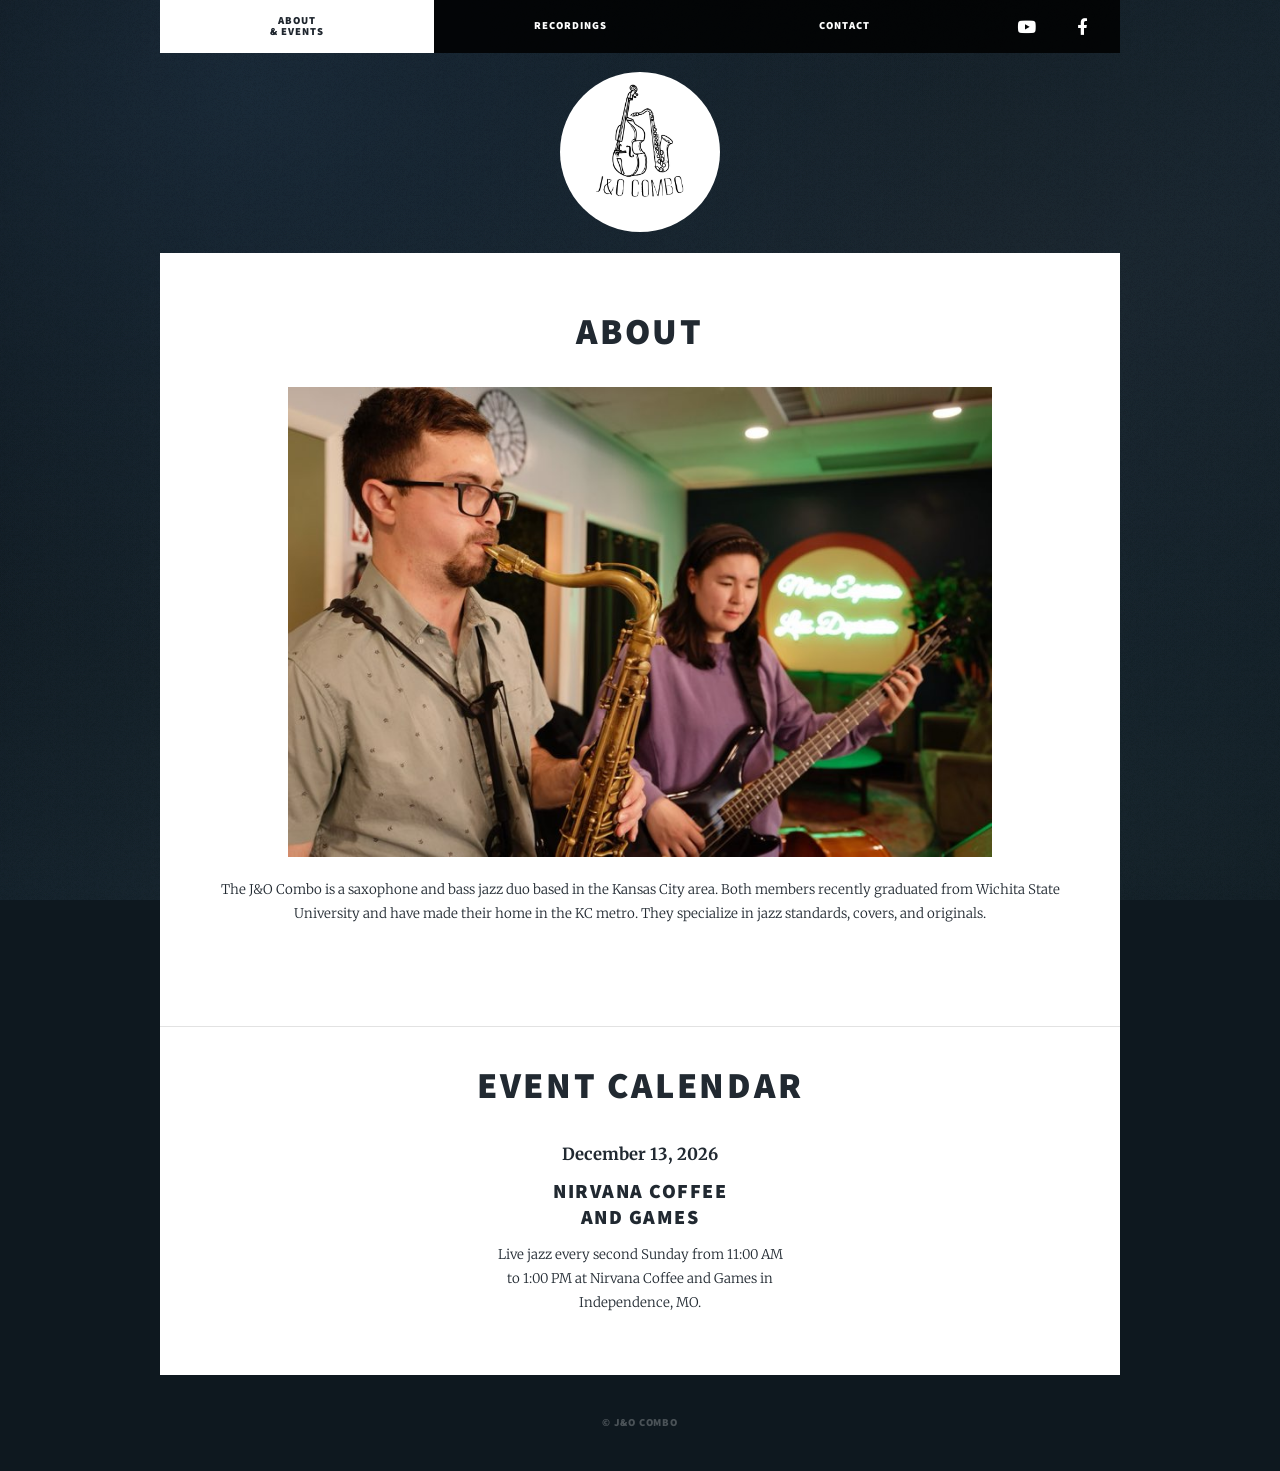
<file: index.html>
<!DOCTYPE HTML>
<html>
	<head>
		<title>J&O Combo About and Events</title>
		<meta charset="utf-8" />
		<meta name="viewport" content="width=device-width, initial-scale=1, user-scalable=no" />
		<link rel="icon" type="image/jpeg" href="images/j_o_combo_logo.jpg" />
		<link rel="stylesheet" href="assets/css/main.css" />
		<noscript><link rel="stylesheet" href="assets/css/noscript.css" /></noscript>
	</head>
	<body class="is-preload">

		<!-- Wrapper -->
			<div id="wrapper">

				<!-- Header -->
					<header id="header" style="margin: 0 0 -3em 0; padding: 7em 0 0 0;">
						<div style="text-align: center;">
							<img src="images/j_o_combo_logo.jpg" alt="J&O Combo" style="height: 12em; width: 12em; border-radius: 50%; object-fit: cover; margin: 0;" />
						</div>
					</header>

				<!-- Nav -->
					<nav id="nav">
						<ul class="links">
							<li class="active"><a href="index.html"><span class="two-line"><span>About</span><span>&amp; Events</span></span></a></li>
							<li><a href="recordings.html">Recordings</a></li>
							<li><a href="contact.html">Contact</a></li>
						</ul>
						<ul class="icons">
							<li><a href="https://www.youtube.com/@J-OCombo" class="icon brands fa-youtube"><span class="label">YouTube</span></a></li>
							<li><a href="https://www.facebook.com/profile.php?id=100080213184592" class="icon brands fa-facebook-f"><span class="label">Facebook</span></a></li>
						</ul>
					</nav>

				<!-- Main -->
					<div id="main">

						<!-- About -->
							<article class="post featured">
								<header class="major">
									<h2 style="font-size: 2.75rem;">About</h2>
								</header>
								<span class="image main"><img src="images/1000007073.jpg" alt="J&amp;O Combo" /></span>
								<p style="text-align: center;">The J&amp;O Combo is a saxophone and bass jazz duo based in the Kansas City area. Both members recently graduated from Wichita State University and have made their home in the KC metro. They specialize in jazz standards, covers, and originals.</p>
							</article>

						<!-- Calendar -->
							<article class="post featured" style="margin-top: 3em; padding-top: 3em; border-top: solid 1px rgba(160, 160, 160, 0.3);">
								<header class="major">
									<h2 style="font-size: 2.75rem;">Event Calendar</h2>
								</header>
								<section class="posts event-list" style="justify-content: center; display: flex; flex-wrap: wrap; gap: 2em;">
									<article class="event-item" style="text-align: center; max-width: 300px;">
										<header>
											<span id="next-event-date" class="date" style="font-size: 1.25em; font-weight: bold;">Loading...</span>
											<h2>Nirvana Coffee<br />
											and Games</h2>
										</header>
										<p style="text-align: center;">Live jazz every second Sunday from 11:00 AM to 1:00 PM at Nirvana Coffee and Games in Independence, MO.</p>
									</article>
								</section>
							</article>

					</div>


				<!-- Copyright -->
					<div id="copyright">
						<ul><li>&copy; J&amp;O Combo</li></ul>
					</div>

			</div>

		<!-- Scripts -->
			<script src="assets/js/jquery.min.js"></script>
			<script src="assets/js/jquery.scrollex.min.js"></script>
			<script src="assets/js/jquery.scrolly.min.js"></script>
			<script src="assets/js/browser.min.js"></script>
			<script src="assets/js/breakpoints.min.js"></script>
			<script src="assets/js/util.js"></script>
			<script src="assets/js/main.js"></script>

	</body>
</html>
</file>
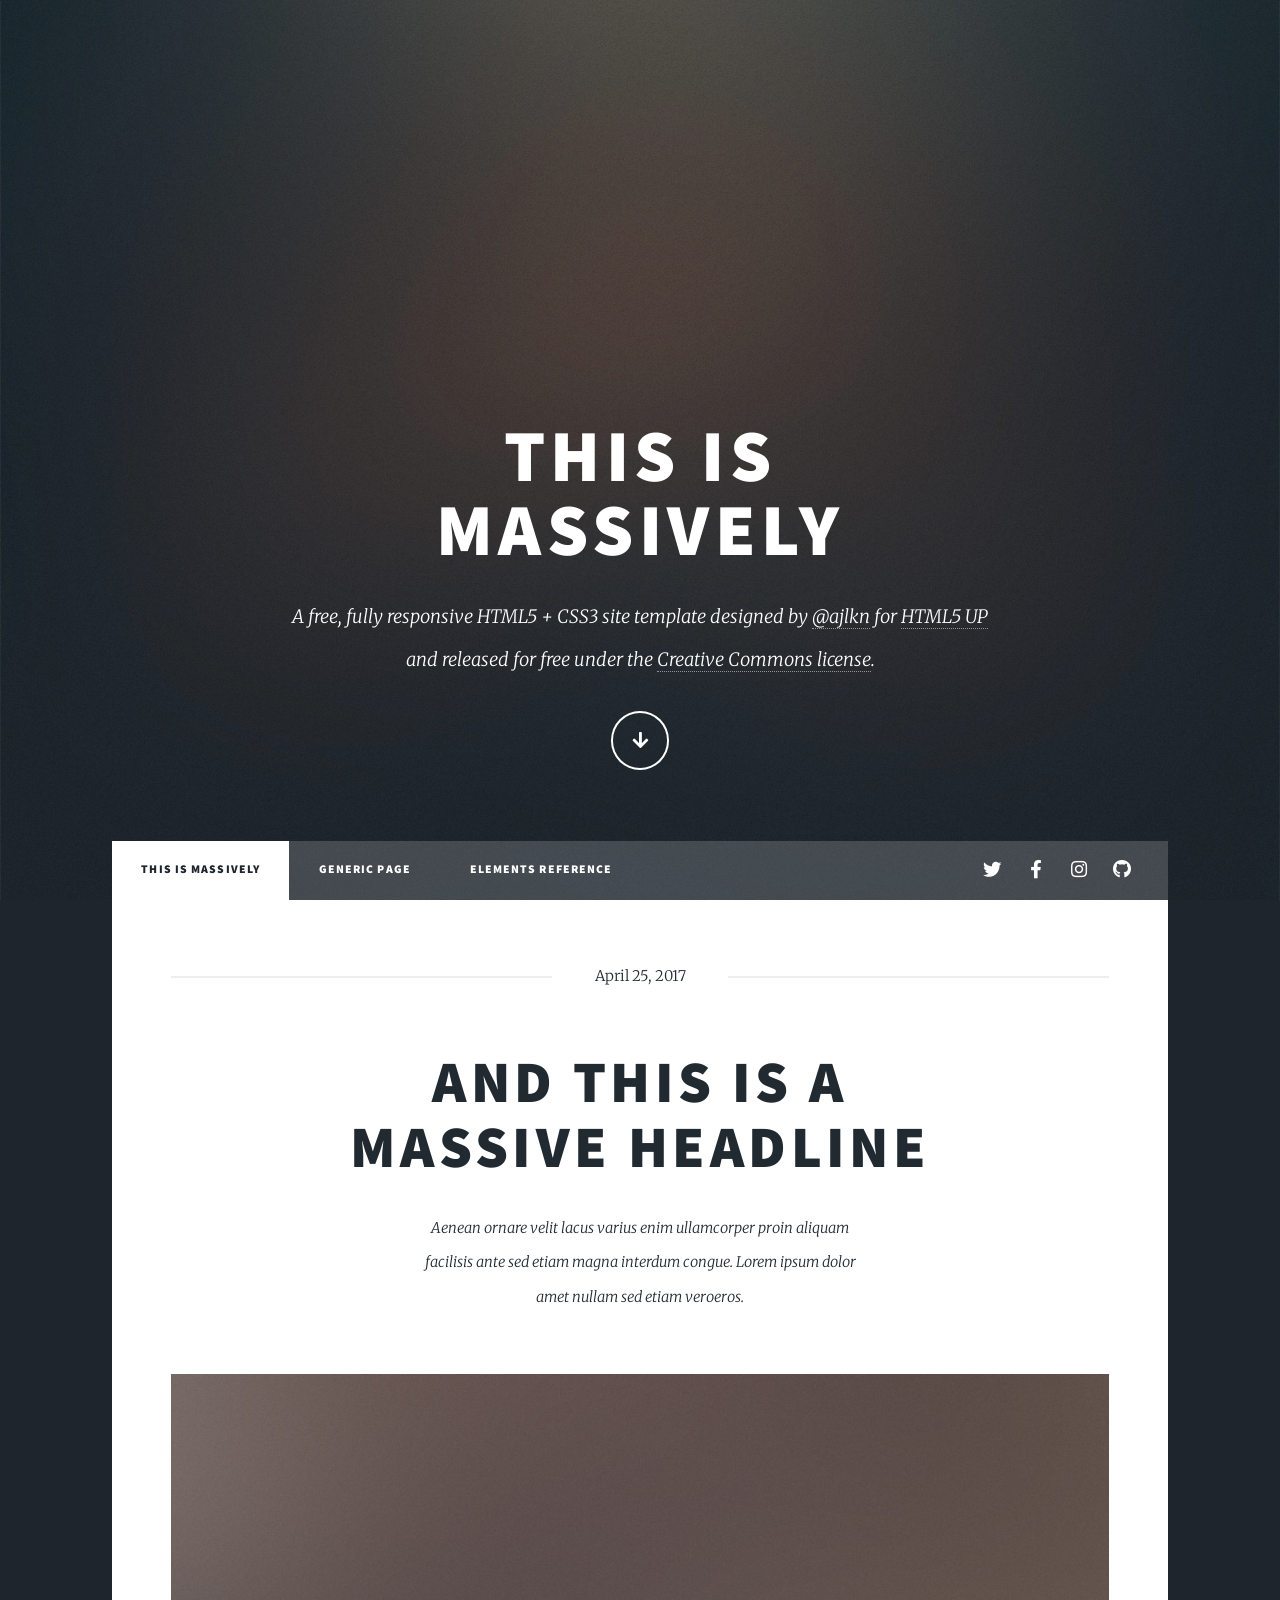
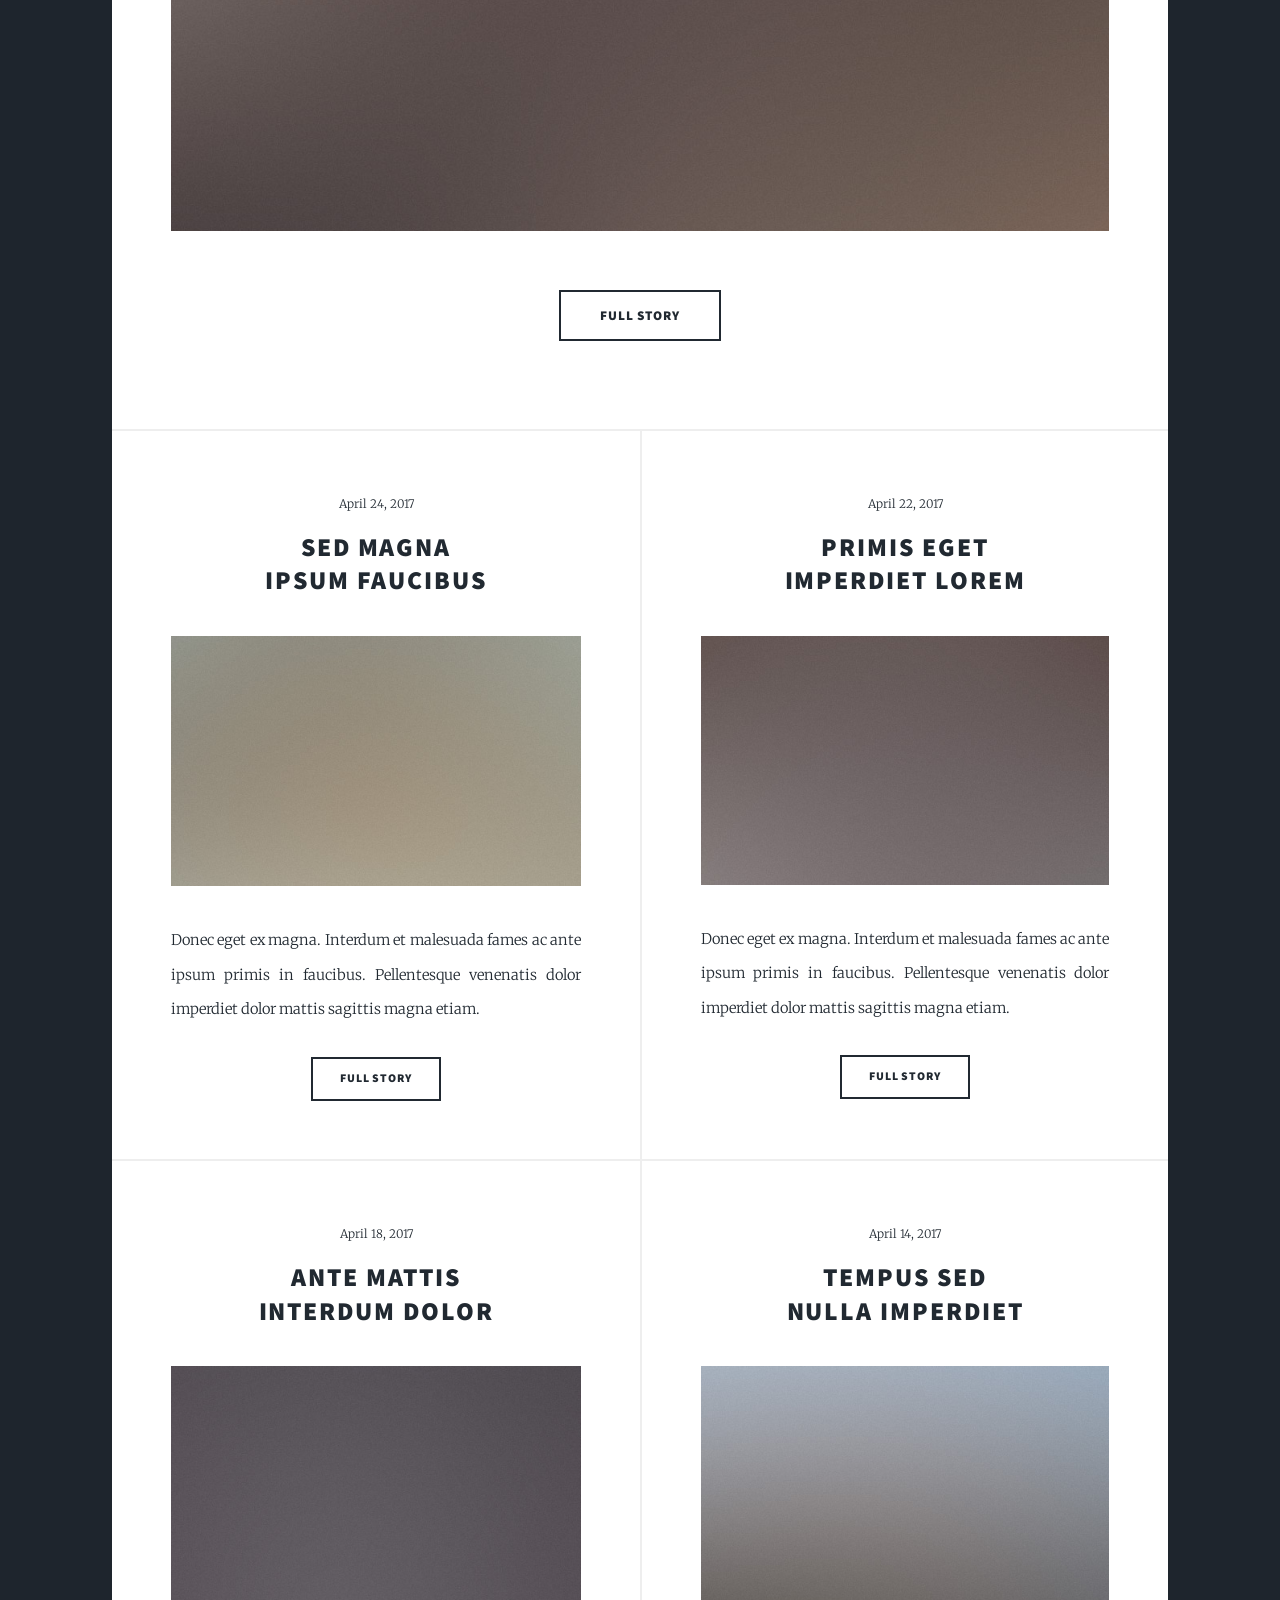
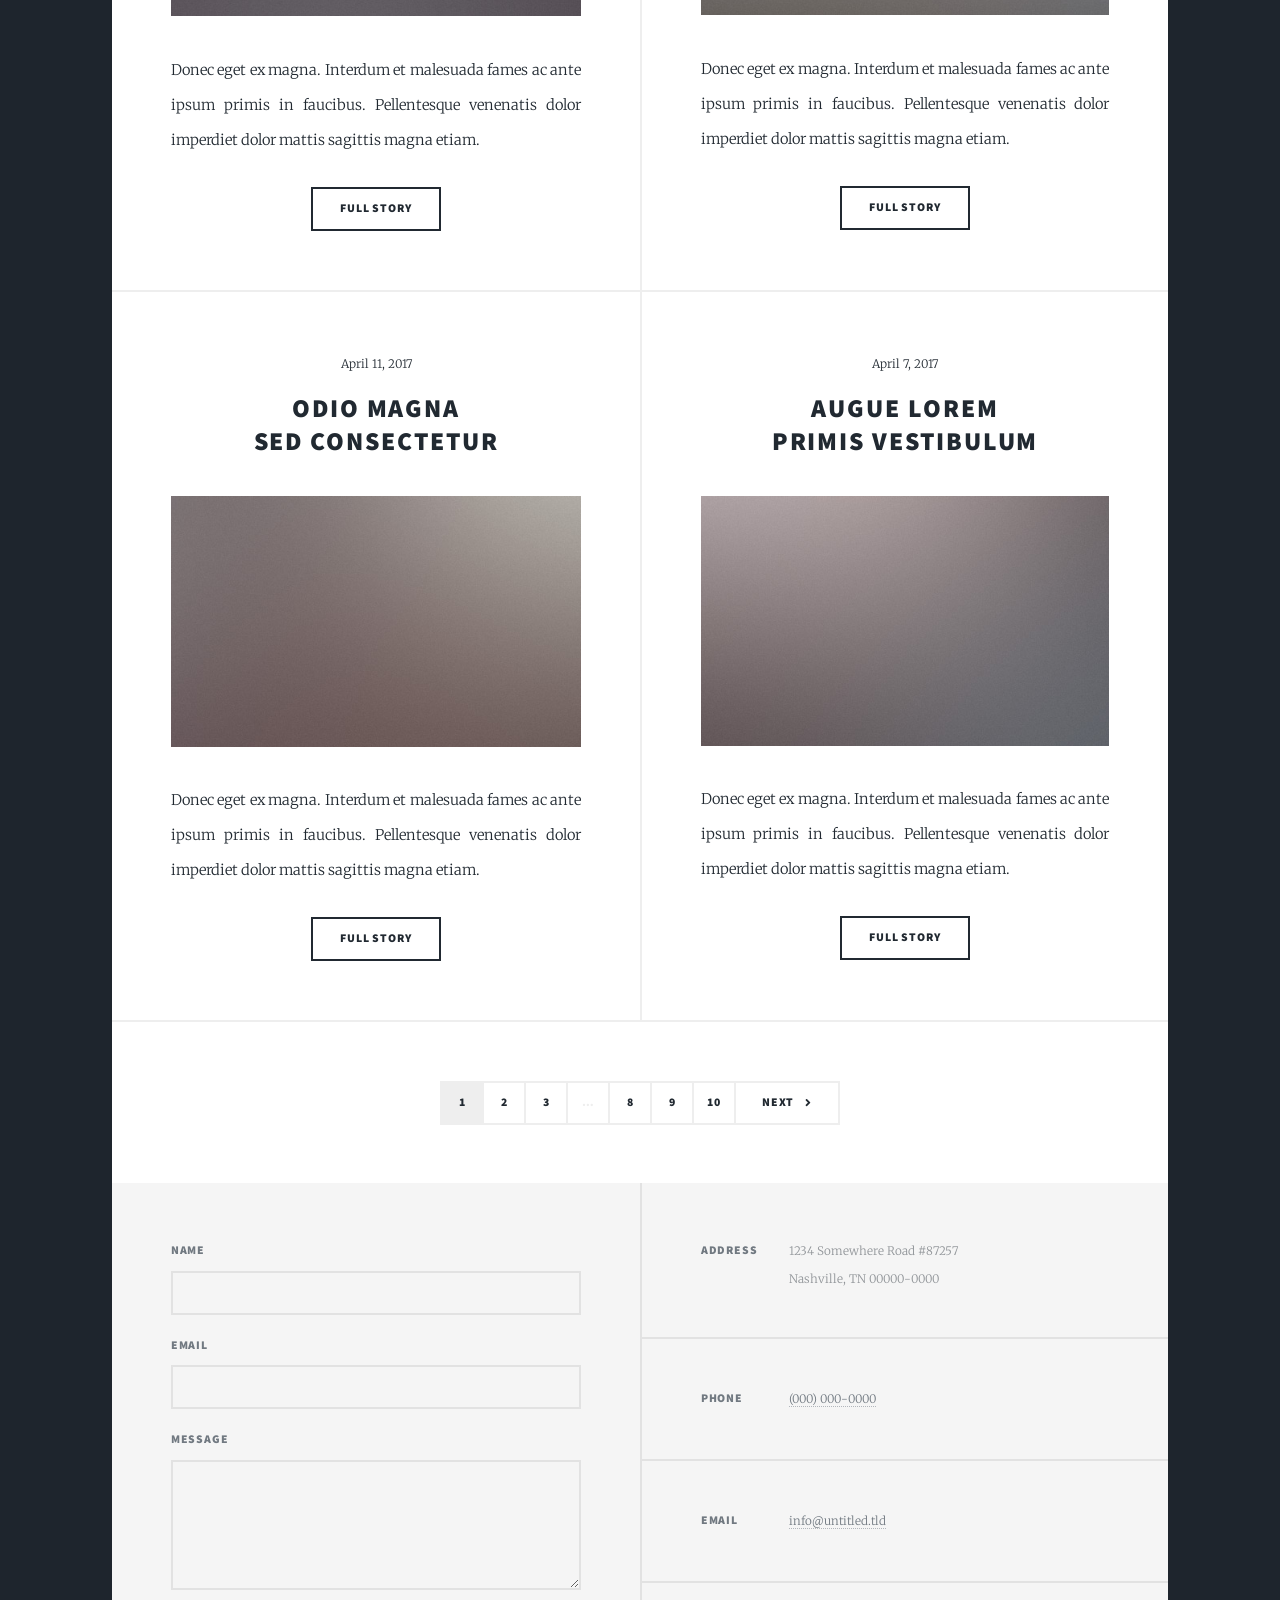
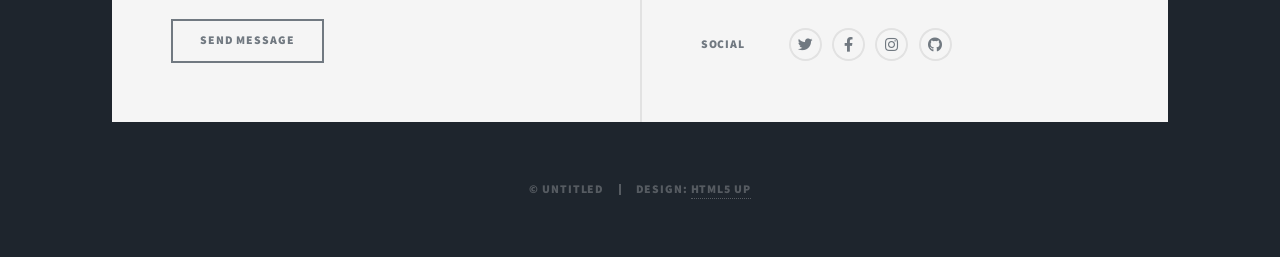
<file: html5up-massively/index.html>
<!DOCTYPE HTML>
<!--
	Massively by HTML5 UP
	html5up.net | @ajlkn
	Free for personal and commercial use under the CCA 3.0 license (html5up.net/license)
-->
<html>
	<head>
		<title>Massively by HTML5 UP</title>
		<meta charset="utf-8" />
		<meta name="viewport" content="width=device-width, initial-scale=1, user-scalable=no" />
		<link rel="stylesheet" href="assets/css/main.css" />
		<noscript><link rel="stylesheet" href="assets/css/noscript.css" /></noscript>
	</head>
	<body class="is-preload">

		<!-- Wrapper -->
			<div id="wrapper" class="fade-in">

				<!-- Intro -->
					<div id="intro">
						<h1>This is<br />
						Massively</h1>
						<p>A free, fully responsive HTML5 + CSS3 site template designed by <a href="https://twitter.com/ajlkn">@ajlkn</a> for <a href="https://html5up.net">HTML5 UP</a><br />
						and released for free under the <a href="https://html5up.net/license">Creative Commons license</a>.</p>
						<ul class="actions">
							<li><a href="#header" class="button icon solid solo fa-arrow-down scrolly">Continue</a></li>
						</ul>
					</div>

				<!-- Header -->
					<header id="header">
						<a href="index.html" class="logo">Massively</a>
					</header>

				<!-- Nav -->
					<nav id="nav">
						<ul class="links">
							<li class="active"><a href="index.html">This is Massively</a></li>
							<li><a href="generic.html">Generic Page</a></li>
							<li><a href="elements.html">Elements Reference</a></li>
						</ul>
						<ul class="icons">
							<li><a href="#" class="icon brands fa-twitter"><span class="label">Twitter</span></a></li>
							<li><a href="#" class="icon brands fa-facebook-f"><span class="label">Facebook</span></a></li>
							<li><a href="#" class="icon brands fa-instagram"><span class="label">Instagram</span></a></li>
							<li><a href="#" class="icon brands fa-github"><span class="label">GitHub</span></a></li>
						</ul>
					</nav>

				<!-- Main -->
					<div id="main">

						<!-- Featured Post -->
							<article class="post featured">
								<header class="major">
									<span class="date">April 25, 2017</span>
									<h2><a href="#">And this is a<br />
									massive headline</a></h2>
									<p>Aenean ornare velit lacus varius enim ullamcorper proin aliquam<br />
									facilisis ante sed etiam magna interdum congue. Lorem ipsum dolor<br />
									amet nullam sed etiam veroeros.</p>
								</header>
								<a href="#" class="image main"><img src="images/pic01.jpg" alt="" /></a>
								<ul class="actions special">
									<li><a href="#" class="button large">Full Story</a></li>
								</ul>
							</article>

						<!-- Posts -->
							<section class="posts">
								<article>
									<header>
										<span class="date">April 24, 2017</span>
										<h2><a href="#">Sed magna<br />
										ipsum faucibus</a></h2>
									</header>
									<a href="#" class="image fit"><img src="images/pic02.jpg" alt="" /></a>
									<p>Donec eget ex magna. Interdum et malesuada fames ac ante ipsum primis in faucibus. Pellentesque venenatis dolor imperdiet dolor mattis sagittis magna etiam.</p>
									<ul class="actions special">
										<li><a href="#" class="button">Full Story</a></li>
									</ul>
								</article>
								<article>
									<header>
										<span class="date">April 22, 2017</span>
										<h2><a href="#">Primis eget<br />
										imperdiet lorem</a></h2>
									</header>
									<a href="#" class="image fit"><img src="images/pic03.jpg" alt="" /></a>
									<p>Donec eget ex magna. Interdum et malesuada fames ac ante ipsum primis in faucibus. Pellentesque venenatis dolor imperdiet dolor mattis sagittis magna etiam.</p>
									<ul class="actions special">
										<li><a href="#" class="button">Full Story</a></li>
									</ul>
								</article>
								<article>
									<header>
										<span class="date">April 18, 2017</span>
										<h2><a href="#">Ante mattis<br />
										interdum dolor</a></h2>
									</header>
									<a href="#" class="image fit"><img src="images/pic04.jpg" alt="" /></a>
									<p>Donec eget ex magna. Interdum et malesuada fames ac ante ipsum primis in faucibus. Pellentesque venenatis dolor imperdiet dolor mattis sagittis magna etiam.</p>
									<ul class="actions special">
										<li><a href="#" class="button">Full Story</a></li>
									</ul>
								</article>
								<article>
									<header>
										<span class="date">April 14, 2017</span>
										<h2><a href="#">Tempus sed<br />
										nulla imperdiet</a></h2>
									</header>
									<a href="#" class="image fit"><img src="images/pic05.jpg" alt="" /></a>
									<p>Donec eget ex magna. Interdum et malesuada fames ac ante ipsum primis in faucibus. Pellentesque venenatis dolor imperdiet dolor mattis sagittis magna etiam.</p>
									<ul class="actions special">
										<li><a href="#" class="button">Full Story</a></li>
									</ul>
								</article>
								<article>
									<header>
										<span class="date">April 11, 2017</span>
										<h2><a href="#">Odio magna<br />
										sed consectetur</a></h2>
									</header>
									<a href="#" class="image fit"><img src="images/pic06.jpg" alt="" /></a>
									<p>Donec eget ex magna. Interdum et malesuada fames ac ante ipsum primis in faucibus. Pellentesque venenatis dolor imperdiet dolor mattis sagittis magna etiam.</p>
									<ul class="actions special">
										<li><a href="#" class="button">Full Story</a></li>
									</ul>
								</article>
								<article>
									<header>
										<span class="date">April 7, 2017</span>
										<h2><a href="#">Augue lorem<br />
										primis vestibulum</a></h2>
									</header>
									<a href="#" class="image fit"><img src="images/pic07.jpg" alt="" /></a>
									<p>Donec eget ex magna. Interdum et malesuada fames ac ante ipsum primis in faucibus. Pellentesque venenatis dolor imperdiet dolor mattis sagittis magna etiam.</p>
									<ul class="actions special">
										<li><a href="#" class="button">Full Story</a></li>
									</ul>
								</article>
							</section>

						<!-- Footer -->
							<footer>
								<div class="pagination">
									<!--<a href="#" class="previous">Prev</a>-->
									<a href="#" class="page active">1</a>
									<a href="#" class="page">2</a>
									<a href="#" class="page">3</a>
									<span class="extra">&hellip;</span>
									<a href="#" class="page">8</a>
									<a href="#" class="page">9</a>
									<a href="#" class="page">10</a>
									<a href="#" class="next">Next</a>
								</div>
							</footer>

					</div>

				<!-- Footer -->
					<footer id="footer">
						<section>
							<form method="post" action="#">
								<div class="fields">
									<div class="field">
										<label for="name">Name</label>
										<input type="text" name="name" id="name" />
									</div>
									<div class="field">
										<label for="email">Email</label>
										<input type="text" name="email" id="email" />
									</div>
									<div class="field">
										<label for="message">Message</label>
										<textarea name="message" id="message" rows="3"></textarea>
									</div>
								</div>
								<ul class="actions">
									<li><input type="submit" value="Send Message" /></li>
								</ul>
							</form>
						</section>
						<section class="split contact">
							<section class="alt">
								<h3>Address</h3>
								<p>1234 Somewhere Road #87257<br />
								Nashville, TN 00000-0000</p>
							</section>
							<section>
								<h3>Phone</h3>
								<p><a href="#">(000) 000-0000</a></p>
							</section>
							<section>
								<h3>Email</h3>
								<p><a href="#">info@untitled.tld</a></p>
							</section>
							<section>
								<h3>Social</h3>
								<ul class="icons alt">
									<li><a href="#" class="icon brands alt fa-twitter"><span class="label">Twitter</span></a></li>
									<li><a href="#" class="icon brands alt fa-facebook-f"><span class="label">Facebook</span></a></li>
									<li><a href="#" class="icon brands alt fa-instagram"><span class="label">Instagram</span></a></li>
									<li><a href="#" class="icon brands alt fa-github"><span class="label">GitHub</span></a></li>
								</ul>
							</section>
						</section>
					</footer>

				<!-- Copyright -->
					<div id="copyright">
						<ul><li>&copy; Untitled</li><li>Design: <a href="https://html5up.net">HTML5 UP</a></li></ul>
					</div>

			</div>

		<!-- Scripts -->
			<script src="assets/js/jquery.min.js"></script>
			<script src="assets/js/jquery.scrollex.min.js"></script>
			<script src="assets/js/jquery.scrolly.min.js"></script>
			<script src="assets/js/browser.min.js"></script>
			<script src="assets/js/breakpoints.min.js"></script>
			<script src="assets/js/util.js"></script>
			<script src="assets/js/main.js"></script>

	</body>
</html>
</file>
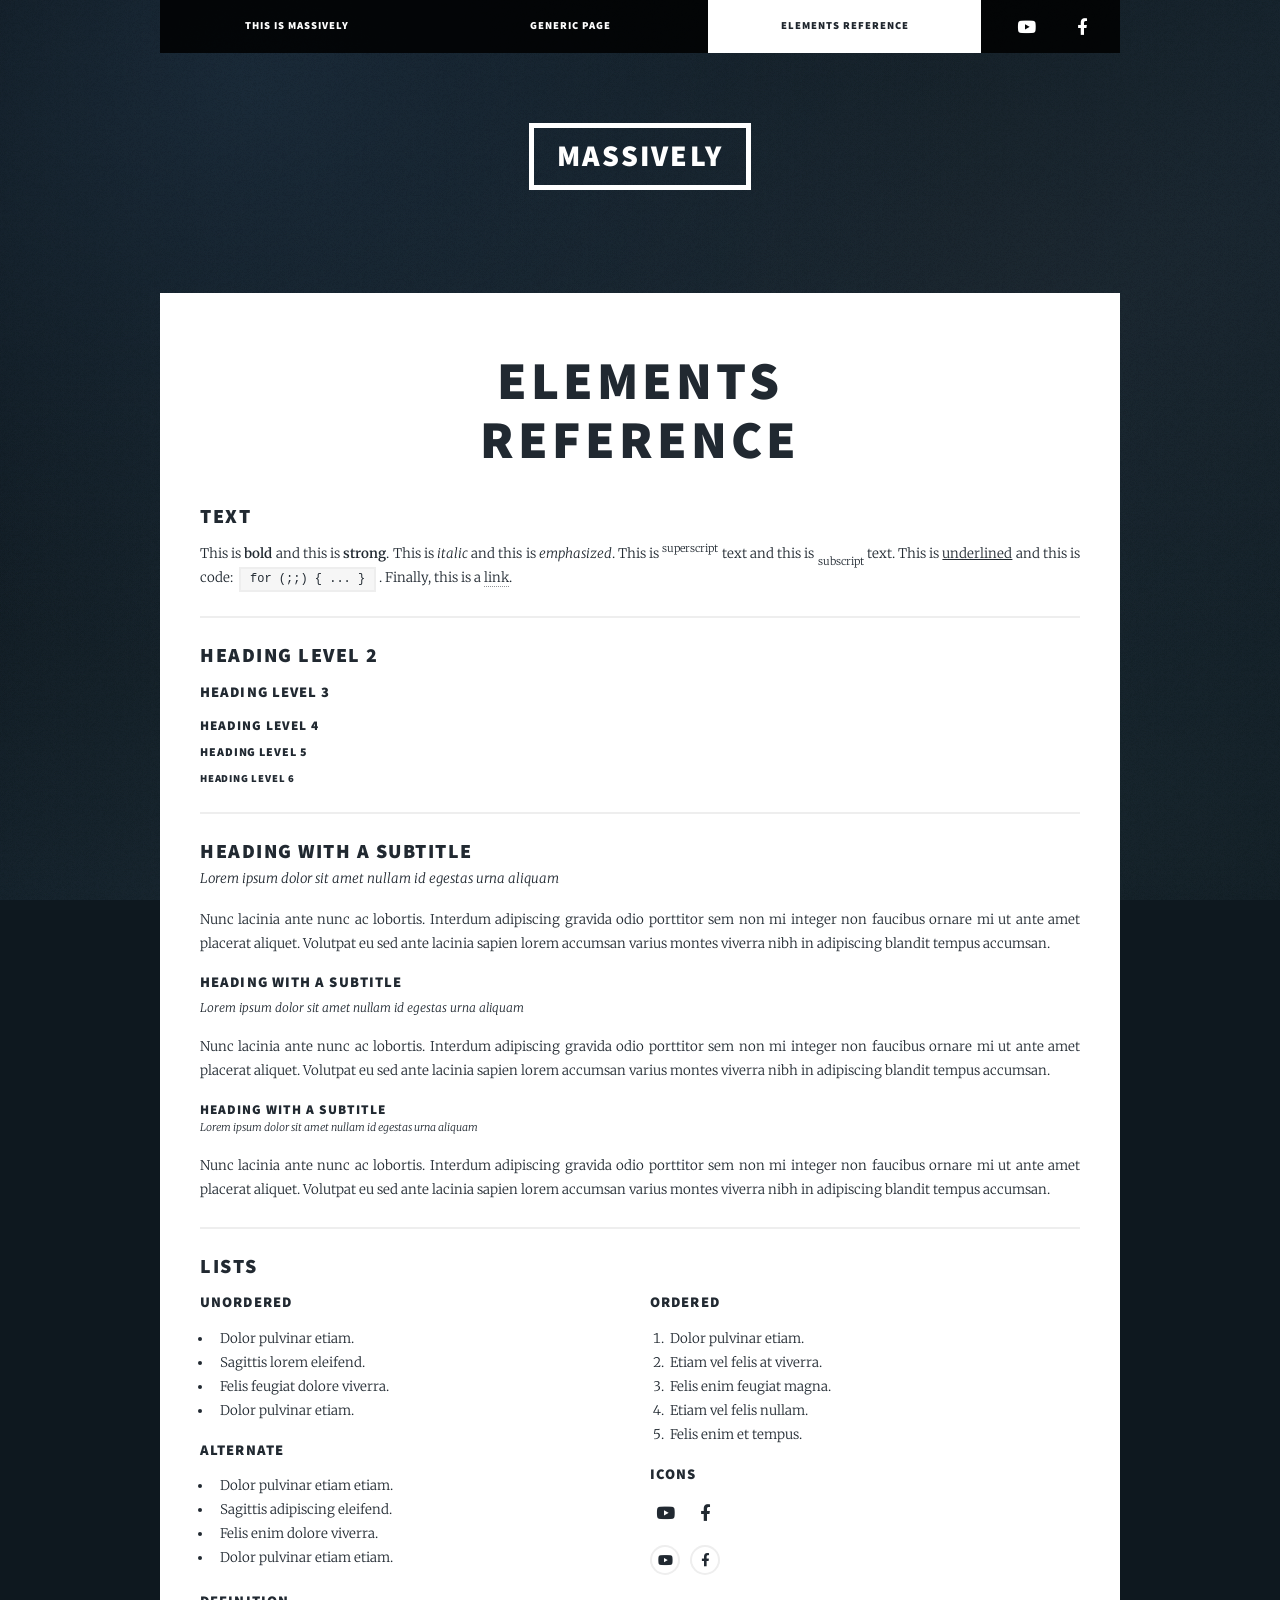
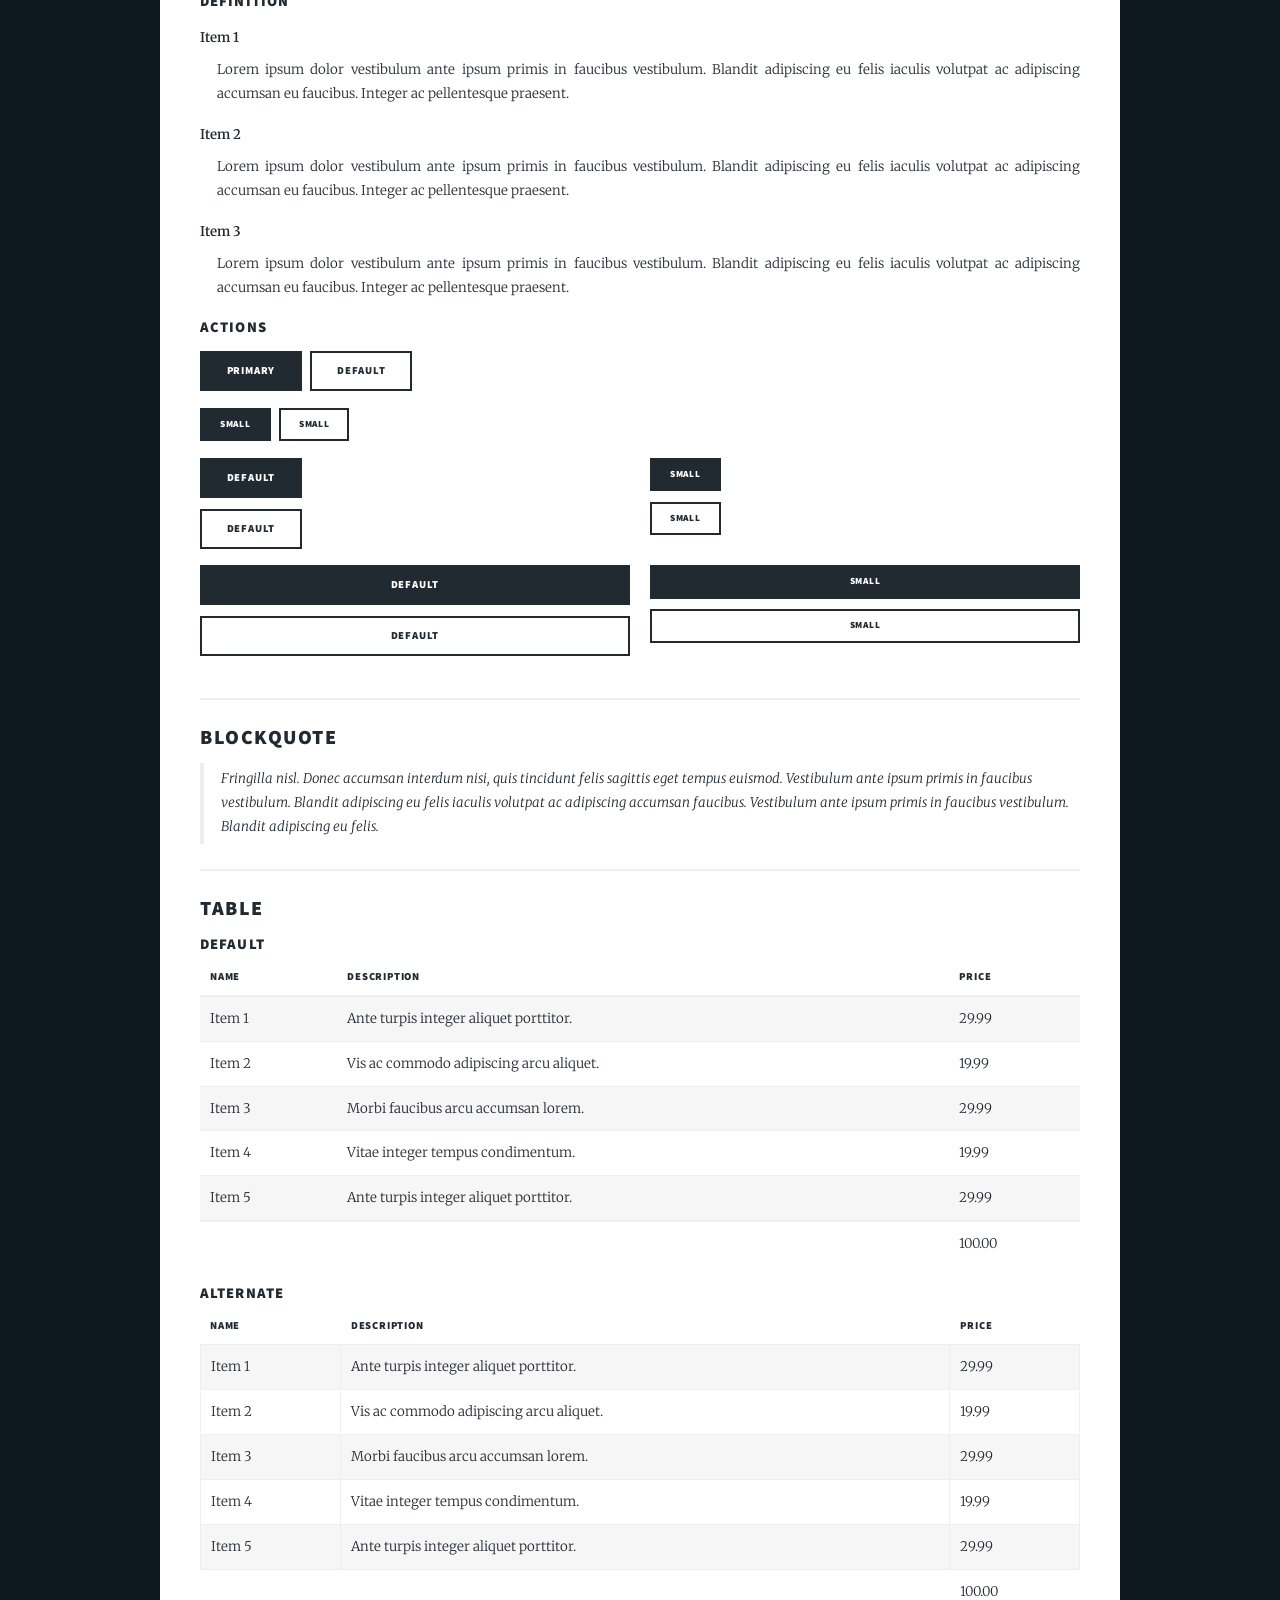
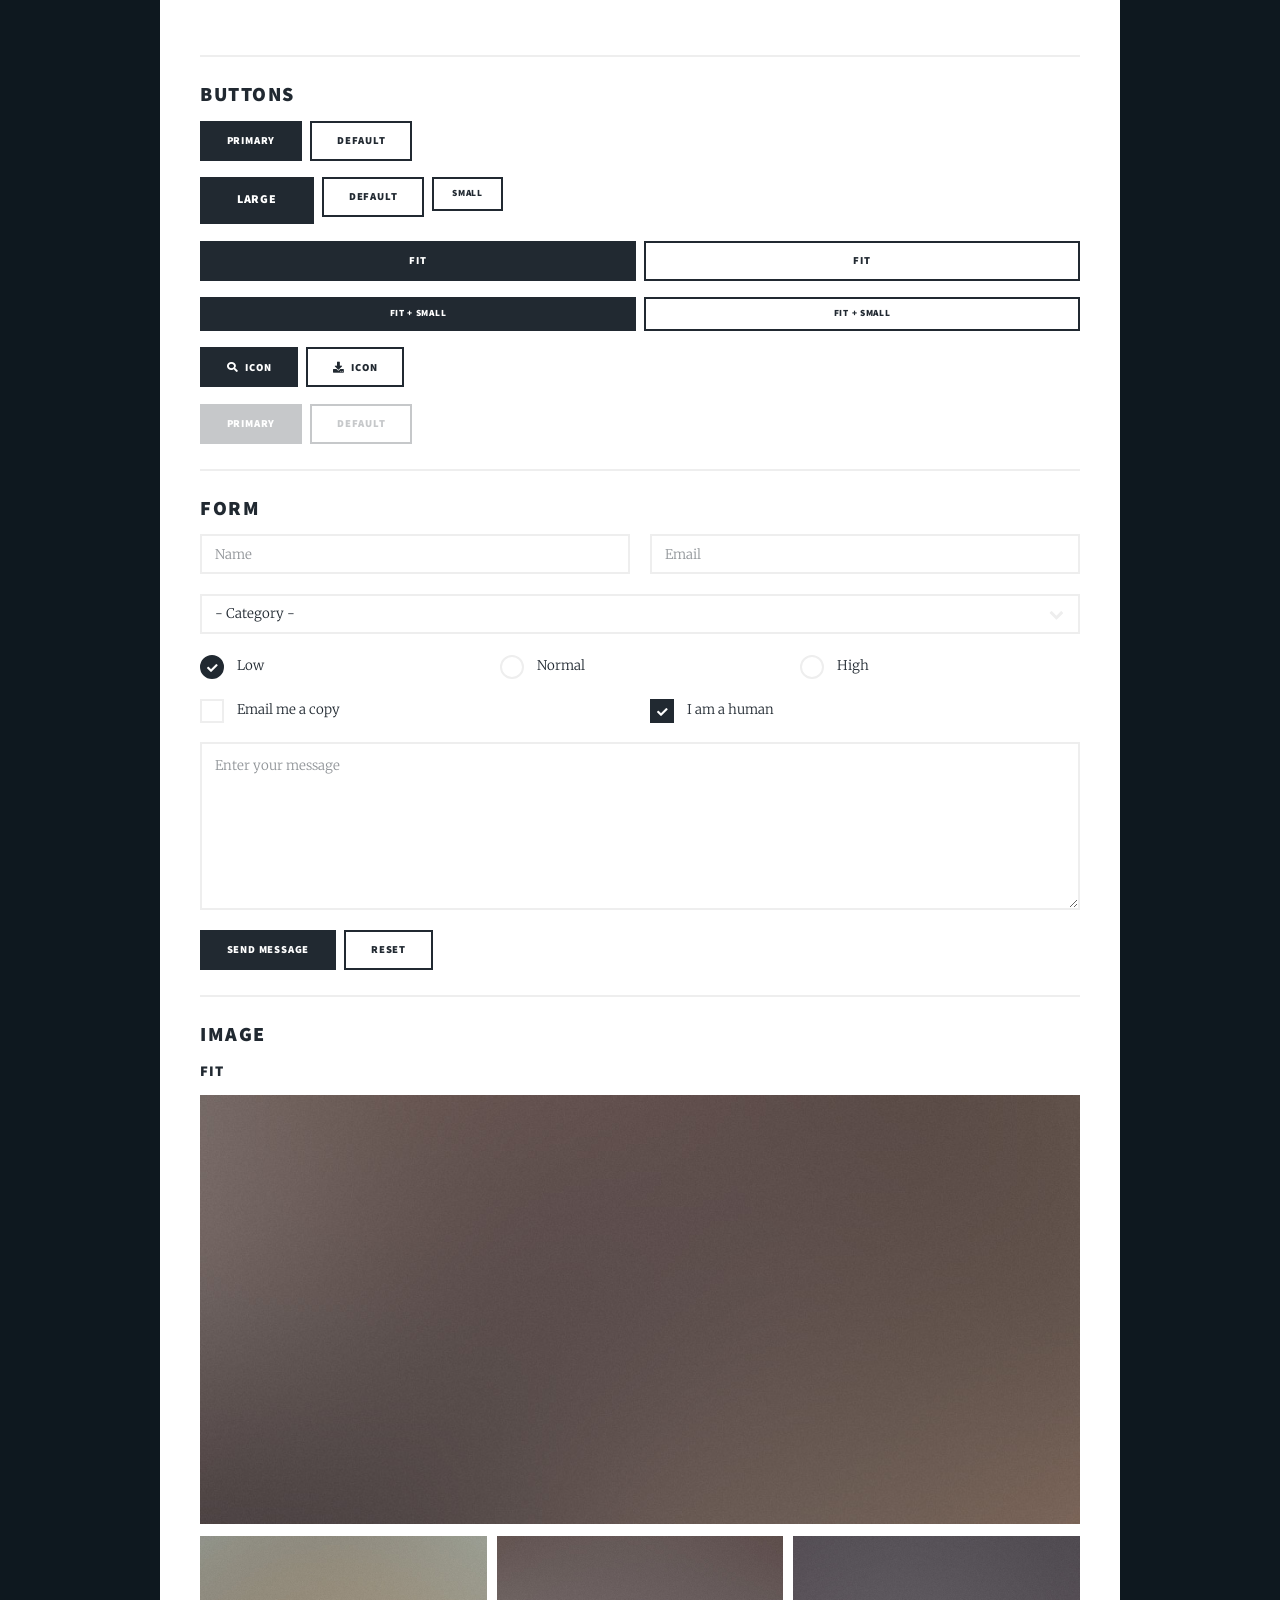
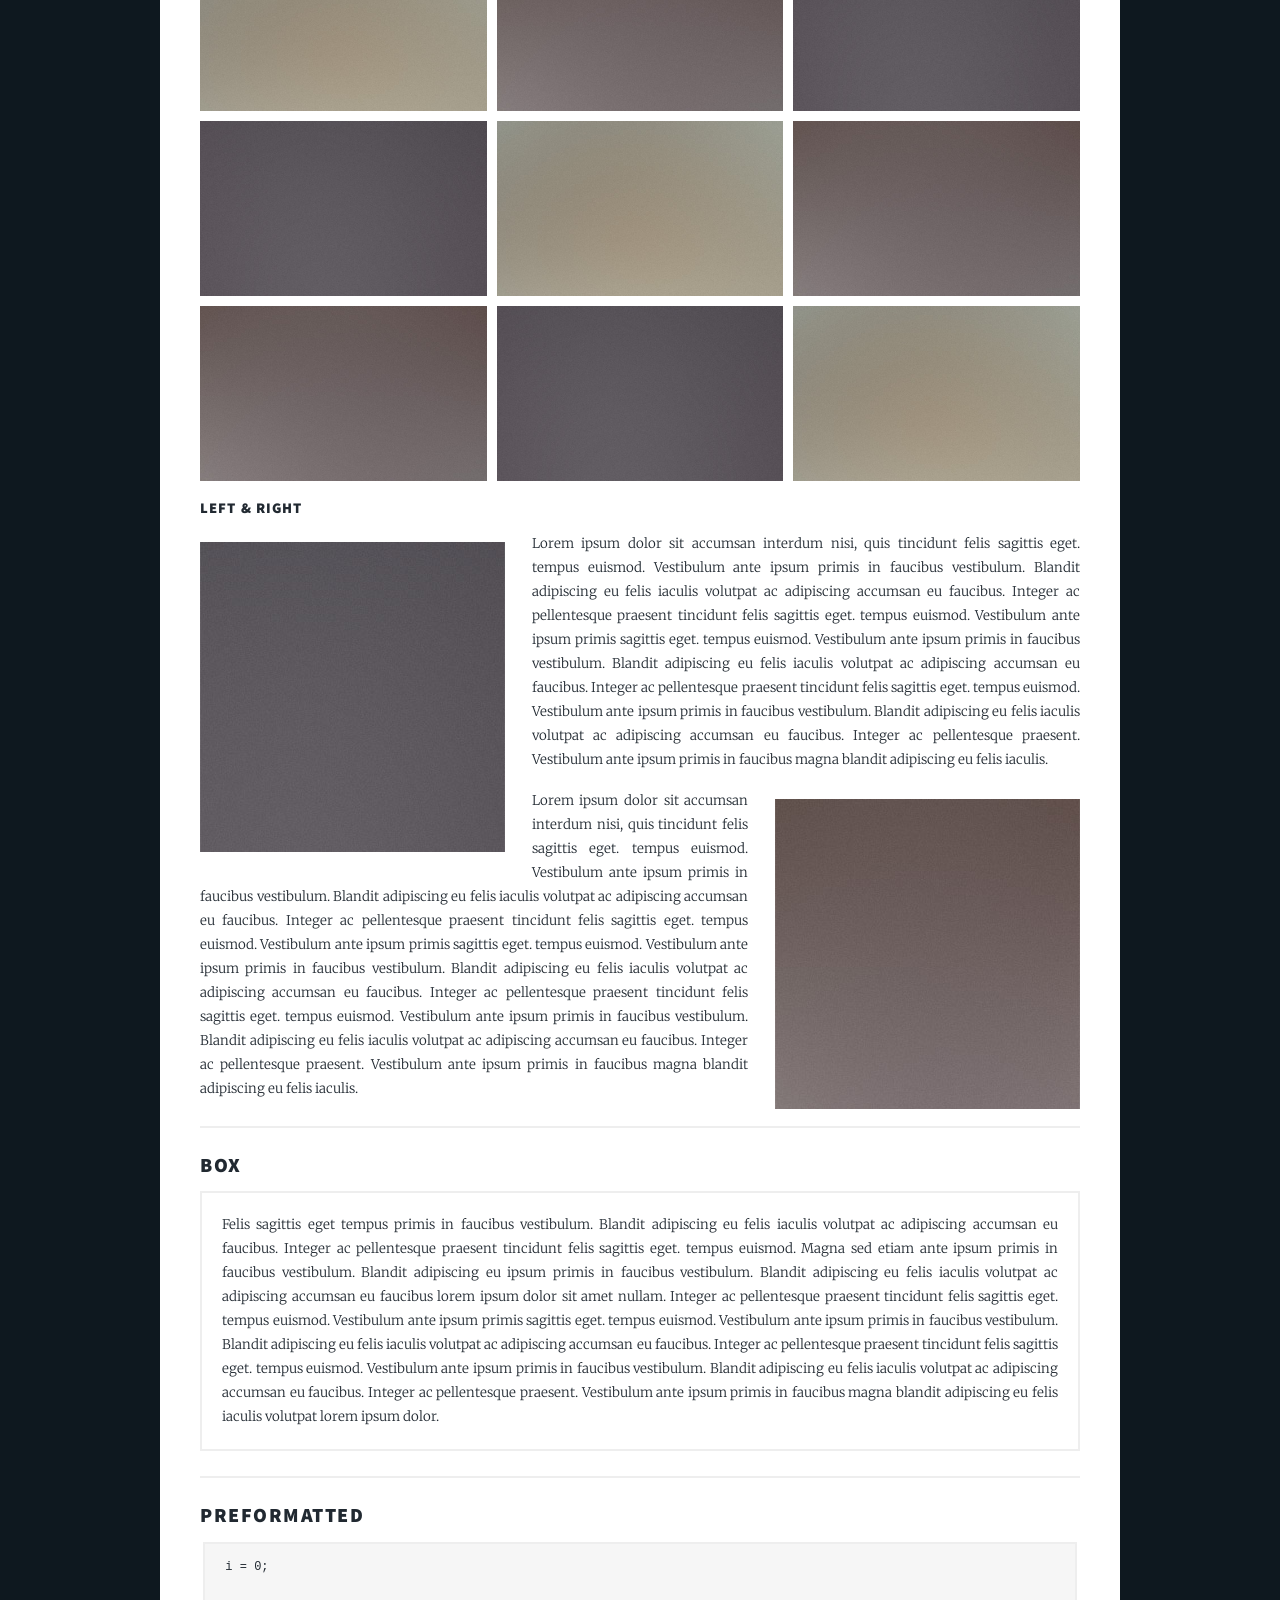
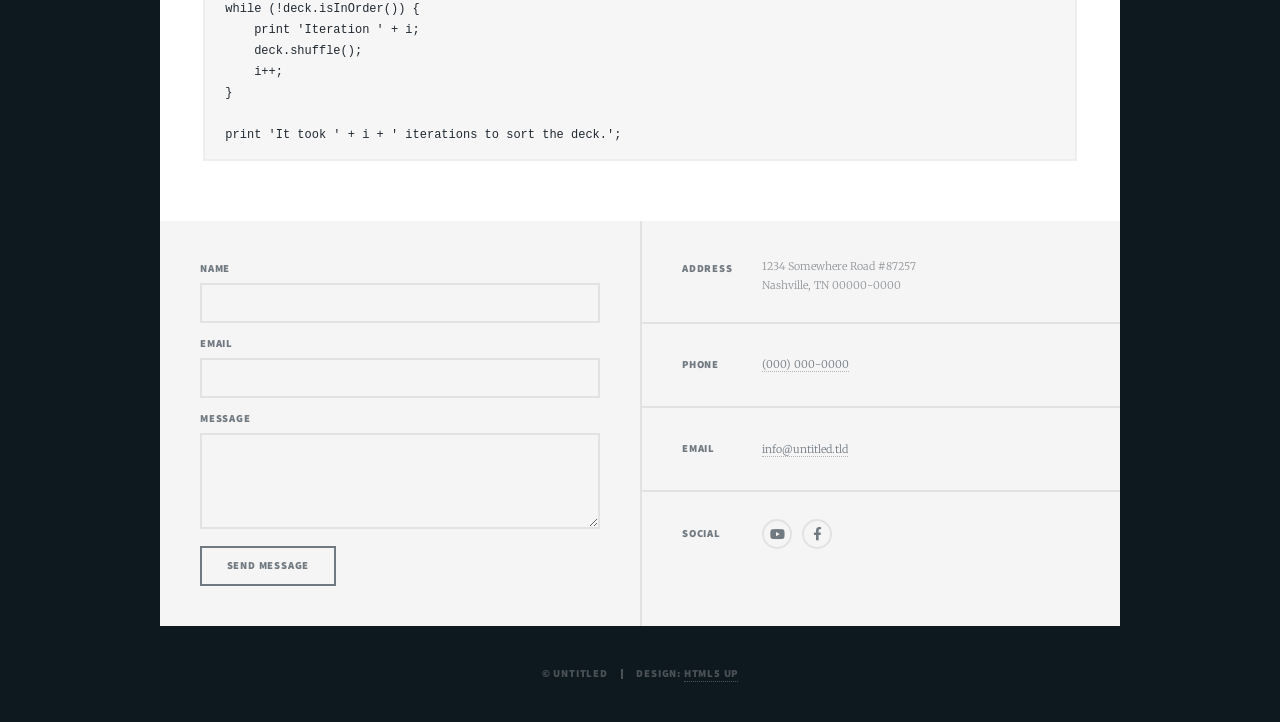
<file: elements.html>
<!DOCTYPE HTML>
<!--
	Massively by HTML5 UP
	html5up.net | @ajlkn
	Free for personal and commercial use under the CCA 3.0 license (html5up.net/license)
-->
<html>
	<head>
		<title>Elements Reference - Massively by HTML5 UP</title>
		<meta charset="utf-8" />
		<meta name="viewport" content="width=device-width, initial-scale=1, user-scalable=no" />
		<link rel="stylesheet" href="assets/css/main.css" />
		<noscript><link rel="stylesheet" href="assets/css/noscript.css" /></noscript>
	</head>
	<body class="is-preload">

		<!-- Wrapper -->
			<div id="wrapper">

				<!-- Header -->
					<header id="header">
						<a href="index.html" class="logo">Massively</a>
					</header>

				<!-- Nav -->
					<nav id="nav">
						<ul class="links">
							<li><a href="index.html">This is Massively</a></li>
							<li><a href="generic.html">Generic Page</a></li>
							<li class="active"><a href="elements.html">Elements Reference</a></li>
						</ul>
						<ul class="icons">
							<li><a href="https://www.youtube.com/@J-OCombo" class="icon brands fa-youtube"><span class="label">YouTube</span></a></li>
							<li><a href="https://www.facebook.com/profile.php?id=100080213184592" class="icon brands fa-facebook-f"><span class="label">Facebook</span></a></li>
						</ul>
					</nav>

				<!-- Main -->
					<div id="main">

						<!-- Post -->
							<section class="post">
								<header class="major">
									<h1>Elements<br />
									Reference</h1>
								</header>

								<!-- Text stuff -->
									<h2>Text</h2>
									<p>This is <b>bold</b> and this is <strong>strong</strong>. This is <i>italic</i> and this is <em>emphasized</em>.
									This is <sup>superscript</sup> text and this is <sub>subscript</sub> text.
									This is <u>underlined</u> and this is code: <code>for (;;) { ... }</code>.
									Finally, this is a <a href="#">link</a>.</p>
									<hr />
									<h2>Heading Level 2</h2>
									<h3>Heading Level 3</h3>
									<h4>Heading Level 4</h4>
									<h5>Heading Level 5</h5>
									<h6>Heading Level 6</h6>
									<hr />
									<header>
										<h2>Heading with a Subtitle</h2>
										<p>Lorem ipsum dolor sit amet nullam id egestas urna aliquam</p>
									</header>
									<p>Nunc lacinia ante nunc ac lobortis. Interdum adipiscing gravida odio porttitor sem non mi integer non faucibus ornare mi ut ante amet placerat aliquet. Volutpat eu sed ante lacinia sapien lorem accumsan varius montes viverra nibh in adipiscing blandit tempus accumsan.</p>
									<header>
										<h3>Heading with a Subtitle</h3>
										<p>Lorem ipsum dolor sit amet nullam id egestas urna aliquam</p>
									</header>
									<p>Nunc lacinia ante nunc ac lobortis. Interdum adipiscing gravida odio porttitor sem non mi integer non faucibus ornare mi ut ante amet placerat aliquet. Volutpat eu sed ante lacinia sapien lorem accumsan varius montes viverra nibh in adipiscing blandit tempus accumsan.</p>
									<header>
										<h4>Heading with a Subtitle</h4>
										<p>Lorem ipsum dolor sit amet nullam id egestas urna aliquam</p>
									</header>
									<p>Nunc lacinia ante nunc ac lobortis. Interdum adipiscing gravida odio porttitor sem non mi integer non faucibus ornare mi ut ante amet placerat aliquet. Volutpat eu sed ante lacinia sapien lorem accumsan varius montes viverra nibh in adipiscing blandit tempus accumsan.</p>

									<hr />

								<!-- Lists -->
									<h2>Lists</h2>
									<div class="row">
										<div class="col-6 col-12-small">

											<h3>Unordered</h3>
											<ul>
												<li>Dolor pulvinar etiam.</li>
												<li>Sagittis lorem eleifend.</li>
												<li>Felis feugiat dolore viverra.</li>
												<li>Dolor pulvinar etiam.</li>
											</ul>

											<h3>Alternate</h3>
											<ul class="alt">
												<li>Dolor pulvinar etiam etiam.</li>
												<li>Sagittis adipiscing eleifend.</li>
												<li>Felis enim dolore viverra.</li>
												<li>Dolor pulvinar etiam etiam.</li>
											</ul>

										</div>
										<div class="col-6 col-12-small">

											<h3>Ordered</h3>
											<ol>
												<li>Dolor pulvinar etiam.</li>
												<li>Etiam vel felis at viverra.</li>
												<li>Felis enim feugiat magna.</li>
												<li>Etiam vel felis nullam.</li>
												<li>Felis enim et tempus.</li>
											</ol>

											<h3>Icons</h3>
											<ul class="icons">
												<li><a href="https://www.youtube.com/@J-OCombo" class="icon brands fa-youtube"><span class="label">YouTube</span></a></li>
												<li><a href="#" class="icon brands fa-facebook-f"><span class="label">Facebook</span></a></li>
											</ul>
											<ul class="icons alt">
												<li><a href="https://www.youtube.com/@J-OCombo" class="icon brands alt fa-youtube"><span class="label">YouTube</span></a></li>
												<li><a href="#" class="icon brands alt fa-facebook-f"><span class="label">Facebook</span></a></li>
											</ul>

										</div>
									</div>
									<h3>Definition</h3>
									<dl>
										<dt>Item 1</dt>
										<dd>
											<p>Lorem ipsum dolor vestibulum ante ipsum primis in faucibus vestibulum. Blandit adipiscing eu felis iaculis volutpat ac adipiscing accumsan eu faucibus. Integer ac pellentesque praesent.</p>
										</dd>
										<dt>Item 2</dt>
										<dd>
											<p>Lorem ipsum dolor vestibulum ante ipsum primis in faucibus vestibulum. Blandit adipiscing eu felis iaculis volutpat ac adipiscing accumsan eu faucibus. Integer ac pellentesque praesent.</p>
										</dd>
										<dt>Item 3</dt>
										<dd>
											<p>Lorem ipsum dolor vestibulum ante ipsum primis in faucibus vestibulum. Blandit adipiscing eu felis iaculis volutpat ac adipiscing accumsan eu faucibus. Integer ac pellentesque praesent.</p>
										</dd>
									</dl>

									<h3>Actions</h3>
									<ul class="actions">
										<li><a href="#" class="button primary">Primary</a></li>
										<li><a href="#" class="button">Default</a></li>
									</ul>
									<ul class="actions small">
										<li><a href="#" class="button primary small">Small</a></li>
										<li><a href="#" class="button small">Small</a></li>
									</ul>
									<div class="row">
										<div class="col-6 col-12-small">
											<ul class="actions stacked">
												<li><a href="#" class="button primary">Default</a></li>
												<li><a href="#" class="button">Default</a></li>
											</ul>
										</div>
										<div class="col-6 col-12-small">
											<ul class="actions stacked">
												<li><a href="#" class="button primary small">Small</a></li>
												<li><a href="#" class="button small">Small</a></li>
											</ul>
										</div>
									</div>
									<div class="row">
										<div class="col-6 col-12-small">
											<ul class="actions stacked">
												<li><a href="#" class="button primary fit">Default</a></li>
												<li><a href="#" class="button fit">Default</a></li>
											</ul>
										</div>
										<div class="col-6 col-12-small">
											<ul class="actions stacked">
												<li><a href="#" class="button primary small fit">Small</a></li>
												<li><a href="#" class="button small fit">Small</a></li>
											</ul>
										</div>
									</div>

									<hr />

								<!-- Blockquote -->
									<h2>Blockquote</h2>
									<blockquote>Fringilla nisl. Donec accumsan interdum nisi, quis tincidunt felis sagittis eget tempus euismod. Vestibulum ante ipsum primis in faucibus vestibulum. Blandit adipiscing eu felis iaculis volutpat ac adipiscing accumsan faucibus. Vestibulum ante ipsum primis in faucibus vestibulum. Blandit adipiscing eu felis.</blockquote>

									<hr />

								<!-- Table -->
									<h2>Table</h2>

									<h3>Default</h3>
									<div class="table-wrapper">
										<table>
											<thead>
												<tr>
													<th>Name</th>
													<th>Description</th>
													<th>Price</th>
												</tr>
											</thead>
											<tbody>
												<tr>
													<td>Item 1</td>
													<td>Ante turpis integer aliquet porttitor.</td>
													<td>29.99</td>
												</tr>
												<tr>
													<td>Item 2</td>
													<td>Vis ac commodo adipiscing arcu aliquet.</td>
													<td>19.99</td>
												</tr>
												<tr>
													<td>Item 3</td>
													<td> Morbi faucibus arcu accumsan lorem.</td>
													<td>29.99</td>
												</tr>
												<tr>
													<td>Item 4</td>
													<td>Vitae integer tempus condimentum.</td>
													<td>19.99</td>
												</tr>
												<tr>
													<td>Item 5</td>
													<td>Ante turpis integer aliquet porttitor.</td>
													<td>29.99</td>
												</tr>
											</tbody>
											<tfoot>
												<tr>
													<td colspan="2"></td>
													<td>100.00</td>
												</tr>
											</tfoot>
										</table>
									</div>

									<h3>Alternate</h3>
									<div class="table-wrapper">
										<table class="alt">
											<thead>
												<tr>
													<th>Name</th>
													<th>Description</th>
													<th>Price</th>
												</tr>
											</thead>
											<tbody>
												<tr>
													<td>Item 1</td>
													<td>Ante turpis integer aliquet porttitor.</td>
													<td>29.99</td>
												</tr>
												<tr>
													<td>Item 2</td>
													<td>Vis ac commodo adipiscing arcu aliquet.</td>
													<td>19.99</td>
												</tr>
												<tr>
													<td>Item 3</td>
													<td> Morbi faucibus arcu accumsan lorem.</td>
													<td>29.99</td>
												</tr>
												<tr>
													<td>Item 4</td>
													<td>Vitae integer tempus condimentum.</td>
													<td>19.99</td>
												</tr>
												<tr>
													<td>Item 5</td>
													<td>Ante turpis integer aliquet porttitor.</td>
													<td>29.99</td>
												</tr>
											</tbody>
											<tfoot>
												<tr>
													<td colspan="2"></td>
													<td>100.00</td>
												</tr>
											</tfoot>
										</table>
									</div>

									<hr />

								<!-- Buttons -->
									<h2>Buttons</h2>
									<ul class="actions">
										<li><a href="#" class="button primary">Primary</a></li>
										<li><a href="#" class="button">Default</a></li>
									</ul>
									<ul class="actions">
										<li><a href="#" class="button primary large">Large</a></li>
										<li><a href="#" class="button">Default</a></li>
										<li><a href="#" class="button small">Small</a></li>
									</ul>
									<ul class="actions fit">
										<li><a href="#" class="button primary fit">Fit</a></li>
										<li><a href="#" class="button fit">Fit</a></li>
									</ul>
									<ul class="actions fit small">
										<li><a href="#" class="button primary fit small">Fit + Small</a></li>
										<li><a href="#" class="button fit small">Fit + Small</a></li>
									</ul>
									<ul class="actions">
										<li><a href="#" class="button primary icon solid fa-search">Icon</a></li>
										<li><a href="#" class="button icon solid fa-download">Icon</a></li>
									</ul>
									<ul class="actions">
										<li><span class="button primary disabled">Primary</span></li>
										<li><span class="button disabled">Default</span></li>
									</ul>

									<hr />

								<!-- Form -->
									<h2>Form</h2>

									<form method="post" action="#">
										<div class="row gtr-uniform">
											<div class="col-6 col-12-xsmall">
												<input type="text" name="demo-name" id="demo-name" value="" placeholder="Name" />
											</div>
											<div class="col-6 col-12-xsmall">
												<input type="email" name="demo-email" id="demo-email" value="" placeholder="Email" />
											</div>
											<!-- Break -->
											<div class="col-12">
												<select name="demo-category" id="demo-category">
													<option value="">- Category -</option>
													<option value="1">Manufacturing</option>
													<option value="1">Shipping</option>
													<option value="1">Administration</option>
													<option value="1">Human Resources</option>
												</select>
											</div>
											<!-- Break -->
											<div class="col-4 col-12-small">
												<input type="radio" id="demo-priority-low" name="demo-priority" checked>
												<label for="demo-priority-low">Low</label>
											</div>
											<div class="col-4 col-12-small">
												<input type="radio" id="demo-priority-normal" name="demo-priority">
												<label for="demo-priority-normal">Normal</label>
											</div>
											<div class="col-4 col-12-small">
												<input type="radio" id="demo-priority-high" name="demo-priority">
												<label for="demo-priority-high">High</label>
											</div>
											<!-- Break -->
											<div class="col-6 col-12-small">
												<input type="checkbox" id="demo-copy" name="demo-copy">
												<label for="demo-copy">Email me a copy</label>
											</div>
											<div class="col-6 col-12-small">
												<input type="checkbox" id="demo-human" name="demo-human" checked>
												<label for="demo-human">I am a human</label>
											</div>
											<!-- Break -->
											<div class="col-12">
												<textarea name="demo-message" id="demo-message" placeholder="Enter your message" rows="6"></textarea>
											</div>
											<!-- Break -->
											<div class="col-12">
												<ul class="actions">
													<li><input type="submit" value="Send Message" class="primary" /></li>
													<li><input type="reset" value="Reset" /></li>
												</ul>
											</div>
										</div>
									</form>

									<hr />

								<!-- Image -->
									<h2>Image</h2>

									<h3>Fit</h3>
									<span class="image fit"><img src="images/pic01.jpg" alt="" /></span>
									<div class="box alt">
										<div class="row gtr-50 gtr-uniform">
											<div class="col-4"><span class="image fit"><img src="images/pic02.jpg" alt="" /></span></div>
											<div class="col-4"><span class="image fit"><img src="images/pic03.jpg" alt="" /></span></div>
											<div class="col-4"><span class="image fit"><img src="images/pic04.jpg" alt="" /></span></div>
											<!-- Break -->
											<div class="col-4"><span class="image fit"><img src="images/pic04.jpg" alt="" /></span></div>
											<div class="col-4"><span class="image fit"><img src="images/pic02.jpg" alt="" /></span></div>
											<div class="col-4"><span class="image fit"><img src="images/pic03.jpg" alt="" /></span></div>
											<!-- Break -->
											<div class="col-4"><span class="image fit"><img src="images/pic03.jpg" alt="" /></span></div>
											<div class="col-4"><span class="image fit"><img src="images/pic04.jpg" alt="" /></span></div>
											<div class="col-4"><span class="image fit"><img src="images/pic02.jpg" alt="" /></span></div>
										</div>
									</div>

									<h3>Left &amp; Right</h3>
									<p><span class="image left"><img src="images/pic08.jpg" alt="" /></span>Lorem ipsum dolor sit accumsan interdum nisi, quis tincidunt felis sagittis eget. tempus euismod. Vestibulum ante ipsum primis in faucibus vestibulum. Blandit adipiscing eu felis iaculis volutpat ac adipiscing accumsan eu faucibus. Integer ac pellentesque praesent tincidunt felis sagittis eget. tempus euismod. Vestibulum ante ipsum primis sagittis eget. tempus euismod. Vestibulum ante ipsum primis in faucibus vestibulum. Blandit adipiscing eu felis iaculis volutpat ac adipiscing accumsan eu faucibus. Integer ac pellentesque praesent tincidunt felis sagittis eget. tempus euismod. Vestibulum ante ipsum primis in faucibus vestibulum. Blandit adipiscing eu felis iaculis volutpat ac adipiscing accumsan eu faucibus. Integer ac pellentesque praesent. Vestibulum ante ipsum primis in faucibus magna blandit adipiscing eu felis iaculis.</p>
									<p><span class="image right"><img src="images/pic09.jpg" alt="" /></span>Lorem ipsum dolor sit accumsan interdum nisi, quis tincidunt felis sagittis eget. tempus euismod. Vestibulum ante ipsum primis in faucibus vestibulum. Blandit adipiscing eu felis iaculis volutpat ac adipiscing accumsan eu faucibus. Integer ac pellentesque praesent tincidunt felis sagittis eget. tempus euismod. Vestibulum ante ipsum primis sagittis eget. tempus euismod. Vestibulum ante ipsum primis in faucibus vestibulum. Blandit adipiscing eu felis iaculis volutpat ac adipiscing accumsan eu faucibus. Integer ac pellentesque praesent tincidunt felis sagittis eget. tempus euismod. Vestibulum ante ipsum primis in faucibus vestibulum. Blandit adipiscing eu felis iaculis volutpat ac adipiscing accumsan eu faucibus. Integer ac pellentesque praesent. Vestibulum ante ipsum primis in faucibus magna blandit adipiscing eu felis iaculis.</p>

									<hr />

								<!-- Box -->
									<h2>Box</h2>
									<div class="box">
										<p>Felis sagittis eget tempus primis in faucibus vestibulum. Blandit adipiscing eu felis iaculis volutpat ac adipiscing accumsan eu faucibus. Integer ac pellentesque praesent tincidunt felis sagittis eget. tempus euismod. Magna sed etiam ante ipsum primis in faucibus vestibulum. Blandit adipiscing eu ipsum primis in faucibus vestibulum. Blandit adipiscing eu felis iaculis volutpat ac adipiscing accumsan eu faucibus lorem ipsum dolor sit amet nullam. Integer ac pellentesque praesent tincidunt felis sagittis eget. tempus euismod. Vestibulum ante ipsum primis sagittis eget. tempus euismod. Vestibulum ante ipsum primis in faucibus vestibulum. Blandit adipiscing eu felis iaculis volutpat ac adipiscing accumsan eu faucibus. Integer ac pellentesque praesent tincidunt felis sagittis eget. tempus euismod. Vestibulum ante ipsum primis in faucibus vestibulum. Blandit adipiscing eu felis iaculis volutpat ac adipiscing accumsan eu faucibus. Integer ac pellentesque praesent. Vestibulum ante ipsum primis in faucibus magna blandit adipiscing eu felis iaculis volutpat lorem ipsum dolor.</p>
									</div>

									<hr />

								<!-- Preformatted Code -->
									<h2>Preformatted</h2>
									<pre><code>i = 0;

while (!deck.isInOrder()) {
    print 'Iteration ' + i;
    deck.shuffle();
    i++;
}

print 'It took ' + i + ' iterations to sort the deck.';
</code></pre>

							</section>

					</div>

				<!-- Footer -->
					<footer id="footer">
						<section>
							<form method="post" action="#">
								<div class="fields">
									<div class="field">
										<label for="name">Name</label>
										<input type="text" name="name" id="name" />
									</div>
									<div class="field">
										<label for="email">Email</label>
										<input type="text" name="email" id="email" />
									</div>
									<div class="field">
										<label for="message">Message</label>
										<textarea name="message" id="message" rows="3"></textarea>
									</div>
								</div>
								<ul class="actions">
									<li><input type="submit" value="Send Message" /></li>
								</ul>
							</form>
						</section>
						<section class="split contact">
							<section class="alt">
								<h3>Address</h3>
								<p>1234 Somewhere Road #87257<br />
								Nashville, TN 00000-0000</p>
							</section>
							<section>
								<h3>Phone</h3>
								<p><a href="#">(000) 000-0000</a></p>
							</section>
							<section>
								<h3>Email</h3>
								<p><a href="#">info@untitled.tld</a></p>
							</section>
							<section>
								<h3>Social</h3>
								<ul class="icons alt">
									<li><a href="https://www.youtube.com/@J-OCombo" class="icon brands alt fa-youtube"><span class="label">YouTube</span></a></li>
									<li><a href="#" class="icon brands alt fa-facebook-f"><span class="label">Facebook</span></a></li>
								</ul>
							</section>
						</section>
					</footer>

				<!-- Copyright -->
					<div id="copyright">
						<ul><li>&copy; Untitled</li><li>Design: <a href="https://html5up.net">HTML5 UP</a></li></ul>
					</div>

			</div>

		<!-- Scripts -->
			<script src="assets/js/jquery.min.js"></script>
			<script src="assets/js/jquery.scrollex.min.js"></script>
			<script src="assets/js/jquery.scrolly.min.js"></script>
			<script src="assets/js/browser.min.js"></script>
			<script src="assets/js/breakpoints.min.js"></script>
			<script src="assets/js/util.js"></script>
			<script src="assets/js/main.js"></script>

	</body>
</html>
</file>
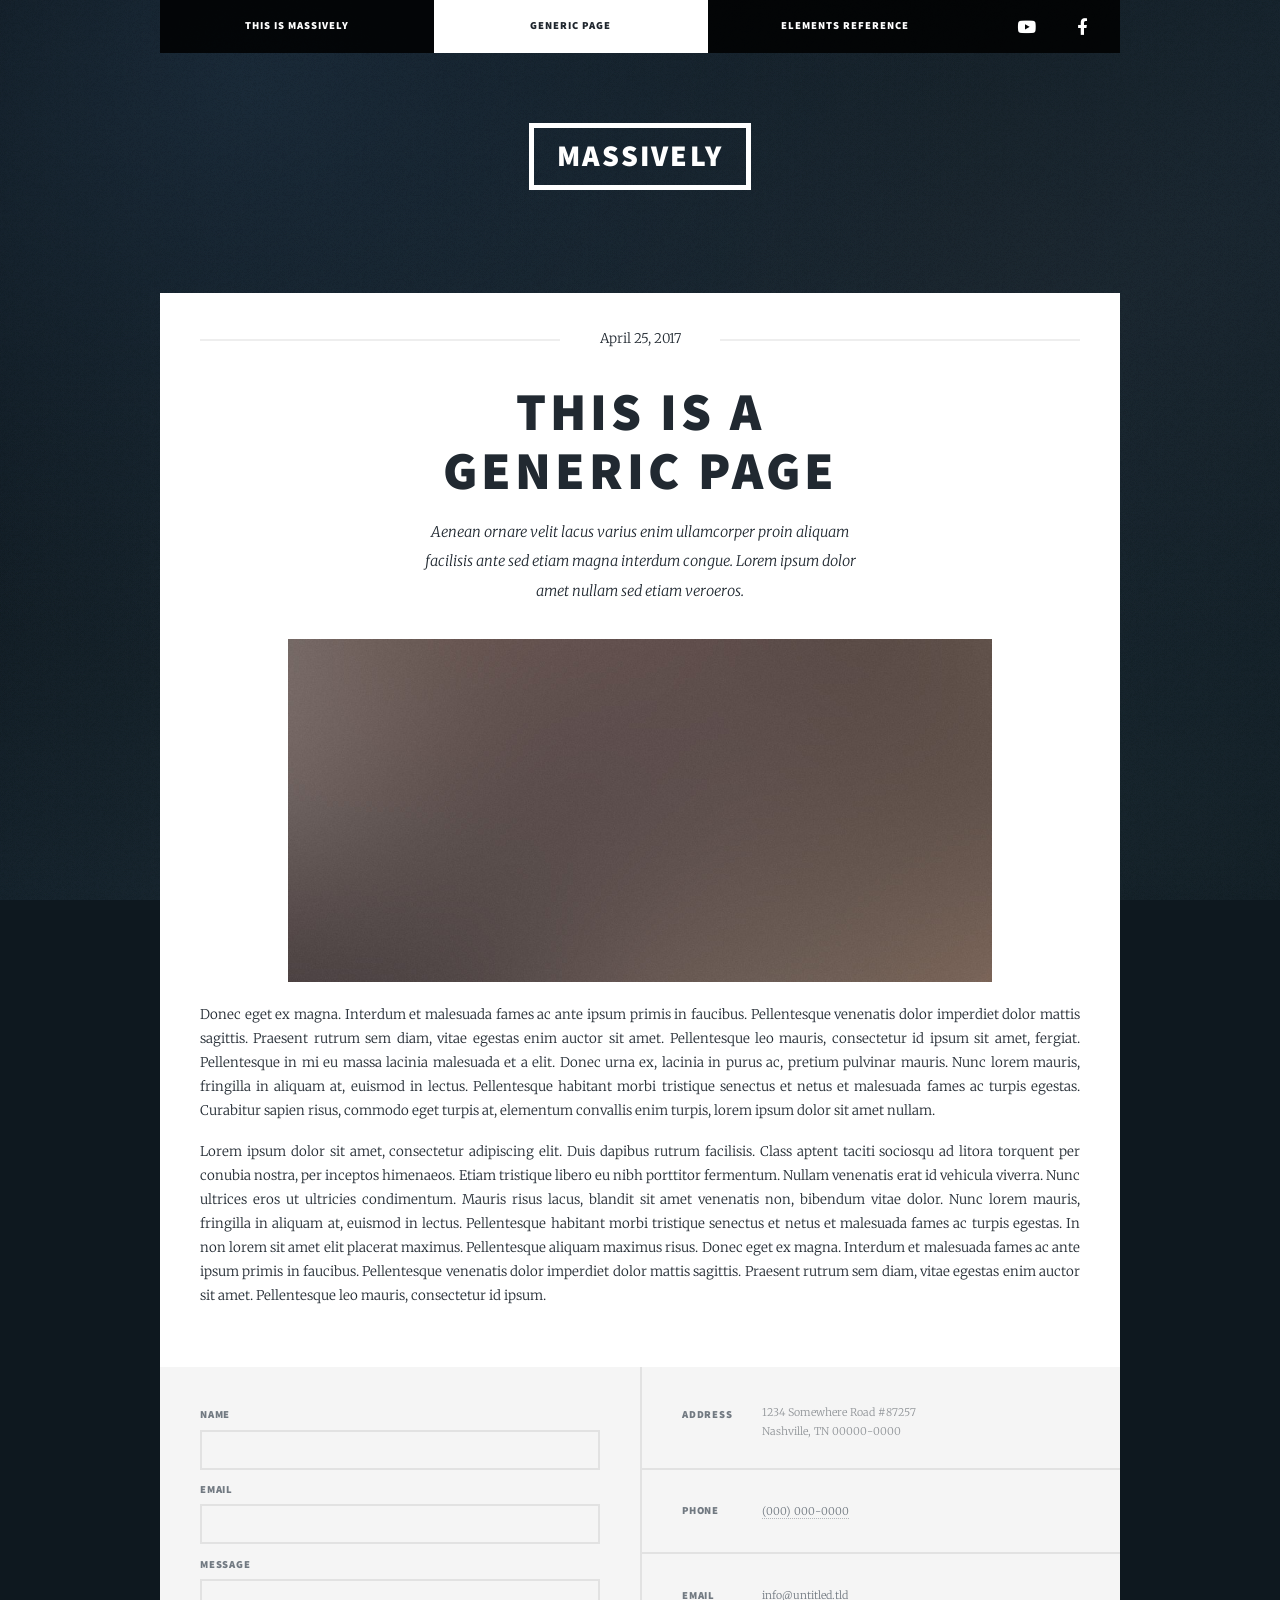
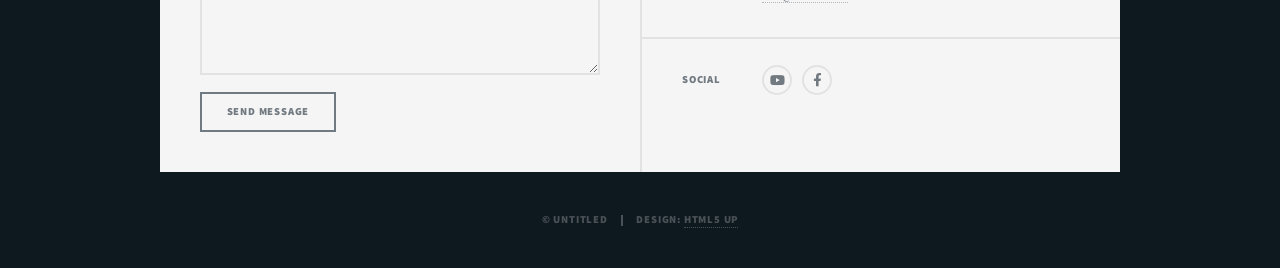
<file: generic.html>
<!DOCTYPE HTML>
<!--
	Massively by HTML5 UP
	html5up.net | @ajlkn
	Free for personal and commercial use under the CCA 3.0 license (html5up.net/license)
-->
<html>
	<head>
		<title>Generic Page - Massively by HTML5 UP</title>
		<meta charset="utf-8" />
		<meta name="viewport" content="width=device-width, initial-scale=1, user-scalable=no" />
		<link rel="stylesheet" href="assets/css/main.css" />
		<noscript><link rel="stylesheet" href="assets/css/noscript.css" /></noscript>
	</head>
	<body class="is-preload">

		<!-- Wrapper -->
			<div id="wrapper">

				<!-- Header -->
					<header id="header">
						<a href="index.html" class="logo">Massively</a>
					</header>

				<!-- Nav -->
					<nav id="nav">
						<ul class="links">
							<li><a href="index.html">This is Massively</a></li>
							<li class="active"><a href="generic.html">Generic Page</a></li>
							<li><a href="elements.html">Elements Reference</a></li>
						</ul>
						<ul class="icons">
							<li><a href="https://www.youtube.com/@J-OCombo" class="icon brands fa-youtube"><span class="label">YouTube</span></a></li>
							<li><a href="https://www.facebook.com/profile.php?id=100080213184592" class="icon brands fa-facebook-f"><span class="label">Facebook</span></a></li>
						</ul>
					</nav>

				<!-- Main -->
					<div id="main">

						<!-- Post -->
							<section class="post">
								<header class="major">
									<span class="date">April 25, 2017</span>
									<h1>This is a<br />
									Generic Page</h1>
									<p>Aenean ornare velit lacus varius enim ullamcorper proin aliquam<br />
									facilisis ante sed etiam magna interdum congue. Lorem ipsum dolor<br />
									amet nullam sed etiam veroeros.</p>
								</header>
								<div class="image main"><img src="images/pic01.jpg" alt="" /></div>
								<p>Donec eget ex magna. Interdum et malesuada fames ac ante ipsum primis in faucibus. Pellentesque venenatis dolor imperdiet dolor mattis sagittis. Praesent rutrum sem diam, vitae egestas enim auctor sit amet. Pellentesque leo mauris, consectetur id ipsum sit amet, fergiat. Pellentesque in mi eu massa lacinia malesuada et a elit. Donec urna ex, lacinia in purus ac, pretium pulvinar mauris. Nunc lorem mauris, fringilla in aliquam at, euismod in lectus. Pellentesque habitant morbi tristique senectus et netus et malesuada fames ac turpis egestas. Curabitur sapien risus, commodo eget turpis at, elementum convallis enim turpis, lorem ipsum dolor sit amet nullam.</p>
								<p>Lorem ipsum dolor sit amet, consectetur adipiscing elit. Duis dapibus rutrum facilisis. Class aptent taciti sociosqu ad litora torquent per conubia nostra, per inceptos himenaeos. Etiam tristique libero eu nibh porttitor fermentum. Nullam venenatis erat id vehicula viverra. Nunc ultrices eros ut ultricies condimentum. Mauris risus lacus, blandit sit amet venenatis non, bibendum vitae dolor. Nunc lorem mauris, fringilla in aliquam at, euismod in lectus. Pellentesque habitant morbi tristique senectus et netus et malesuada fames ac turpis egestas. In non lorem sit amet elit placerat maximus. Pellentesque aliquam maximus risus. Donec eget ex magna. Interdum et malesuada fames ac ante ipsum primis in faucibus. Pellentesque venenatis dolor imperdiet dolor mattis sagittis. Praesent rutrum sem diam, vitae egestas enim auctor sit amet. Pellentesque leo mauris, consectetur id ipsum.</p>
							</section>

					</div>

				<!-- Footer -->
					<footer id="footer">
						<section>
							<form method="post" action="#">
								<div class="fields">
									<div class="field">
										<label for="name">Name</label>
										<input type="text" name="name" id="name" />
									</div>
									<div class="field">
										<label for="email">Email</label>
										<input type="text" name="email" id="email" />
									</div>
									<div class="field">
										<label for="message">Message</label>
										<textarea name="message" id="message" rows="3"></textarea>
									</div>
								</div>
								<ul class="actions">
									<li><input type="submit" value="Send Message" /></li>
								</ul>
							</form>
						</section>
						<section class="split contact">
							<section class="alt">
								<h3>Address</h3>
								<p>1234 Somewhere Road #87257<br />
								Nashville, TN 00000-0000</p>
							</section>
							<section>
								<h3>Phone</h3>
								<p><a href="#">(000) 000-0000</a></p>
							</section>
							<section>
								<h3>Email</h3>
								<p><a href="#">info@untitled.tld</a></p>
							</section>
							<section>
								<h3>Social</h3>
								<ul class="icons alt">
									<li><a href="https://www.youtube.com/@J-OCombo" class="icon brands alt fa-youtube"><span class="label">YouTube</span></a></li>
									<li><a href="#" class="icon brands alt fa-facebook-f"><span class="label">Facebook</span></a></li>
								</ul>
							</section>
						</section>
					</footer>

				<!-- Copyright -->
					<div id="copyright">
						<ul><li>&copy; Untitled</li><li>Design: <a href="https://html5up.net">HTML5 UP</a></li></ul>
					</div>

			</div>

		<!-- Scripts -->
			<script src="assets/js/jquery.min.js"></script>
			<script src="assets/js/jquery.scrollex.min.js"></script>
			<script src="assets/js/jquery.scrolly.min.js"></script>
			<script src="assets/js/browser.min.js"></script>
			<script src="assets/js/breakpoints.min.js"></script>
			<script src="assets/js/util.js"></script>
			<script src="assets/js/main.js"></script>

	</body>
</html>
</file>
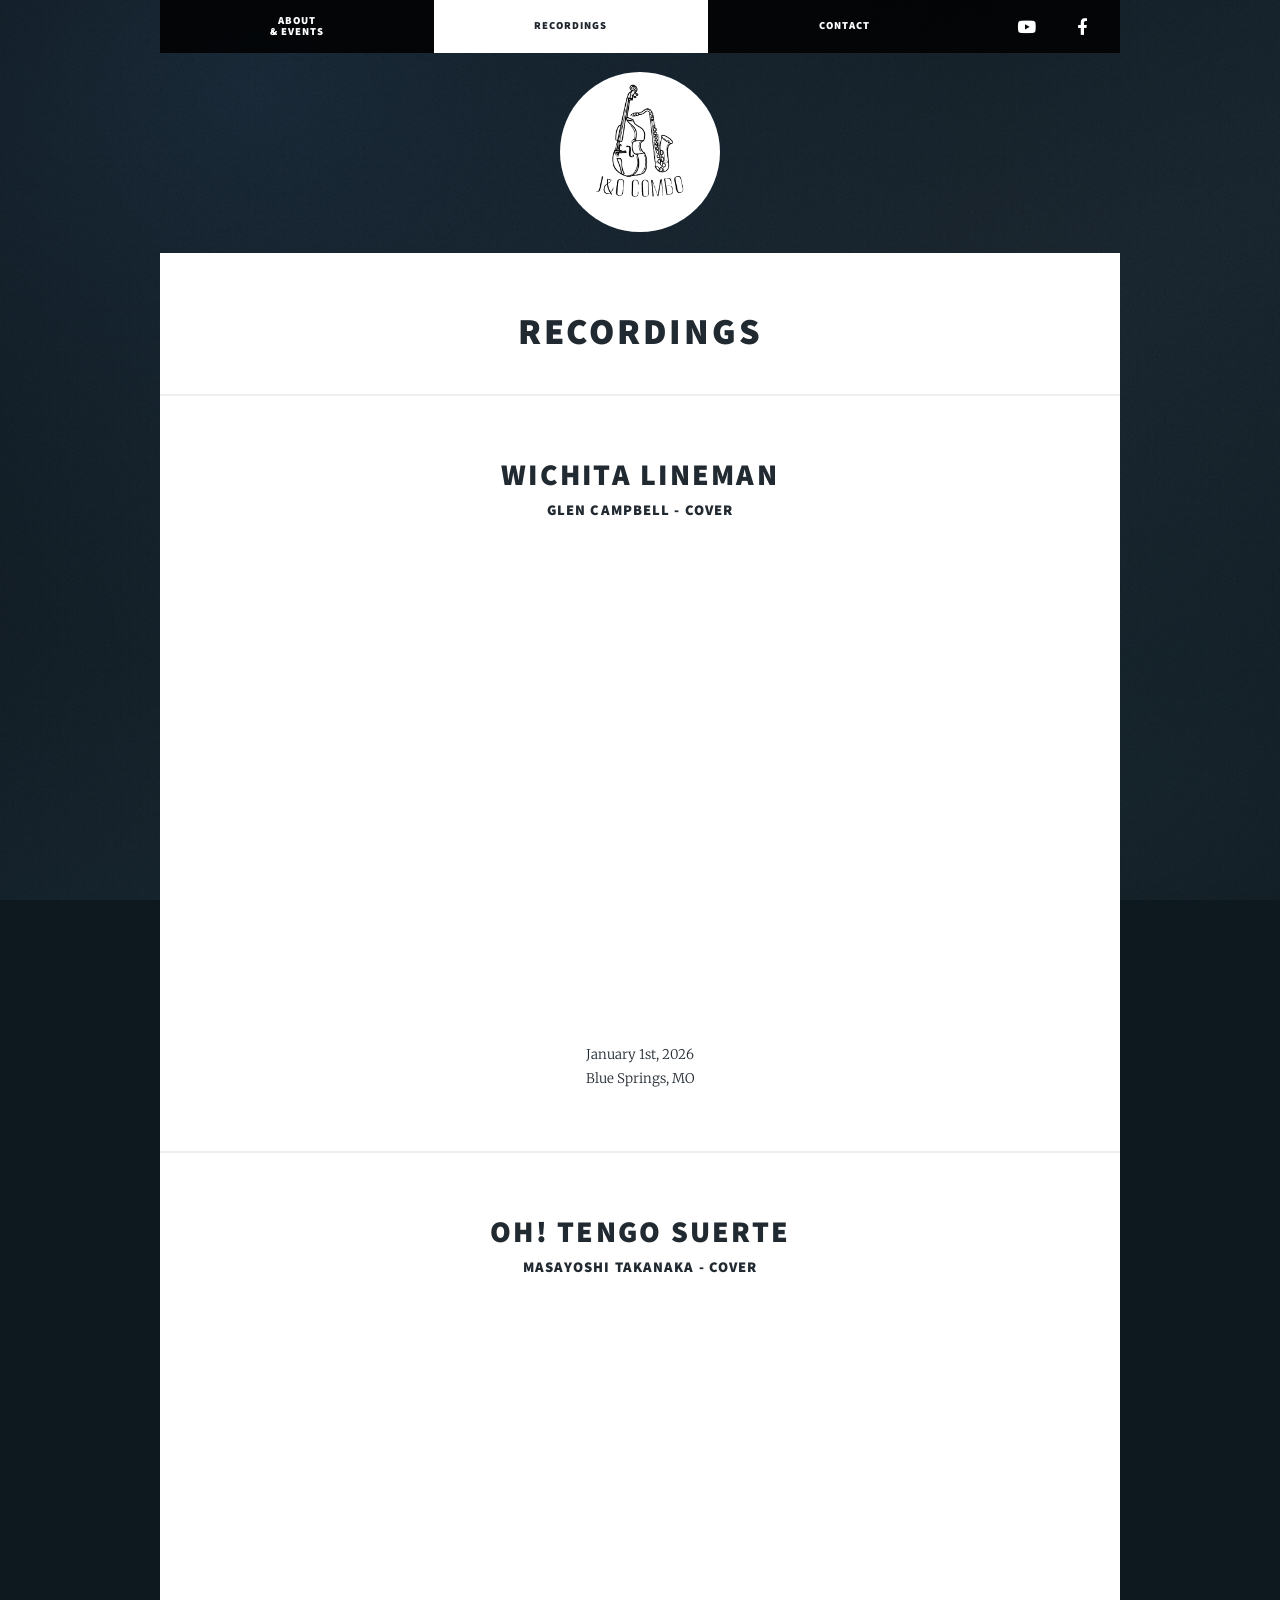
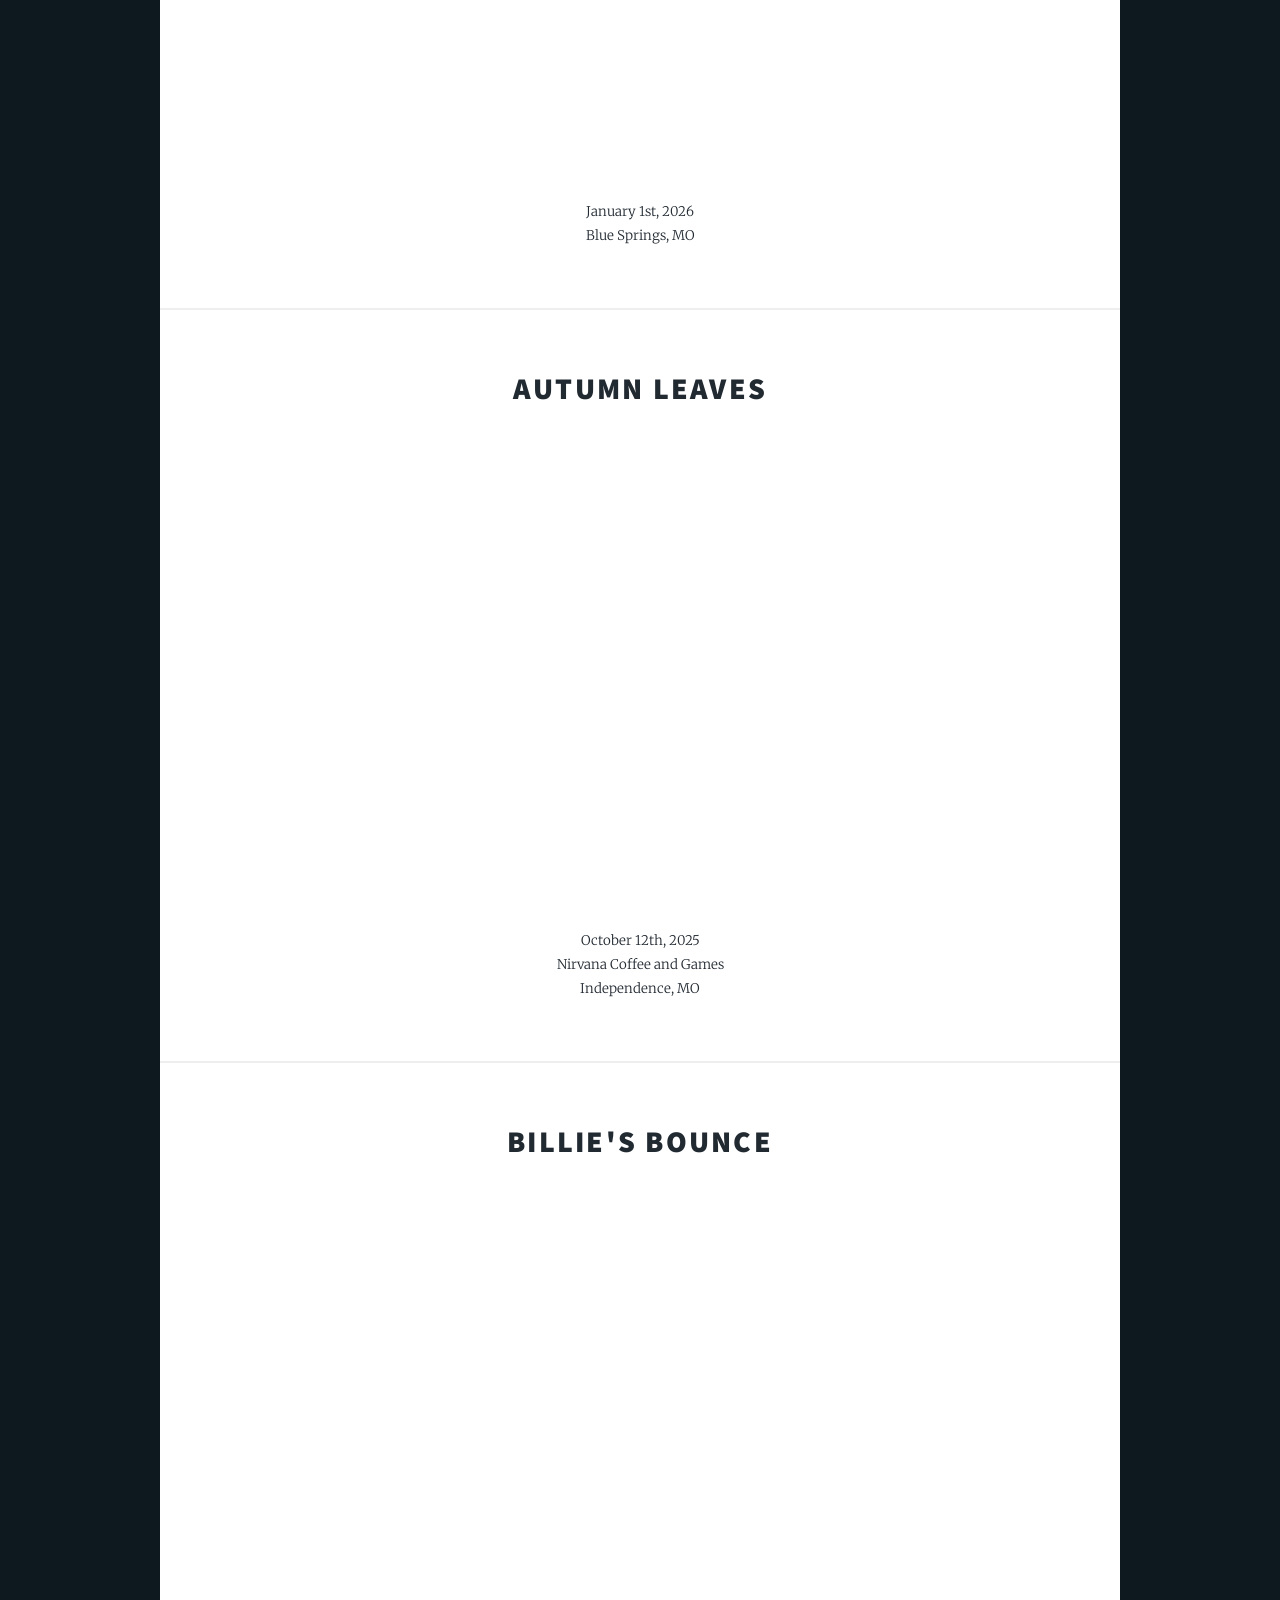
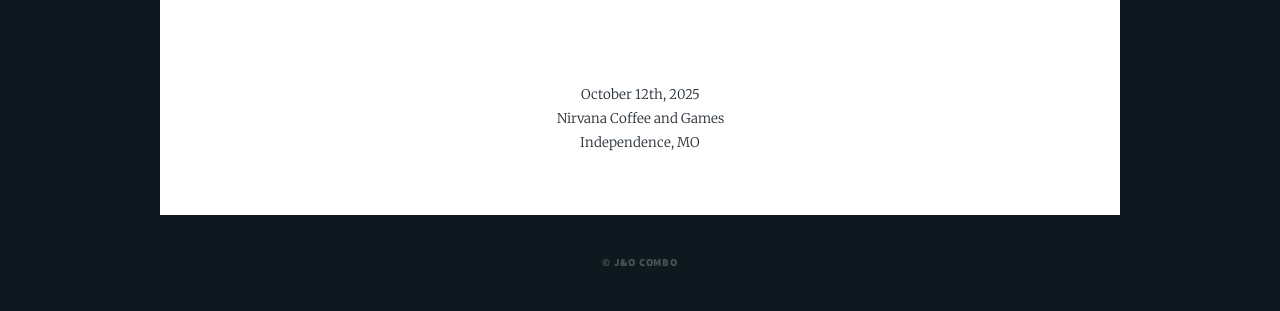
<file: recordings.html>
<!DOCTYPE HTML>
<html>
	<head>
		<title>J&O Combo Recordings</title>
		<meta charset="utf-8" />
		<meta name="viewport" content="width=device-width, initial-scale=1, user-scalable=no" />
		<link rel="icon" type="image/jpeg" href="images/j_o_combo_logo.jpg" />
		<link rel="stylesheet" href="assets/css/main.css" />
		<noscript><link rel="stylesheet" href="assets/css/noscript.css" /></noscript>
	</head>
	<body class="is-preload">

		<!-- Wrapper -->
			<div id="wrapper">

				<!-- Header -->
					<header id="header" style="margin: 0 0 -3em 0; padding: 7em 0 0 0;">
						<div style="text-align: center;">
							<img src="images/j_o_combo_logo.jpg" alt="J&O Combo" style="height: 12em; width: 12em; border-radius: 50%; object-fit: cover; margin: 0;" />
						</div>
					</header>

				<!-- Nav -->
					<nav id="nav">
						<ul class="links">
							<li><a href="index.html"><span class="two-line"><span>About</span><span>&amp; Events</span></span></a></li>
							<li class="active"><a href="recordings.html">Recordings</a></li>
							<li><a href="contact.html">Contact</a></li>
						</ul>
						<ul class="icons">
							<li><a href="https://www.youtube.com/@J-OCombo" class="icon brands fa-youtube"><span class="label">YouTube</span></a></li>
							<li><a href="https://www.facebook.com/profile.php?id=100080213184592" class="icon brands fa-facebook-f"><span class="label">Facebook</span></a></li>
						</ul>
					</nav>

				<!-- Main -->
					<div id="main">
					<!-- Post -->
						<section class="post" style="padding-bottom: 0.5em;">
							<header class="major">
								<h1 style="font-size: 2.75rem;">Recordings</h1>
							</header>
						</section>

						<!-- Video 1 -->
						<section class="post">
							<header style="text-align: center;">
								<h2 style="font-size: 2.25rem;">Wichita Lineman</h2>
								<h3 style="margin-top: -0.5em;">Glen Campbell - Cover</h3>
							</header>
							<div class="video-wrapper" style="position: relative; padding-bottom: 56.25%; height: 0; overflow: hidden; max-width: 100%; margin: 0 auto;">
								<iframe src="https://www.youtube.com/embed/khoBNiY3UMw?si=oY0P7C6wTi17NnGG"
									title="YouTube video player"
									frameborder="0"
									allow="accelerometer; autoplay; clipboard-write; encrypted-media; gyroscope; picture-in-picture; web-share"
									referrerpolicy="strict-origin-when-cross-origin"
									allowfullscreen
									style="position: absolute; top: 0; left: 0; width: 100%; height: 100%;">
								</iframe>
							</div>
							<p class="video-desc" style="text-align: center; margin-top: 1em;">
								January 1st, 2026<br />
								Blue Springs, MO
							</p>
						</section>

						<!-- Video 2 -->
						<section class="post">
							<header style="text-align: center;">
								<h2 style="font-size: 2.25rem;">Oh! Tengo Suerte</h2>
								<h3 style="margin-top: -0.5em;">Masayoshi Takanaka - Cover</h3>
							</header>
							<div class="video-wrapper" style="position: relative; padding-bottom: 56.25%; height: 0; overflow: hidden; max-width: 100%; margin: 0 auto;">
								<iframe src="https://www.youtube.com/embed/fd26v4J5XV0?si=9kyn24eANWcXXRIx"
									title="YouTube video player"
									frameborder="0"
									allow="accelerometer; autoplay; clipboard-write; encrypted-media; gyroscope; picture-in-picture; web-share"
									referrerpolicy="strict-origin-when-cross-origin"
									allowfullscreen
									style="position: absolute; top: 0; left: 0; width: 100%; height: 100%;">
								</iframe>
							</div>
							<p class="video-desc" style="text-align: center; margin-top: 1em;">
								January 1st, 2026<br />
								Blue Springs, MO
							</p>
						</section>

						<!-- Video 3 -->
						<section class="post">
							<header style="text-align: center;">
								<h2 style="font-size: 2.25rem;">Autumn Leaves</h2>
							</header>
							<div class="video-wrapper" style="position: relative; padding-bottom: 56.25%; height: 0; overflow: hidden; max-width: 100%; margin: 0 auto;">
								<iframe src="https://www.youtube.com/embed/T1ueFqTmHAQ?si=bmlhjU841_Stkafx"
									title="YouTube video player"
									frameborder="0"
									allow="accelerometer; autoplay; clipboard-write; encrypted-media; gyroscope; picture-in-picture; web-share"
									referrerpolicy="strict-origin-when-cross-origin"
									allowfullscreen
									style="position: absolute; top: 0; left: 0; width: 100%; height: 100%;">
								</iframe>
							</div>
							<p class="video-desc" style="text-align: center; margin-top: 1em;">
								October 12th, 2025<br />
								Nirvana Coffee and Games<br />
								Independence, MO
							</p>
						</section>

						<!-- Video 4 -->
						<section class="post">
							<header style="text-align: center;">
								<h2 style="font-size: 2.25rem;">Billie's Bounce</h2>
							</header>
							<div class="video-wrapper" style="position: relative; padding-bottom: 56.25%; height: 0; overflow: hidden; max-width: 100%; margin: 0 auto;">
								<iframe src="https://www.youtube.com/embed/zHWZU4nR40E?si=59m5MLt5t4gKm0du"
									title="YouTube video player"
									frameborder="0"
									allow="accelerometer; autoplay; clipboard-write; encrypted-media; gyroscope; picture-in-picture; web-share"
									referrerpolicy="strict-origin-when-cross-origin"
									allowfullscreen
									style="position: absolute; top: 0; left: 0; width: 100%; height: 100%;">
								</iframe>
							</div>
							<p class="video-desc" style="text-align: center; margin-top: 1em;">
								October 12th, 2025<br />
								Nirvana Coffee and Games<br />
								Independence, MO
							</p>
						</section>
				</div>


				<!-- Copyright -->
					<div id="copyright">
						<ul><li>&copy; J&amp;O Combo</li></ul>
					</div>

			</div>

		<!-- Scripts -->
			<script src="assets/js/jquery.min.js"></script>
			<script src="assets/js/jquery.scrollex.min.js"></script>
			<script src="assets/js/jquery.scrolly.min.js"></script>
			<script src="assets/js/browser.min.js"></script>
			<script src="assets/js/breakpoints.min.js"></script>
			<script src="assets/js/util.js"></script>
			<script src="assets/js/main.js"></script>

	</body>
</html>
</file>
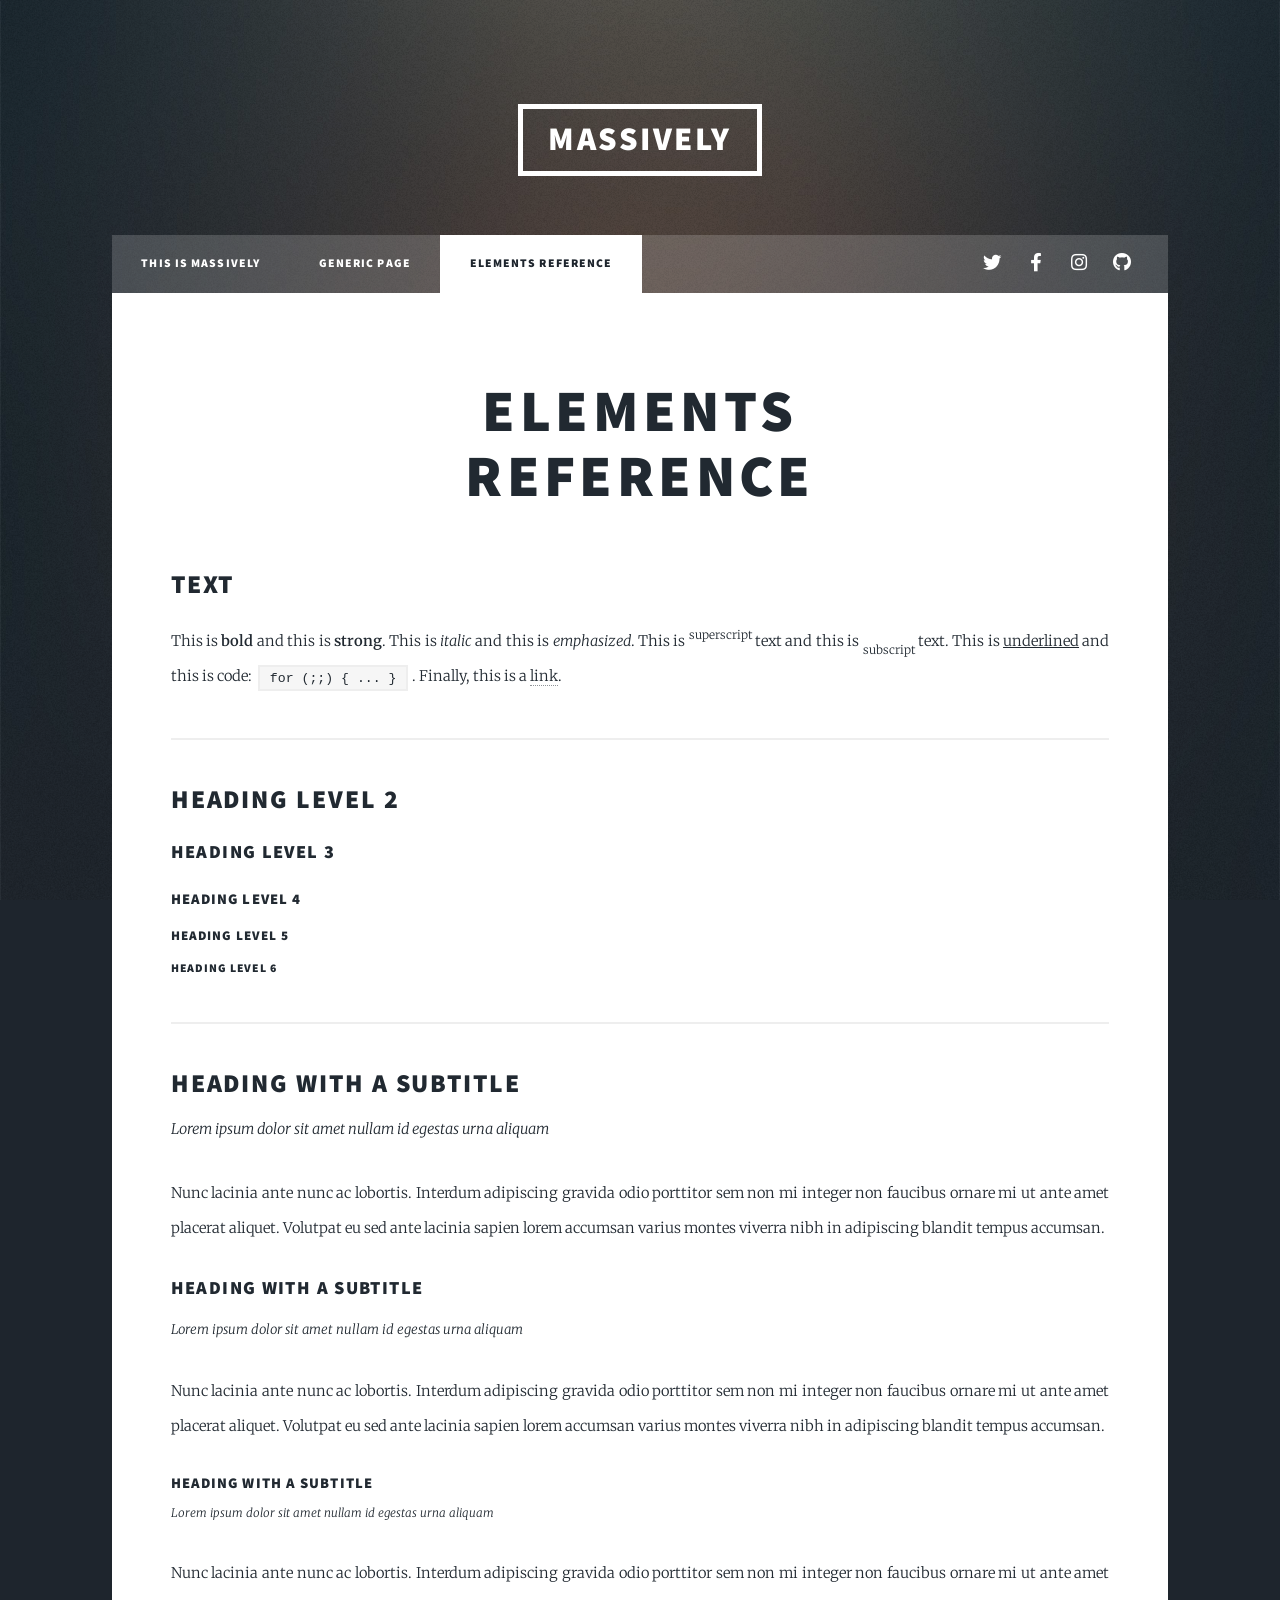
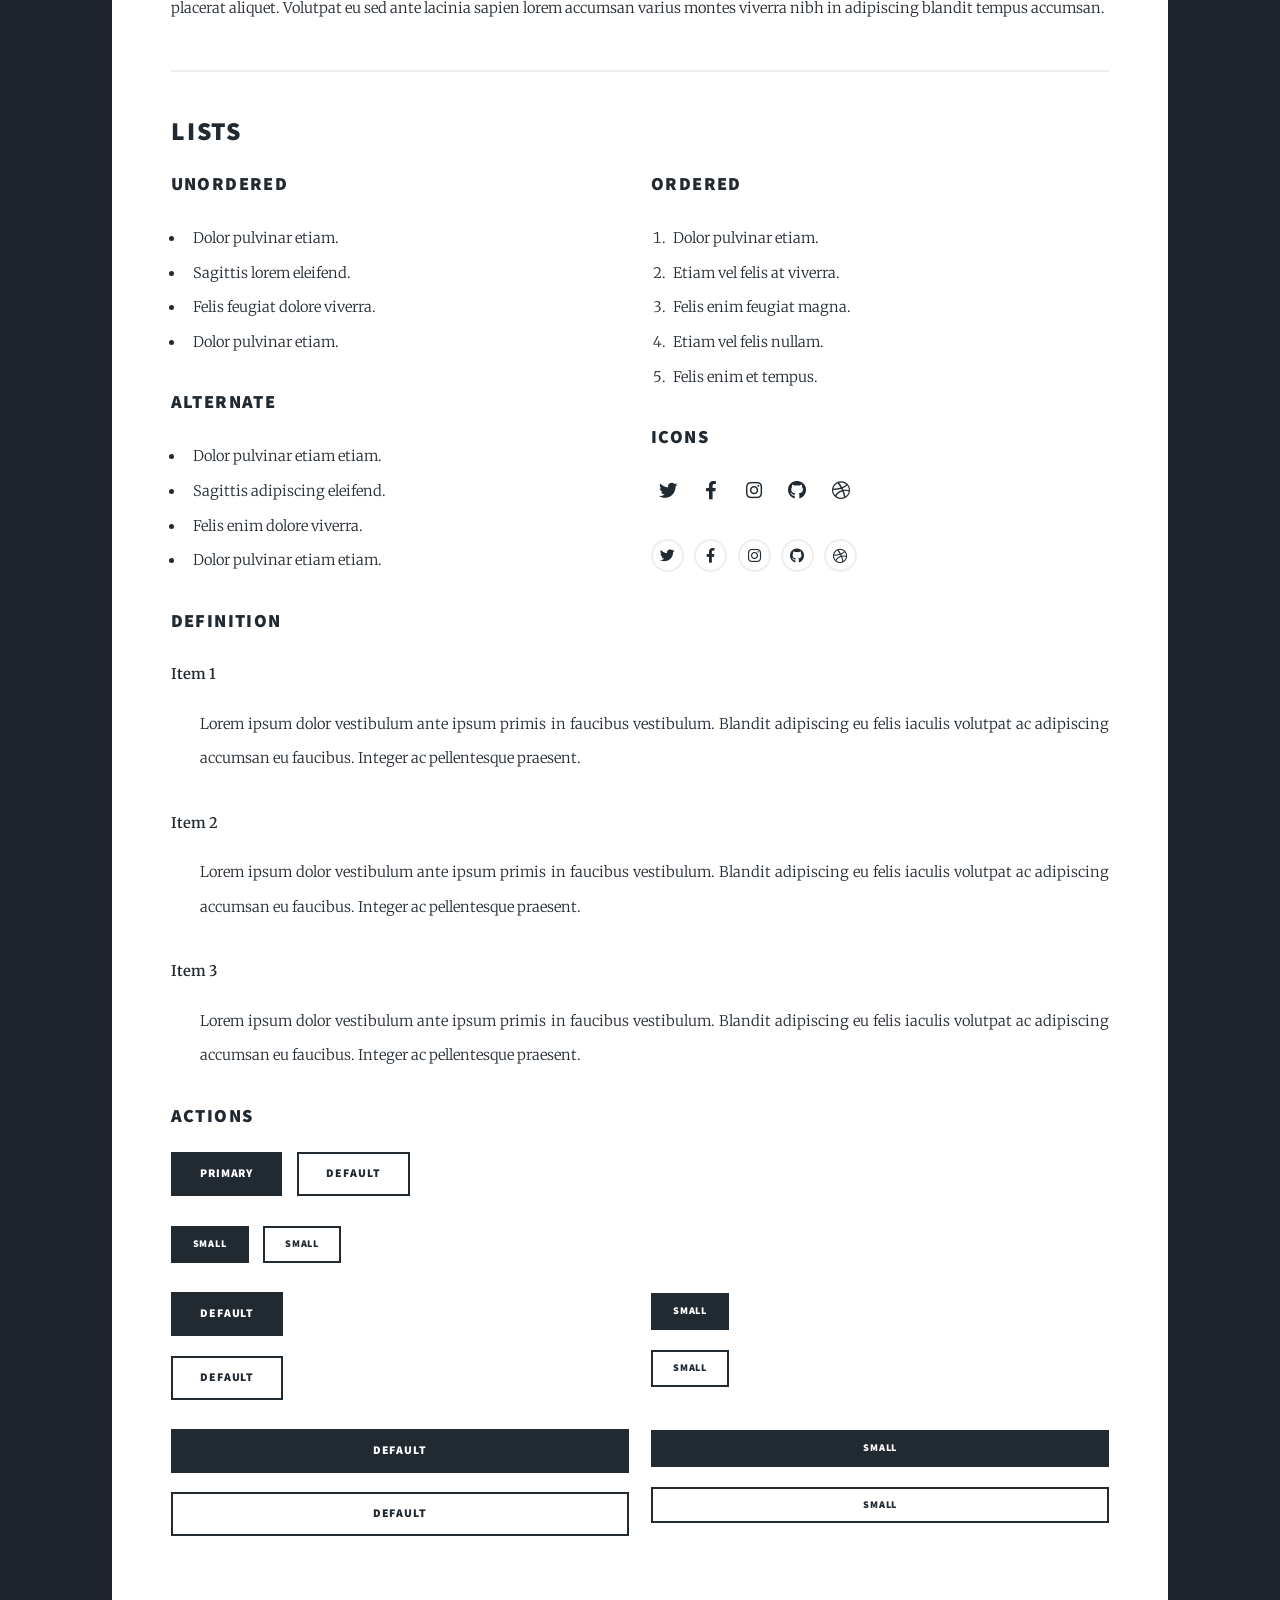
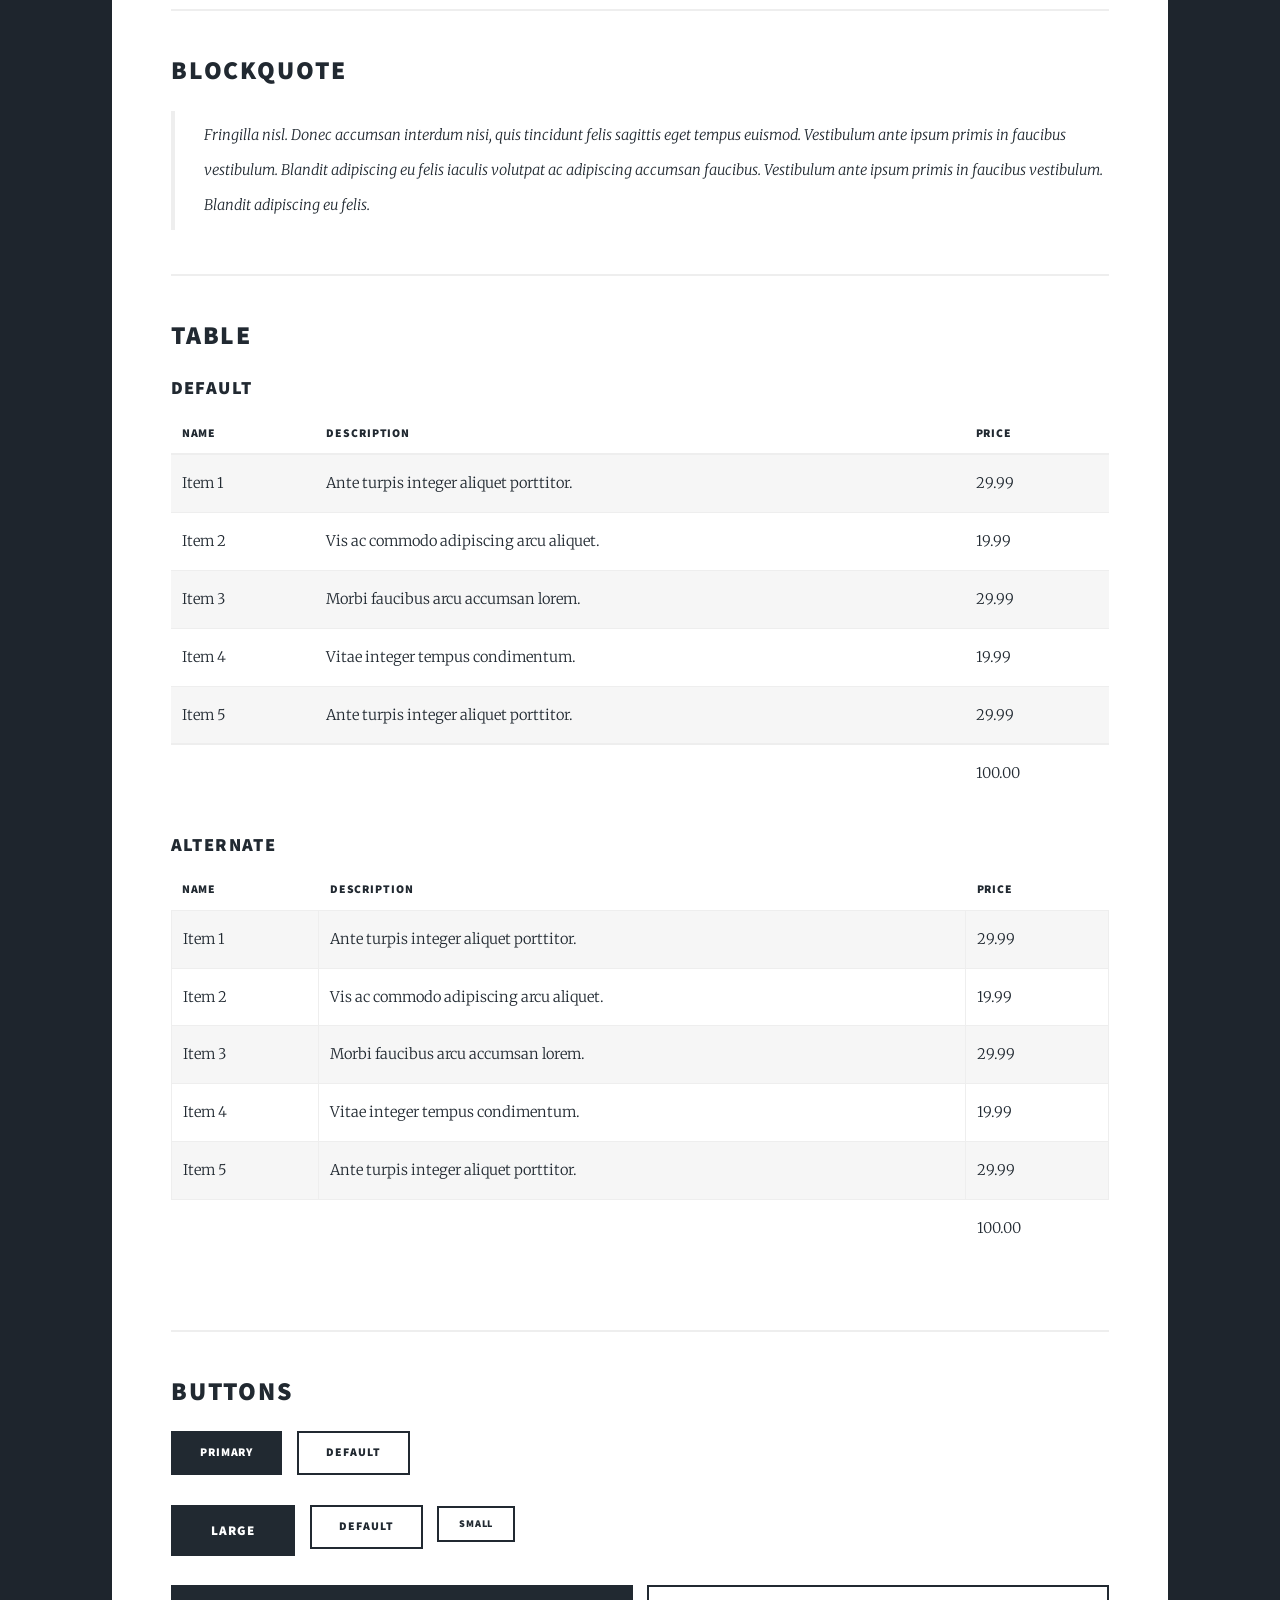
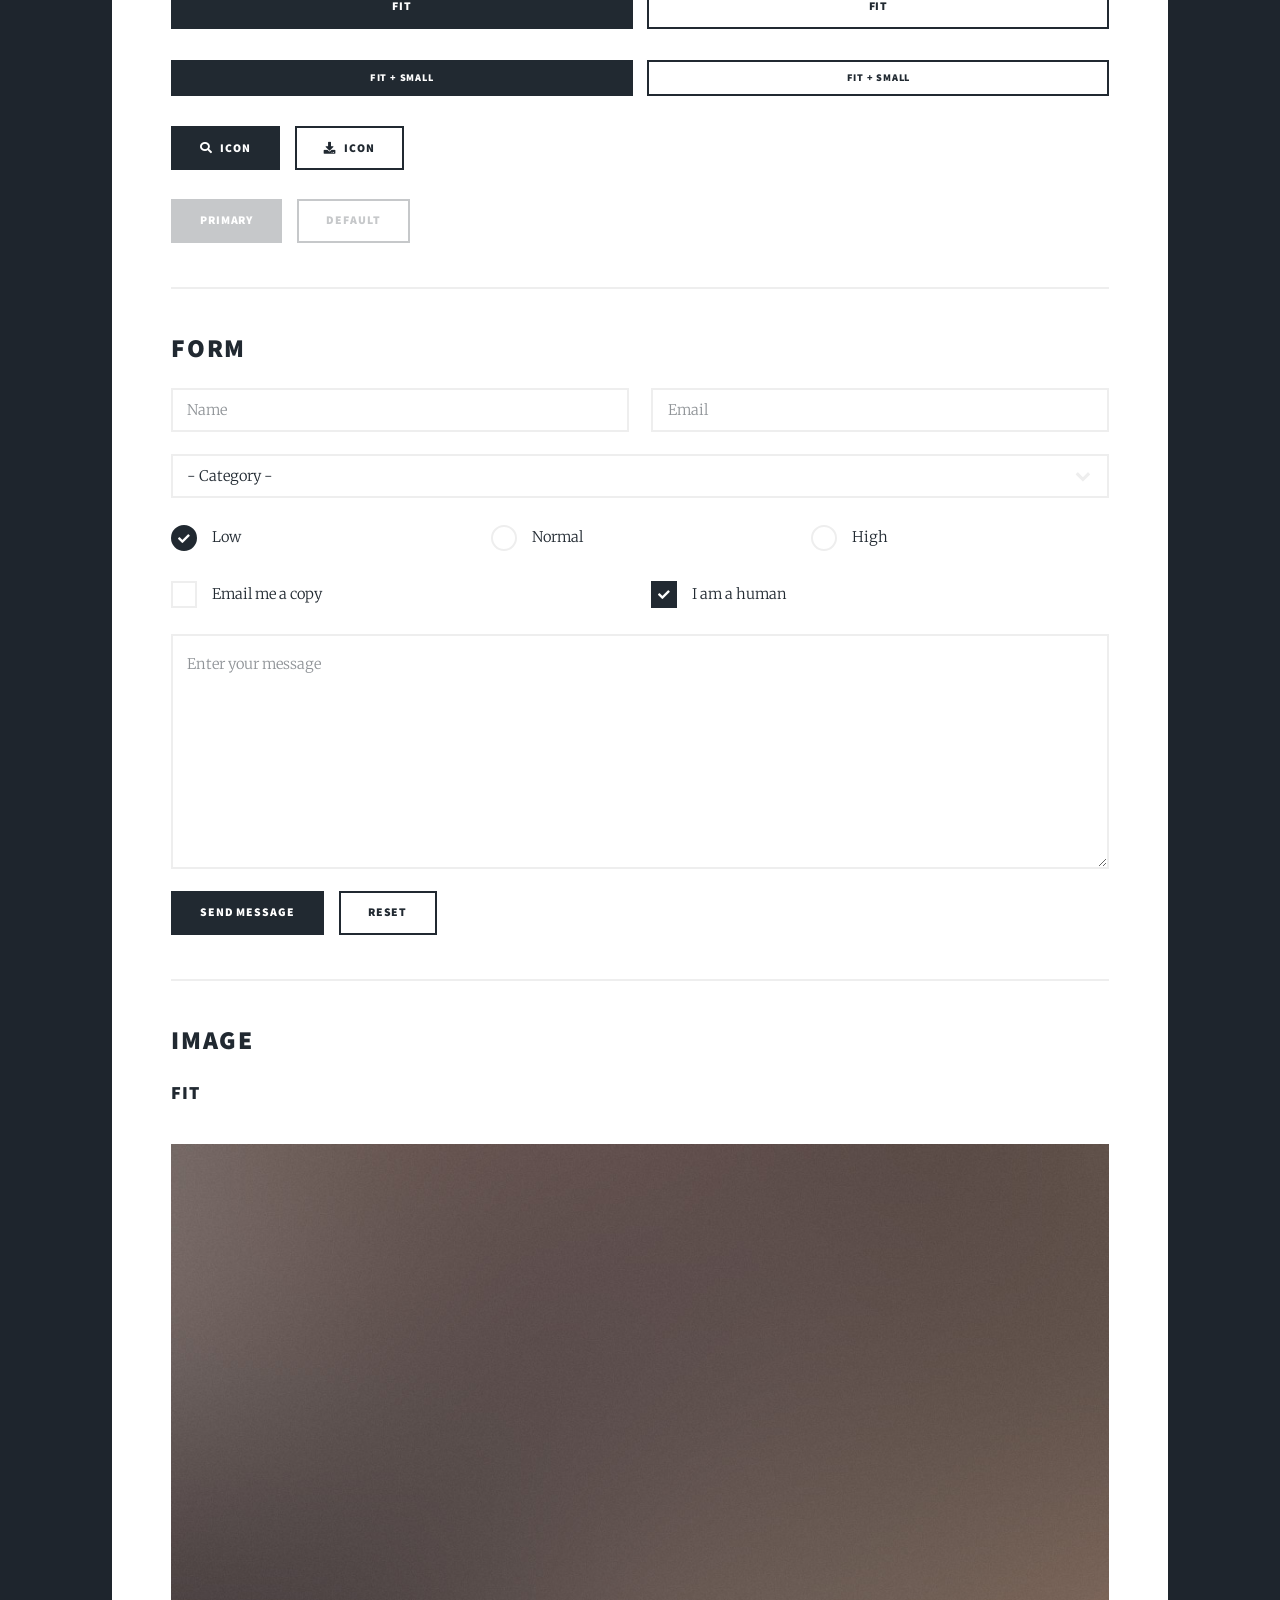
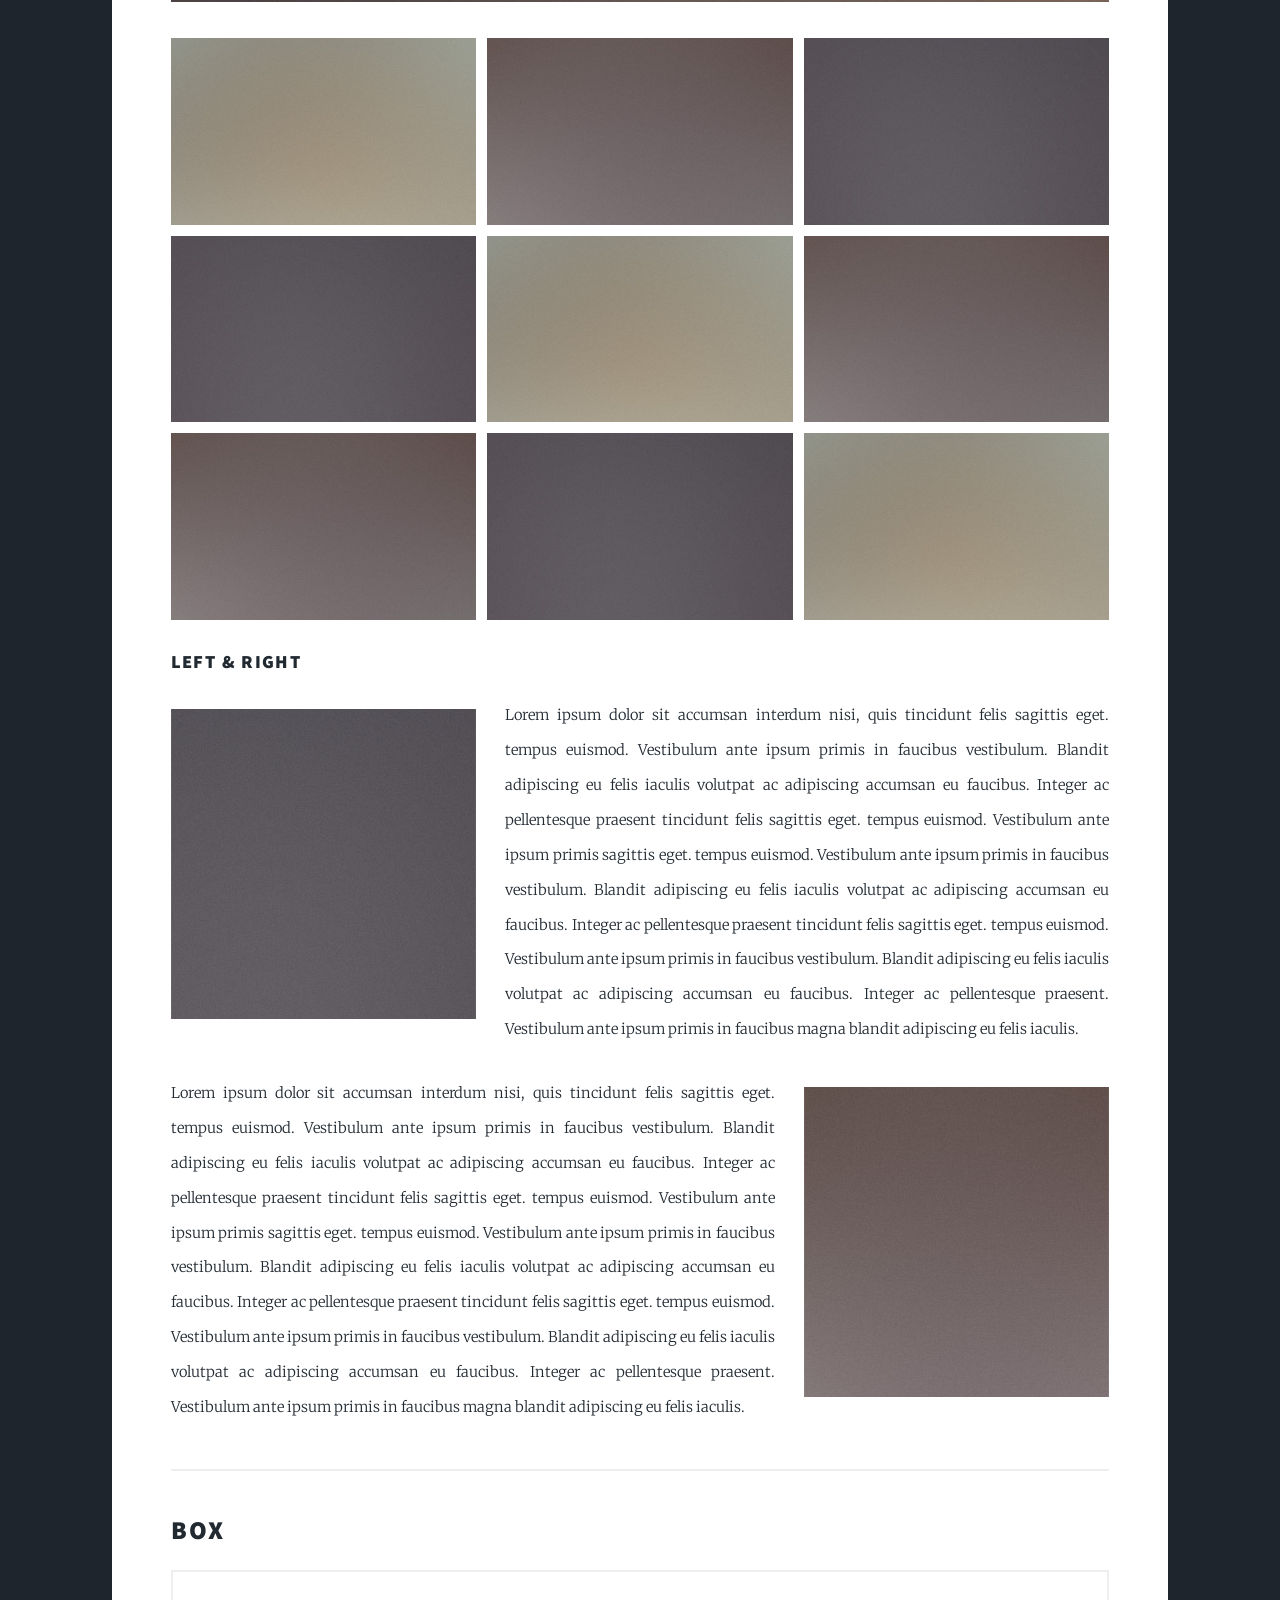
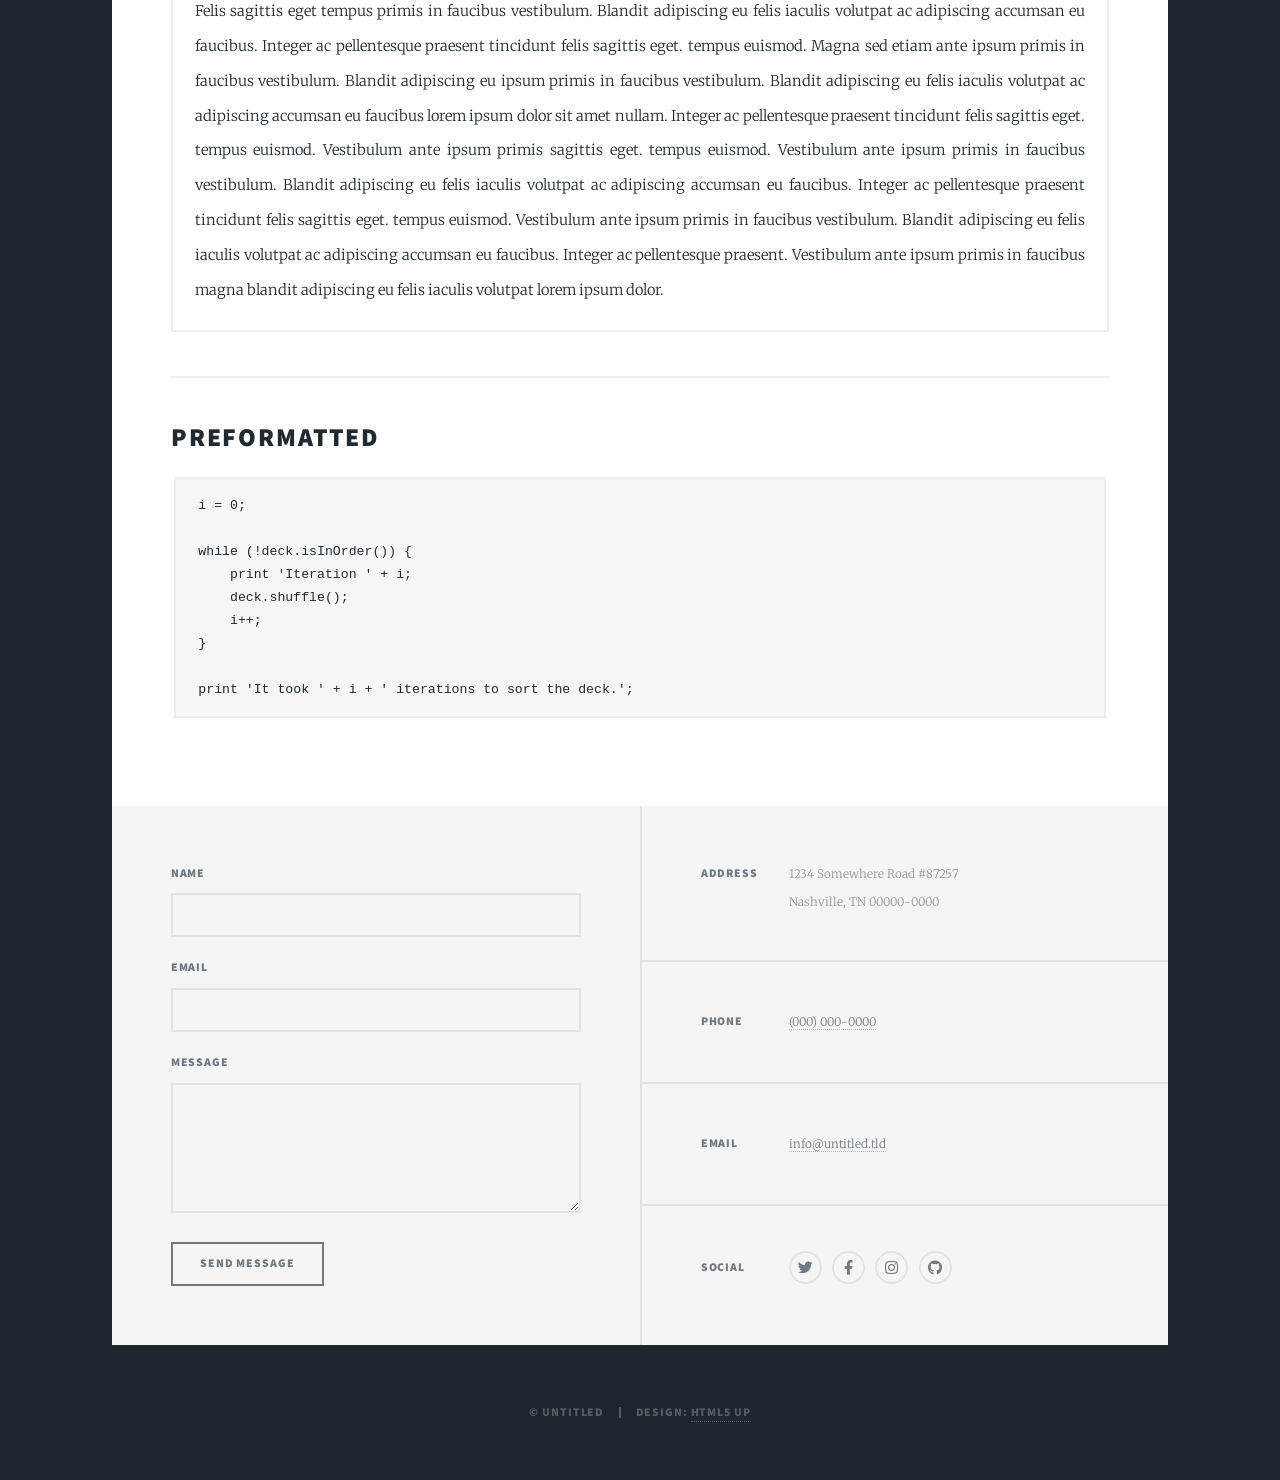
<file: html5up-massively/elements.html>
<!DOCTYPE HTML>
<!--
	Massively by HTML5 UP
	html5up.net | @ajlkn
	Free for personal and commercial use under the CCA 3.0 license (html5up.net/license)
-->
<html>
	<head>
		<title>Elements Reference - Massively by HTML5 UP</title>
		<meta charset="utf-8" />
		<meta name="viewport" content="width=device-width, initial-scale=1, user-scalable=no" />
		<link rel="stylesheet" href="assets/css/main.css" />
		<noscript><link rel="stylesheet" href="assets/css/noscript.css" /></noscript>
	</head>
	<body class="is-preload">

		<!-- Wrapper -->
			<div id="wrapper">

				<!-- Header -->
					<header id="header">
						<a href="index.html" class="logo">Massively</a>
					</header>

				<!-- Nav -->
					<nav id="nav">
						<ul class="links">
							<li><a href="index.html">This is Massively</a></li>
							<li><a href="generic.html">Generic Page</a></li>
							<li class="active"><a href="elements.html">Elements Reference</a></li>
						</ul>
						<ul class="icons">
							<li><a href="#" class="icon brands fa-twitter"><span class="label">Twitter</span></a></li>
							<li><a href="#" class="icon brands fa-facebook-f"><span class="label">Facebook</span></a></li>
							<li><a href="#" class="icon brands fa-instagram"><span class="label">Instagram</span></a></li>
							<li><a href="#" class="icon brands fa-github"><span class="label">GitHub</span></a></li>
						</ul>
					</nav>

				<!-- Main -->
					<div id="main">

						<!-- Post -->
							<section class="post">
								<header class="major">
									<h1>Elements<br />
									Reference</h1>
								</header>

								<!-- Text stuff -->
									<h2>Text</h2>
									<p>This is <b>bold</b> and this is <strong>strong</strong>. This is <i>italic</i> and this is <em>emphasized</em>.
									This is <sup>superscript</sup> text and this is <sub>subscript</sub> text.
									This is <u>underlined</u> and this is code: <code>for (;;) { ... }</code>.
									Finally, this is a <a href="#">link</a>.</p>
									<hr />
									<h2>Heading Level 2</h2>
									<h3>Heading Level 3</h3>
									<h4>Heading Level 4</h4>
									<h5>Heading Level 5</h5>
									<h6>Heading Level 6</h6>
									<hr />
									<header>
										<h2>Heading with a Subtitle</h2>
										<p>Lorem ipsum dolor sit amet nullam id egestas urna aliquam</p>
									</header>
									<p>Nunc lacinia ante nunc ac lobortis. Interdum adipiscing gravida odio porttitor sem non mi integer non faucibus ornare mi ut ante amet placerat aliquet. Volutpat eu sed ante lacinia sapien lorem accumsan varius montes viverra nibh in adipiscing blandit tempus accumsan.</p>
									<header>
										<h3>Heading with a Subtitle</h3>
										<p>Lorem ipsum dolor sit amet nullam id egestas urna aliquam</p>
									</header>
									<p>Nunc lacinia ante nunc ac lobortis. Interdum adipiscing gravida odio porttitor sem non mi integer non faucibus ornare mi ut ante amet placerat aliquet. Volutpat eu sed ante lacinia sapien lorem accumsan varius montes viverra nibh in adipiscing blandit tempus accumsan.</p>
									<header>
										<h4>Heading with a Subtitle</h4>
										<p>Lorem ipsum dolor sit amet nullam id egestas urna aliquam</p>
									</header>
									<p>Nunc lacinia ante nunc ac lobortis. Interdum adipiscing gravida odio porttitor sem non mi integer non faucibus ornare mi ut ante amet placerat aliquet. Volutpat eu sed ante lacinia sapien lorem accumsan varius montes viverra nibh in adipiscing blandit tempus accumsan.</p>

									<hr />

								<!-- Lists -->
									<h2>Lists</h2>
									<div class="row">
										<div class="col-6 col-12-small">

											<h3>Unordered</h3>
											<ul>
												<li>Dolor pulvinar etiam.</li>
												<li>Sagittis lorem eleifend.</li>
												<li>Felis feugiat dolore viverra.</li>
												<li>Dolor pulvinar etiam.</li>
											</ul>

											<h3>Alternate</h3>
											<ul class="alt">
												<li>Dolor pulvinar etiam etiam.</li>
												<li>Sagittis adipiscing eleifend.</li>
												<li>Felis enim dolore viverra.</li>
												<li>Dolor pulvinar etiam etiam.</li>
											</ul>

										</div>
										<div class="col-6 col-12-small">

											<h3>Ordered</h3>
											<ol>
												<li>Dolor pulvinar etiam.</li>
												<li>Etiam vel felis at viverra.</li>
												<li>Felis enim feugiat magna.</li>
												<li>Etiam vel felis nullam.</li>
												<li>Felis enim et tempus.</li>
											</ol>

											<h3>Icons</h3>
											<ul class="icons">
												<li><a href="#" class="icon brands fa-twitter"><span class="label">Twitter</span></a></li>
												<li><a href="#" class="icon brands fa-facebook-f"><span class="label">Facebook</span></a></li>
												<li><a href="#" class="icon brands fa-instagram"><span class="label">Instagram</span></a></li>
												<li><a href="#" class="icon brands fa-github"><span class="label">Github</span></a></li>
												<li><a href="#" class="icon brands fa-dribbble"><span class="label">Dribbble</span></a></li>
											</ul>
											<ul class="icons alt">
												<li><a href="#" class="icon brands alt fa-twitter"><span class="label">Twitter</span></a></li>
												<li><a href="#" class="icon brands alt fa-facebook-f"><span class="label">Facebook</span></a></li>
												<li><a href="#" class="icon brands alt fa-instagram"><span class="label">Instagram</span></a></li>
												<li><a href="#" class="icon brands alt fa-github"><span class="label">Github</span></a></li>
												<li><a href="#" class="icon brands alt fa-dribbble"><span class="label">Dribbble</span></a></li>
											</ul>

										</div>
									</div>
									<h3>Definition</h3>
									<dl>
										<dt>Item 1</dt>
										<dd>
											<p>Lorem ipsum dolor vestibulum ante ipsum primis in faucibus vestibulum. Blandit adipiscing eu felis iaculis volutpat ac adipiscing accumsan eu faucibus. Integer ac pellentesque praesent.</p>
										</dd>
										<dt>Item 2</dt>
										<dd>
											<p>Lorem ipsum dolor vestibulum ante ipsum primis in faucibus vestibulum. Blandit adipiscing eu felis iaculis volutpat ac adipiscing accumsan eu faucibus. Integer ac pellentesque praesent.</p>
										</dd>
										<dt>Item 3</dt>
										<dd>
											<p>Lorem ipsum dolor vestibulum ante ipsum primis in faucibus vestibulum. Blandit adipiscing eu felis iaculis volutpat ac adipiscing accumsan eu faucibus. Integer ac pellentesque praesent.</p>
										</dd>
									</dl>

									<h3>Actions</h3>
									<ul class="actions">
										<li><a href="#" class="button primary">Primary</a></li>
										<li><a href="#" class="button">Default</a></li>
									</ul>
									<ul class="actions small">
										<li><a href="#" class="button primary small">Small</a></li>
										<li><a href="#" class="button small">Small</a></li>
									</ul>
									<div class="row">
										<div class="col-6 col-12-small">
											<ul class="actions stacked">
												<li><a href="#" class="button primary">Default</a></li>
												<li><a href="#" class="button">Default</a></li>
											</ul>
										</div>
										<div class="col-6 col-12-small">
											<ul class="actions stacked">
												<li><a href="#" class="button primary small">Small</a></li>
												<li><a href="#" class="button small">Small</a></li>
											</ul>
										</div>
									</div>
									<div class="row">
										<div class="col-6 col-12-small">
											<ul class="actions stacked">
												<li><a href="#" class="button primary fit">Default</a></li>
												<li><a href="#" class="button fit">Default</a></li>
											</ul>
										</div>
										<div class="col-6 col-12-small">
											<ul class="actions stacked">
												<li><a href="#" class="button primary small fit">Small</a></li>
												<li><a href="#" class="button small fit">Small</a></li>
											</ul>
										</div>
									</div>

									<hr />

								<!-- Blockquote -->
									<h2>Blockquote</h2>
									<blockquote>Fringilla nisl. Donec accumsan interdum nisi, quis tincidunt felis sagittis eget tempus euismod. Vestibulum ante ipsum primis in faucibus vestibulum. Blandit adipiscing eu felis iaculis volutpat ac adipiscing accumsan faucibus. Vestibulum ante ipsum primis in faucibus vestibulum. Blandit adipiscing eu felis.</blockquote>

									<hr />

								<!-- Table -->
									<h2>Table</h2>

									<h3>Default</h3>
									<div class="table-wrapper">
										<table>
											<thead>
												<tr>
													<th>Name</th>
													<th>Description</th>
													<th>Price</th>
												</tr>
											</thead>
											<tbody>
												<tr>
													<td>Item 1</td>
													<td>Ante turpis integer aliquet porttitor.</td>
													<td>29.99</td>
												</tr>
												<tr>
													<td>Item 2</td>
													<td>Vis ac commodo adipiscing arcu aliquet.</td>
													<td>19.99</td>
												</tr>
												<tr>
													<td>Item 3</td>
													<td> Morbi faucibus arcu accumsan lorem.</td>
													<td>29.99</td>
												</tr>
												<tr>
													<td>Item 4</td>
													<td>Vitae integer tempus condimentum.</td>
													<td>19.99</td>
												</tr>
												<tr>
													<td>Item 5</td>
													<td>Ante turpis integer aliquet porttitor.</td>
													<td>29.99</td>
												</tr>
											</tbody>
											<tfoot>
												<tr>
													<td colspan="2"></td>
													<td>100.00</td>
												</tr>
											</tfoot>
										</table>
									</div>

									<h3>Alternate</h3>
									<div class="table-wrapper">
										<table class="alt">
											<thead>
												<tr>
													<th>Name</th>
													<th>Description</th>
													<th>Price</th>
												</tr>
											</thead>
											<tbody>
												<tr>
													<td>Item 1</td>
													<td>Ante turpis integer aliquet porttitor.</td>
													<td>29.99</td>
												</tr>
												<tr>
													<td>Item 2</td>
													<td>Vis ac commodo adipiscing arcu aliquet.</td>
													<td>19.99</td>
												</tr>
												<tr>
													<td>Item 3</td>
													<td> Morbi faucibus arcu accumsan lorem.</td>
													<td>29.99</td>
												</tr>
												<tr>
													<td>Item 4</td>
													<td>Vitae integer tempus condimentum.</td>
													<td>19.99</td>
												</tr>
												<tr>
													<td>Item 5</td>
													<td>Ante turpis integer aliquet porttitor.</td>
													<td>29.99</td>
												</tr>
											</tbody>
											<tfoot>
												<tr>
													<td colspan="2"></td>
													<td>100.00</td>
												</tr>
											</tfoot>
										</table>
									</div>

									<hr />

								<!-- Buttons -->
									<h2>Buttons</h2>
									<ul class="actions">
										<li><a href="#" class="button primary">Primary</a></li>
										<li><a href="#" class="button">Default</a></li>
									</ul>
									<ul class="actions">
										<li><a href="#" class="button primary large">Large</a></li>
										<li><a href="#" class="button">Default</a></li>
										<li><a href="#" class="button small">Small</a></li>
									</ul>
									<ul class="actions fit">
										<li><a href="#" class="button primary fit">Fit</a></li>
										<li><a href="#" class="button fit">Fit</a></li>
									</ul>
									<ul class="actions fit small">
										<li><a href="#" class="button primary fit small">Fit + Small</a></li>
										<li><a href="#" class="button fit small">Fit + Small</a></li>
									</ul>
									<ul class="actions">
										<li><a href="#" class="button primary icon solid fa-search">Icon</a></li>
										<li><a href="#" class="button icon solid fa-download">Icon</a></li>
									</ul>
									<ul class="actions">
										<li><span class="button primary disabled">Primary</span></li>
										<li><span class="button disabled">Default</span></li>
									</ul>

									<hr />

								<!-- Form -->
									<h2>Form</h2>

									<form method="post" action="#">
										<div class="row gtr-uniform">
											<div class="col-6 col-12-xsmall">
												<input type="text" name="demo-name" id="demo-name" value="" placeholder="Name" />
											</div>
											<div class="col-6 col-12-xsmall">
												<input type="email" name="demo-email" id="demo-email" value="" placeholder="Email" />
											</div>
											<!-- Break -->
											<div class="col-12">
												<select name="demo-category" id="demo-category">
													<option value="">- Category -</option>
													<option value="1">Manufacturing</option>
													<option value="1">Shipping</option>
													<option value="1">Administration</option>
													<option value="1">Human Resources</option>
												</select>
											</div>
											<!-- Break -->
											<div class="col-4 col-12-small">
												<input type="radio" id="demo-priority-low" name="demo-priority" checked>
												<label for="demo-priority-low">Low</label>
											</div>
											<div class="col-4 col-12-small">
												<input type="radio" id="demo-priority-normal" name="demo-priority">
												<label for="demo-priority-normal">Normal</label>
											</div>
											<div class="col-4 col-12-small">
												<input type="radio" id="demo-priority-high" name="demo-priority">
												<label for="demo-priority-high">High</label>
											</div>
											<!-- Break -->
											<div class="col-6 col-12-small">
												<input type="checkbox" id="demo-copy" name="demo-copy">
												<label for="demo-copy">Email me a copy</label>
											</div>
											<div class="col-6 col-12-small">
												<input type="checkbox" id="demo-human" name="demo-human" checked>
												<label for="demo-human">I am a human</label>
											</div>
											<!-- Break -->
											<div class="col-12">
												<textarea name="demo-message" id="demo-message" placeholder="Enter your message" rows="6"></textarea>
											</div>
											<!-- Break -->
											<div class="col-12">
												<ul class="actions">
													<li><input type="submit" value="Send Message" class="primary" /></li>
													<li><input type="reset" value="Reset" /></li>
												</ul>
											</div>
										</div>
									</form>

									<hr />

								<!-- Image -->
									<h2>Image</h2>

									<h3>Fit</h3>
									<span class="image fit"><img src="images/pic01.jpg" alt="" /></span>
									<div class="box alt">
										<div class="row gtr-50 gtr-uniform">
											<div class="col-4"><span class="image fit"><img src="images/pic02.jpg" alt="" /></span></div>
											<div class="col-4"><span class="image fit"><img src="images/pic03.jpg" alt="" /></span></div>
											<div class="col-4"><span class="image fit"><img src="images/pic04.jpg" alt="" /></span></div>
											<!-- Break -->
											<div class="col-4"><span class="image fit"><img src="images/pic04.jpg" alt="" /></span></div>
											<div class="col-4"><span class="image fit"><img src="images/pic02.jpg" alt="" /></span></div>
											<div class="col-4"><span class="image fit"><img src="images/pic03.jpg" alt="" /></span></div>
											<!-- Break -->
											<div class="col-4"><span class="image fit"><img src="images/pic03.jpg" alt="" /></span></div>
											<div class="col-4"><span class="image fit"><img src="images/pic04.jpg" alt="" /></span></div>
											<div class="col-4"><span class="image fit"><img src="images/pic02.jpg" alt="" /></span></div>
										</div>
									</div>

									<h3>Left &amp; Right</h3>
									<p><span class="image left"><img src="images/pic08.jpg" alt="" /></span>Lorem ipsum dolor sit accumsan interdum nisi, quis tincidunt felis sagittis eget. tempus euismod. Vestibulum ante ipsum primis in faucibus vestibulum. Blandit adipiscing eu felis iaculis volutpat ac adipiscing accumsan eu faucibus. Integer ac pellentesque praesent tincidunt felis sagittis eget. tempus euismod. Vestibulum ante ipsum primis sagittis eget. tempus euismod. Vestibulum ante ipsum primis in faucibus vestibulum. Blandit adipiscing eu felis iaculis volutpat ac adipiscing accumsan eu faucibus. Integer ac pellentesque praesent tincidunt felis sagittis eget. tempus euismod. Vestibulum ante ipsum primis in faucibus vestibulum. Blandit adipiscing eu felis iaculis volutpat ac adipiscing accumsan eu faucibus. Integer ac pellentesque praesent. Vestibulum ante ipsum primis in faucibus magna blandit adipiscing eu felis iaculis.</p>
									<p><span class="image right"><img src="images/pic09.jpg" alt="" /></span>Lorem ipsum dolor sit accumsan interdum nisi, quis tincidunt felis sagittis eget. tempus euismod. Vestibulum ante ipsum primis in faucibus vestibulum. Blandit adipiscing eu felis iaculis volutpat ac adipiscing accumsan eu faucibus. Integer ac pellentesque praesent tincidunt felis sagittis eget. tempus euismod. Vestibulum ante ipsum primis sagittis eget. tempus euismod. Vestibulum ante ipsum primis in faucibus vestibulum. Blandit adipiscing eu felis iaculis volutpat ac adipiscing accumsan eu faucibus. Integer ac pellentesque praesent tincidunt felis sagittis eget. tempus euismod. Vestibulum ante ipsum primis in faucibus vestibulum. Blandit adipiscing eu felis iaculis volutpat ac adipiscing accumsan eu faucibus. Integer ac pellentesque praesent. Vestibulum ante ipsum primis in faucibus magna blandit adipiscing eu felis iaculis.</p>

									<hr />

								<!-- Box -->
									<h2>Box</h2>
									<div class="box">
										<p>Felis sagittis eget tempus primis in faucibus vestibulum. Blandit adipiscing eu felis iaculis volutpat ac adipiscing accumsan eu faucibus. Integer ac pellentesque praesent tincidunt felis sagittis eget. tempus euismod. Magna sed etiam ante ipsum primis in faucibus vestibulum. Blandit adipiscing eu ipsum primis in faucibus vestibulum. Blandit adipiscing eu felis iaculis volutpat ac adipiscing accumsan eu faucibus lorem ipsum dolor sit amet nullam. Integer ac pellentesque praesent tincidunt felis sagittis eget. tempus euismod. Vestibulum ante ipsum primis sagittis eget. tempus euismod. Vestibulum ante ipsum primis in faucibus vestibulum. Blandit adipiscing eu felis iaculis volutpat ac adipiscing accumsan eu faucibus. Integer ac pellentesque praesent tincidunt felis sagittis eget. tempus euismod. Vestibulum ante ipsum primis in faucibus vestibulum. Blandit adipiscing eu felis iaculis volutpat ac adipiscing accumsan eu faucibus. Integer ac pellentesque praesent. Vestibulum ante ipsum primis in faucibus magna blandit adipiscing eu felis iaculis volutpat lorem ipsum dolor.</p>
									</div>

									<hr />

								<!-- Preformatted Code -->
									<h2>Preformatted</h2>
									<pre><code>i = 0;

while (!deck.isInOrder()) {
    print 'Iteration ' + i;
    deck.shuffle();
    i++;
}

print 'It took ' + i + ' iterations to sort the deck.';
</code></pre>

							</section>

					</div>

				<!-- Footer -->
					<footer id="footer">
						<section>
							<form method="post" action="#">
								<div class="fields">
									<div class="field">
										<label for="name">Name</label>
										<input type="text" name="name" id="name" />
									</div>
									<div class="field">
										<label for="email">Email</label>
										<input type="text" name="email" id="email" />
									</div>
									<div class="field">
										<label for="message">Message</label>
										<textarea name="message" id="message" rows="3"></textarea>
									</div>
								</div>
								<ul class="actions">
									<li><input type="submit" value="Send Message" /></li>
								</ul>
							</form>
						</section>
						<section class="split contact">
							<section class="alt">
								<h3>Address</h3>
								<p>1234 Somewhere Road #87257<br />
								Nashville, TN 00000-0000</p>
							</section>
							<section>
								<h3>Phone</h3>
								<p><a href="#">(000) 000-0000</a></p>
							</section>
							<section>
								<h3>Email</h3>
								<p><a href="#">info@untitled.tld</a></p>
							</section>
							<section>
								<h3>Social</h3>
								<ul class="icons alt">
									<li><a href="#" class="icon brands alt fa-twitter"><span class="label">Twitter</span></a></li>
									<li><a href="#" class="icon brands alt fa-facebook-f"><span class="label">Facebook</span></a></li>
									<li><a href="#" class="icon brands alt fa-instagram"><span class="label">Instagram</span></a></li>
									<li><a href="#" class="icon brands alt fa-github"><span class="label">GitHub</span></a></li>
								</ul>
							</section>
						</section>
					</footer>

				<!-- Copyright -->
					<div id="copyright">
						<ul><li>&copy; Untitled</li><li>Design: <a href="https://html5up.net">HTML5 UP</a></li></ul>
					</div>

			</div>

		<!-- Scripts -->
			<script src="assets/js/jquery.min.js"></script>
			<script src="assets/js/jquery.scrollex.min.js"></script>
			<script src="assets/js/jquery.scrolly.min.js"></script>
			<script src="assets/js/browser.min.js"></script>
			<script src="assets/js/breakpoints.min.js"></script>
			<script src="assets/js/util.js"></script>
			<script src="assets/js/main.js"></script>

	</body>
</html>
</file>
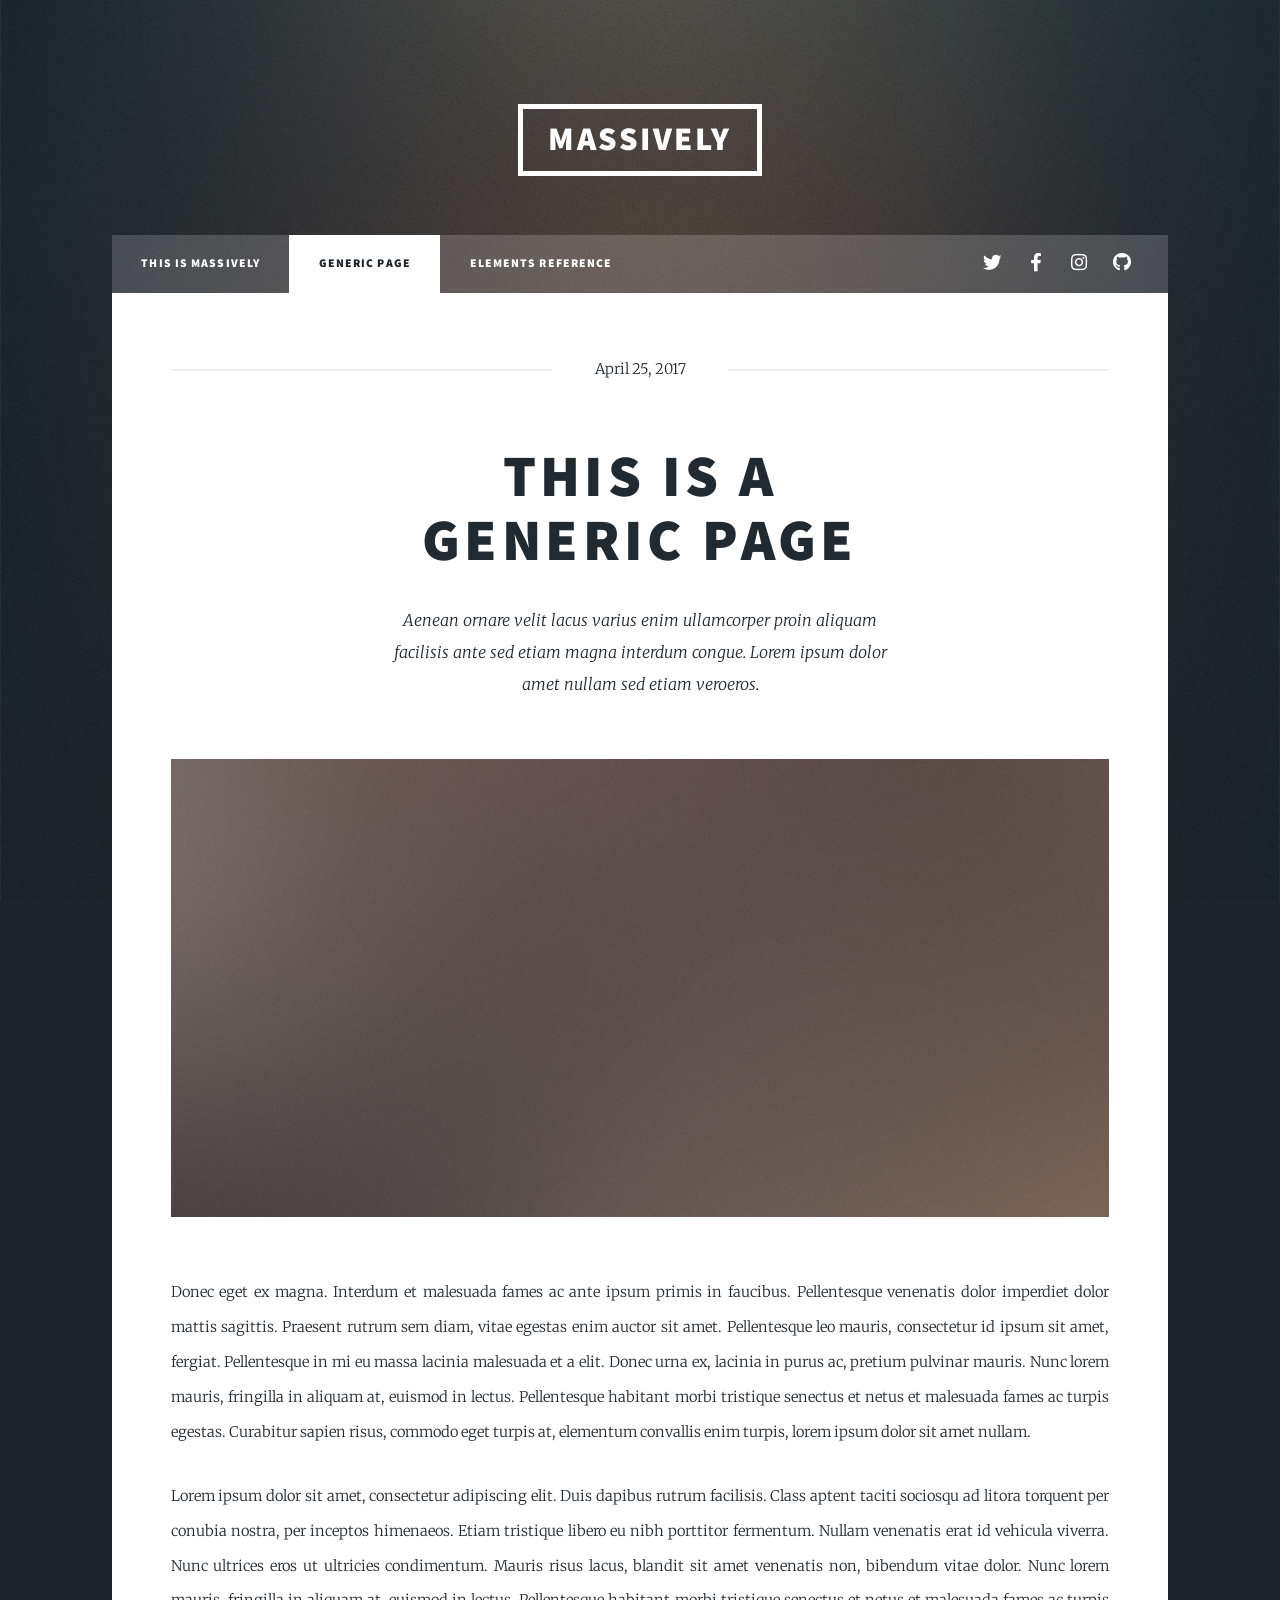
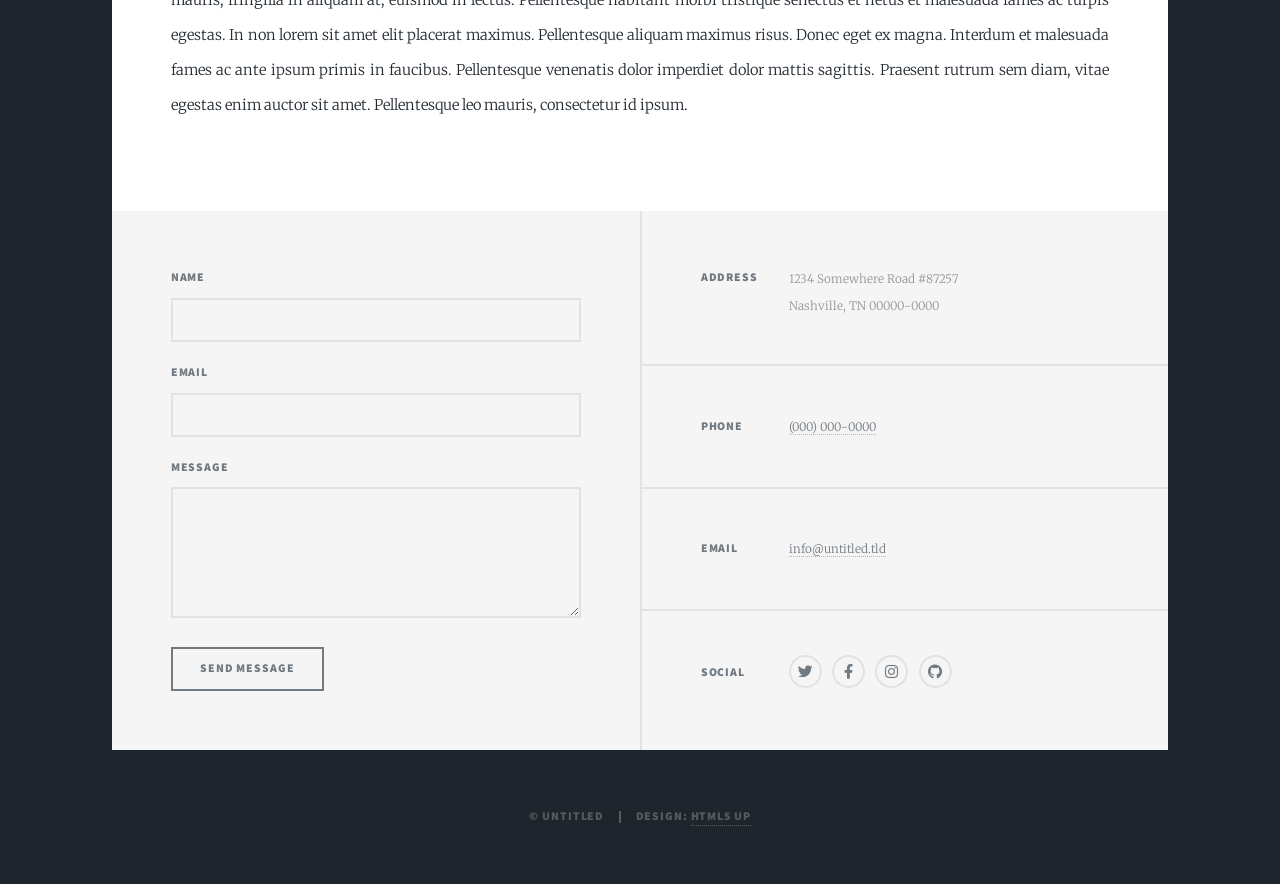
<file: html5up-massively/generic.html>
<!DOCTYPE HTML>
<!--
	Massively by HTML5 UP
	html5up.net | @ajlkn
	Free for personal and commercial use under the CCA 3.0 license (html5up.net/license)
-->
<html>
	<head>
		<title>Generic Page - Massively by HTML5 UP</title>
		<meta charset="utf-8" />
		<meta name="viewport" content="width=device-width, initial-scale=1, user-scalable=no" />
		<link rel="stylesheet" href="assets/css/main.css" />
		<noscript><link rel="stylesheet" href="assets/css/noscript.css" /></noscript>
	</head>
	<body class="is-preload">

		<!-- Wrapper -->
			<div id="wrapper">

				<!-- Header -->
					<header id="header">
						<a href="index.html" class="logo">Massively</a>
					</header>

				<!-- Nav -->
					<nav id="nav">
						<ul class="links">
							<li><a href="index.html">This is Massively</a></li>
							<li class="active"><a href="generic.html">Generic Page</a></li>
							<li><a href="elements.html">Elements Reference</a></li>
						</ul>
						<ul class="icons">
							<li><a href="#" class="icon brands fa-twitter"><span class="label">Twitter</span></a></li>
							<li><a href="#" class="icon brands fa-facebook-f"><span class="label">Facebook</span></a></li>
							<li><a href="#" class="icon brands fa-instagram"><span class="label">Instagram</span></a></li>
							<li><a href="#" class="icon brands fa-github"><span class="label">GitHub</span></a></li>
						</ul>
					</nav>

				<!-- Main -->
					<div id="main">

						<!-- Post -->
							<section class="post">
								<header class="major">
									<span class="date">April 25, 2017</span>
									<h1>This is a<br />
									Generic Page</h1>
									<p>Aenean ornare velit lacus varius enim ullamcorper proin aliquam<br />
									facilisis ante sed etiam magna interdum congue. Lorem ipsum dolor<br />
									amet nullam sed etiam veroeros.</p>
								</header>
								<div class="image main"><img src="images/pic01.jpg" alt="" /></div>
								<p>Donec eget ex magna. Interdum et malesuada fames ac ante ipsum primis in faucibus. Pellentesque venenatis dolor imperdiet dolor mattis sagittis. Praesent rutrum sem diam, vitae egestas enim auctor sit amet. Pellentesque leo mauris, consectetur id ipsum sit amet, fergiat. Pellentesque in mi eu massa lacinia malesuada et a elit. Donec urna ex, lacinia in purus ac, pretium pulvinar mauris. Nunc lorem mauris, fringilla in aliquam at, euismod in lectus. Pellentesque habitant morbi tristique senectus et netus et malesuada fames ac turpis egestas. Curabitur sapien risus, commodo eget turpis at, elementum convallis enim turpis, lorem ipsum dolor sit amet nullam.</p>
								<p>Lorem ipsum dolor sit amet, consectetur adipiscing elit. Duis dapibus rutrum facilisis. Class aptent taciti sociosqu ad litora torquent per conubia nostra, per inceptos himenaeos. Etiam tristique libero eu nibh porttitor fermentum. Nullam venenatis erat id vehicula viverra. Nunc ultrices eros ut ultricies condimentum. Mauris risus lacus, blandit sit amet venenatis non, bibendum vitae dolor. Nunc lorem mauris, fringilla in aliquam at, euismod in lectus. Pellentesque habitant morbi tristique senectus et netus et malesuada fames ac turpis egestas. In non lorem sit amet elit placerat maximus. Pellentesque aliquam maximus risus. Donec eget ex magna. Interdum et malesuada fames ac ante ipsum primis in faucibus. Pellentesque venenatis dolor imperdiet dolor mattis sagittis. Praesent rutrum sem diam, vitae egestas enim auctor sit amet. Pellentesque leo mauris, consectetur id ipsum.</p>
							</section>

					</div>

				<!-- Footer -->
					<footer id="footer">
						<section>
							<form method="post" action="#">
								<div class="fields">
									<div class="field">
										<label for="name">Name</label>
										<input type="text" name="name" id="name" />
									</div>
									<div class="field">
										<label for="email">Email</label>
										<input type="text" name="email" id="email" />
									</div>
									<div class="field">
										<label for="message">Message</label>
										<textarea name="message" id="message" rows="3"></textarea>
									</div>
								</div>
								<ul class="actions">
									<li><input type="submit" value="Send Message" /></li>
								</ul>
							</form>
						</section>
						<section class="split contact">
							<section class="alt">
								<h3>Address</h3>
								<p>1234 Somewhere Road #87257<br />
								Nashville, TN 00000-0000</p>
							</section>
							<section>
								<h3>Phone</h3>
								<p><a href="#">(000) 000-0000</a></p>
							</section>
							<section>
								<h3>Email</h3>
								<p><a href="#">info@untitled.tld</a></p>
							</section>
							<section>
								<h3>Social</h3>
								<ul class="icons alt">
									<li><a href="#" class="icon brands alt fa-twitter"><span class="label">Twitter</span></a></li>
									<li><a href="#" class="icon brands alt fa-facebook-f"><span class="label">Facebook</span></a></li>
									<li><a href="#" class="icon brands alt fa-instagram"><span class="label">Instagram</span></a></li>
									<li><a href="#" class="icon brands alt fa-github"><span class="label">GitHub</span></a></li>
								</ul>
							</section>
						</section>
					</footer>

				<!-- Copyright -->
					<div id="copyright">
						<ul><li>&copy; Untitled</li><li>Design: <a href="https://html5up.net">HTML5 UP</a></li></ul>
					</div>

			</div>

		<!-- Scripts -->
			<script src="assets/js/jquery.min.js"></script>
			<script src="assets/js/jquery.scrollex.min.js"></script>
			<script src="assets/js/jquery.scrolly.min.js"></script>
			<script src="assets/js/browser.min.js"></script>
			<script src="assets/js/breakpoints.min.js"></script>
			<script src="assets/js/util.js"></script>
			<script src="assets/js/main.js"></script>

	</body>
</html>
</file>
<file: assets/css/main.css>
@import url(fontawesome-all.min.css);
@import url("https://fonts.googleapis.com/css?family=Merriweather:300,700,300italic,700italic|Source+Sans+Pro:900");
html, body, div, span, applet, object,
iframe, h1, h2, h3, h4, h5, h6, p, blockquote,
pre, a, abbr, acronym, address, big, cite,
code, del, dfn, em, img, ins, kbd, q, s, samp,
small, strike, strong, sub, sup, tt, var, b,
u, i, center, dl, dt, dd, ol, ul, li, fieldset,
form, label, legend, table, caption, tbody,
tfoot, thead, tr, th, td, article, aside,
canvas, details, embed, figure, figcaption,
footer, header, hgroup, menu, nav, output, ruby,
section, summary, time, mark, audio, video {
  margin: 0;
  padding: 0;
  border: 0;
  font-size: 100%;
  font: inherit;
  vertical-align: baseline; }

article, aside, details, figcaption, figure,
footer, header, hgroup, menu, nav, section {
  display: block; }

body {
  line-height: 1; }

ol, ul {
  list-style: none; }

blockquote, q {
  quotes: none; }
  blockquote:before, blockquote:after, q:before, q:after {
    content: '';
    content: none; }

table {
  border-collapse: collapse;
  border-spacing: 0; }

body {
  -webkit-text-size-adjust: none; }

mark {
  background-color: transparent;
  color: inherit; }

input::-moz-focus-inner {
  border: 0;
  padding: 0; }

input, select, textarea {
  -moz-appearance: none;
  -webkit-appearance: none;
  -ms-appearance: none;
  appearance: none; }

/* Basic */
@-ms-viewport {
  width: device-width; }

body {
  -ms-overflow-style: scrollbar; }

@media screen and (max-width: 480px) {
  html, body {
    min-width: 320px; } }

html {
  box-sizing: border-box; }

*, *:before, *:after {
  box-sizing: inherit; }

body {
  background-color: #0e181f; }
  body.is-preload *, body.is-preload *:before, body.is-preload *:after {
    -moz-animation: none !important;
    -webkit-animation: none !important;
    -ms-animation: none !important;
    animation: none !important;
    -moz-transition: none !important;
    -webkit-transition: none !important;
    -ms-transition: none !important;
    transition: none !important; }

/* Type */
html {
  font-size: 14pt; }
  @media screen and (max-width: 1680px) {
    html {
      font-size: 11pt; } }
  @media screen and (max-width: 1280px) {
    html {
      font-size: 10pt; } }
  @media screen and (max-width: 360px) {
    html {
      font-size: 10pt; } }
body {
  color: #212931; }

body, input, select, textarea {
  font-family: "Merriweather", Georgia, serif;
  font-weight: 300;
  font-size: 1rem;
  line-height: 1.8; }

a {
  -moz-transition: color 0.2s ease-in-out, background-color 0.2s ease-in-out, border-color 0.2s ease-in-out, box-shadow 0.2s ease-in-out;
  -webkit-transition: color 0.2s ease-in-out, background-color 0.2s ease-in-out, border-color 0.2s ease-in-out, box-shadow 0.2s ease-in-out;
  -ms-transition: color 0.2s ease-in-out, background-color 0.2s ease-in-out, border-color 0.2s ease-in-out, box-shadow 0.2s ease-in-out;
  transition: color 0.2s ease-in-out, background-color 0.2s ease-in-out, border-color 0.2s ease-in-out, box-shadow 0.2s ease-in-out;
  border-bottom: dotted 1px;
  text-decoration: none; }
  a:hover {
    border-bottom-color: transparent; }

strong, b {
  font-weight: 600; }

em, i {
  font-style: italic; }

p {
  text-align: justify;
  margin: 0 0 1.25rem 0; }

h1, h2, h3, h4, h5, h6 {
  font-family: "Source Sans Pro", Helvetica, sans-serif;
  font-weight: 900;
  line-height: 1.5;
  letter-spacing: 0.075em;
  text-transform: uppercase;
  margin: 0 0 0.625rem 0; }
  h1 a, h2 a, h3 a, h4 a, h5 a, h6 a {
    border-bottom: 0;
    color: inherit;
    text-decoration: none; }

h1 {
  font-size: 2.75rem;
  line-height: 1.1;
  margin: 0 0 1.25rem 0; }

h2 {
  font-size: 1.5rem;
  line-height: 1.3;
  margin: 0 0 0.9375rem 0; }

h3 {
  font-size: 1.1rem;
  margin: 0 0 0.9375rem 0; }

h4 {
  font-size: 1rem; }

h5 {
  font-size: 0.9rem; }

h6 {
  font-size: 0.8rem; }

sub {
  font-size: 0.8rem;
  position: relative;
  top: 0.5rem; }

sup {
  font-size: 0.8rem;
  position: relative;
  top: -0.5rem; }

blockquote {
  border-left: solid 4px;
  font-style: italic;
  margin: 0 0 1.25rem 0;
  padding: 0.3125rem 0 0.3125rem 1.25rem; }

code {
  border: solid 2px;
  font-family: "Courier New", monospace;
  font-size: 0.9rem;
  margin: 0 0.25rem;
  padding: 0.25rem 0.65rem; }

pre {
  -webkit-overflow-scrolling: touch;
  font-family: "Courier New", monospace;
  font-size: 0.9rem;
  margin: 0 0 1.25rem 0; }
  pre code {
    display: block;
    line-height: 1.75;
    padding: 1rem 1.5rem;
    overflow-x: auto; }

hr {
  border: 0;
  border-bottom: solid 2px;
  margin: 1.875rem 0; }
  hr.major {
    margin: 3.125rem 0; }

.align-left {
  text-align: left; }

.align-center {
  text-align: center; }

.align-right {
  text-align: right; }

input, select, textarea {
  color: #212931; }

a {
  color: #212931;
  border-bottom-color: rgba(33, 41, 49, 0.5); }
  a:hover {
    border-bottom-color: transparent;
    color: #18bfef !important; }

strong, b {
  color: #212931; }

h1, h2, h3, h4, h5, h6 {
  color: #212931; }

blockquote {
  border-left-color: #eeeeee; }

code {
  background: rgba(220, 220, 220, 0.25);
  border-color: #eeeeee; }

hr {
  border-bottom-color: #eeeeee; }

/* Row */
.row {
  display: flex;
  flex-wrap: wrap;
  box-sizing: border-box;
  align-items: stretch; }
  .row > * {
    box-sizing: border-box; }
  .row.gtr-uniform > * > :last-child {
    margin-bottom: 0; }
  .row.aln-left {
    justify-content: flex-start; }
  .row.aln-center {
    justify-content: center; }
  .row.aln-right {
    justify-content: flex-end; }
  .row.aln-top {
    align-items: flex-start; }
  .row.aln-middle {
    align-items: center; }
  .row.aln-bottom {
    align-items: flex-end; }
  .row > .imp {
    order: -1; }
  .row > .col-1 {
    width: 8.3333333333%; }
  .row > .off-1 {
    margin-left: 8.3333333333%; }
  .row > .col-2 {
    width: 16.6666666667%; }
  .row > .off-2 {
    margin-left: 16.6666666667%; }
  .row > .col-3 {
    width: 25%; }
  .row > .off-3 {
    margin-left: 25%; }
  .row > .col-4 {
    width: 33.3333333333%; }
  .row > .off-4 {
    margin-left: 33.3333333333%; }
  .row > .col-5 {
    width: 41.6666666667%; }
  .row > .off-5 {
    margin-left: 41.6666666667%; }
  .row > .col-6 {
    width: 50%; }
  .row > .off-6 {
    margin-left: 50%; }
  .row > .col-7 {
    width: 58.3333333333%; }
  .row > .off-7 {
    margin-left: 58.3333333333%; }
  .row > .col-8 {
    width: 66.6666666667%; }
  .row > .off-8 {
    margin-left: 66.6666666667%; }
  .row > .col-9 {
    width: 75%; }
  .row > .off-9 {
    margin-left: 75%; }
  .row > .col-10 {
    width: 83.3333333333%; }
  .row > .off-10 {
    margin-left: 83.3333333333%; }
  .row > .col-11 {
    width: 91.6666666667%; }
  .row > .off-11 {
    margin-left: 91.6666666667%; }
  .row > .col-12 {
    width: 100%; }
  .row > .off-12 {
    margin-left: 100%; }
  .row.gtr-0 {
    margin-top: 0;
    margin-left: 0rem; }
    .row.gtr-0 > * {
      padding: 0 0 0 0rem; }
    .row.gtr-0.gtr-uniform {
      margin-top: 0rem; }
      .row.gtr-0.gtr-uniform > * {
        padding-top: 0rem; }
  .row.gtr-25 {
    margin-top: 0;
    margin-left: -0.375rem; }
    .row.gtr-25 > * {
      padding: 0 0 0 0.375rem; }
    .row.gtr-25.gtr-uniform {
      margin-top: -0.375rem; }
      .row.gtr-25.gtr-uniform > * {
        padding-top: 0.375rem; }
  .row.gtr-50 {
    margin-top: 0;
    margin-left: -0.75rem; }
    .row.gtr-50 > * {
      padding: 0 0 0 0.75rem; }
    .row.gtr-50.gtr-uniform {
      margin-top: -0.75rem; }
      .row.gtr-50.gtr-uniform > * {
        padding-top: 0.75rem; }
  .row {
    margin-top: 0;
    margin-left: -1.5rem; }
    .row > * {
      padding: 0 0 0 1.5rem; }
    .row.gtr-uniform {
      margin-top: -1.5rem; }
      .row.gtr-uniform > * {
        padding-top: 1.5rem; }
  .row.gtr-150 {
    margin-top: 0;
    margin-left: -2.25rem; }
    .row.gtr-150 > * {
      padding: 0 0 0 2.25rem; }
    .row.gtr-150.gtr-uniform {
      margin-top: -2.25rem; }
      .row.gtr-150.gtr-uniform > * {
        padding-top: 2.25rem; }
  .row.gtr-200 {
    margin-top: 0;
    margin-left: -3rem; }
    .row.gtr-200 > * {
      padding: 0 0 0 3rem; }
    .row.gtr-200.gtr-uniform {
      margin-top: -3rem; }
      .row.gtr-200.gtr-uniform > * {
        padding-top: 3rem; }
  @media screen and (max-width: 1680px) {
    .row {
      display: flex;
      flex-wrap: wrap;
      box-sizing: border-box;
      align-items: stretch; }
      .row > * {
        box-sizing: border-box; }
      .row.gtr-uniform > * > :last-child {
        margin-bottom: 0; }
      .row.aln-left {
        justify-content: flex-start; }
      .row.aln-center {
        justify-content: center; }
      .row.aln-right {
        justify-content: flex-end; }
      .row.aln-top {
        align-items: flex-start; }
      .row.aln-middle {
        align-items: center; }
      .row.aln-bottom {
        align-items: flex-end; }
      .row > .imp-xlarge {
        order: -1; }
      .row > .col-1-xlarge {
        width: 8.3333333333%; }
      .row > .off-1-xlarge {
        margin-left: 8.3333333333%; }
      .row > .col-2-xlarge {
        width: 16.6666666667%; }
      .row > .off-2-xlarge {
        margin-left: 16.6666666667%; }
      .row > .col-3-xlarge {
        width: 25%; }
      .row > .off-3-xlarge {
        margin-left: 25%; }
      .row > .col-4-xlarge {
        width: 33.3333333333%; }
      .row > .off-4-xlarge {
        margin-left: 33.3333333333%; }
      .row > .col-5-xlarge {
        width: 41.6666666667%; }
      .row > .off-5-xlarge {
        margin-left: 41.6666666667%; }
      .row > .col-6-xlarge {
        width: 50%; }
      .row > .off-6-xlarge {
        margin-left: 50%; }
      .row > .col-7-xlarge {
        width: 58.3333333333%; }
      .row > .off-7-xlarge {
        margin-left: 58.3333333333%; }
      .row > .col-8-xlarge {
        width: 66.6666666667%; }
      .row > .off-8-xlarge {
        margin-left: 66.6666666667%; }
      .row > .col-9-xlarge {
        width: 75%; }
      .row > .off-9-xlarge {
        margin-left: 75%; }
      .row > .col-10-xlarge {
        width: 83.3333333333%; }
      .row > .off-10-xlarge {
        margin-left: 83.3333333333%; }
      .row > .col-11-xlarge {
        width: 91.6666666667%; }
      .row > .off-11-xlarge {
        margin-left: 91.6666666667%; }
      .row > .col-12-xlarge {
        width: 100%; }
      .row > .off-12-xlarge {
        margin-left: 100%; }
      .row.gtr-0 {
        margin-top: 0;
        margin-left: 0rem; }
        .row.gtr-0 > * {
          padding: 0 0 0 0rem; }
        .row.gtr-0.gtr-uniform {
          margin-top: 0rem; }
          .row.gtr-0.gtr-uniform > * {
            padding-top: 0rem; }
      .row.gtr-25 {
        margin-top: 0;
        margin-left: -0.375rem; }
        .row.gtr-25 > * {
          padding: 0 0 0 0.375rem; }
        .row.gtr-25.gtr-uniform {
          margin-top: -0.375rem; }
          .row.gtr-25.gtr-uniform > * {
            padding-top: 0.375rem; }
      .row.gtr-50 {
        margin-top: 0;
        margin-left: -0.75rem; }
        .row.gtr-50 > * {
          padding: 0 0 0 0.75rem; }
        .row.gtr-50.gtr-uniform {
          margin-top: -0.75rem; }
          .row.gtr-50.gtr-uniform > * {
            padding-top: 0.75rem; }
      .row {
        margin-top: 0;
        margin-left: -1.5rem; }
        .row > * {
          padding: 0 0 0 1.5rem; }
        .row.gtr-uniform {
          margin-top: -1.5rem; }
          .row.gtr-uniform > * {
            padding-top: 1.5rem; }
      .row.gtr-150 {
        margin-top: 0;
        margin-left: -2.25rem; }
        .row.gtr-150 > * {
          padding: 0 0 0 2.25rem; }
        .row.gtr-150.gtr-uniform {
          margin-top: -2.25rem; }
          .row.gtr-150.gtr-uniform > * {
            padding-top: 2.25rem; }
      .row.gtr-200 {
        margin-top: 0;
        margin-left: -3rem; }
        .row.gtr-200 > * {
          padding: 0 0 0 3rem; }
        .row.gtr-200.gtr-uniform {
          margin-top: -3rem; }
          .row.gtr-200.gtr-uniform > * {
            padding-top: 3rem; } }
  @media screen and (max-width: 1280px) {
    .row {
      display: flex;
      flex-wrap: wrap;
      box-sizing: border-box;
      align-items: stretch; }
      .row > * {
        box-sizing: border-box; }
      .row.gtr-uniform > * > :last-child {
        margin-bottom: 0; }
      .row.aln-left {
        justify-content: flex-start; }
      .row.aln-center {
        justify-content: center; }
      .row.aln-right {
        justify-content: flex-end; }
      .row.aln-top {
        align-items: flex-start; }
      .row.aln-middle {
        align-items: center; }
      .row.aln-bottom {
        align-items: flex-end; }
      .row > .imp-large {
        order: -1; }
      .row > .col-1-large {
        width: 8.3333333333%; }
      .row > .off-1-large {
        margin-left: 8.3333333333%; }
      .row > .col-2-large {
        width: 16.6666666667%; }
      .row > .off-2-large {
        margin-left: 16.6666666667%; }
      .row > .col-3-large {
        width: 25%; }
      .row > .off-3-large {
        margin-left: 25%; }
      .row > .col-4-large {
        width: 33.3333333333%; }
      .row > .off-4-large {
        margin-left: 33.3333333333%; }
      .row > .col-5-large {
        width: 41.6666666667%; }
      .row > .off-5-large {
        margin-left: 41.6666666667%; }
      .row > .col-6-large {
        width: 50%; }
      .row > .off-6-large {
        margin-left: 50%; }
      .row > .col-7-large {
        width: 58.3333333333%; }
      .row > .off-7-large {
        margin-left: 58.3333333333%; }
      .row > .col-8-large {
        width: 66.6666666667%; }
      .row > .off-8-large {
        margin-left: 66.6666666667%; }
      .row > .col-9-large {
        width: 75%; }
      .row > .off-9-large {
        margin-left: 75%; }
      .row > .col-10-large {
        width: 83.3333333333%; }
      .row > .off-10-large {
        margin-left: 83.3333333333%; }
      .row > .col-11-large {
        width: 91.6666666667%; }
      .row > .off-11-large {
        margin-left: 91.6666666667%; }
      .row > .col-12-large {
        width: 100%; }
      .row > .off-12-large {
        margin-left: 100%; }
      .row.gtr-0 {
        margin-top: 0;
        margin-left: 0rem; }
        .row.gtr-0 > * {
          padding: 0 0 0 0rem; }
        .row.gtr-0.gtr-uniform {
          margin-top: 0rem; }
          .row.gtr-0.gtr-uniform > * {
            padding-top: 0rem; }
      .row.gtr-25 {
        margin-top: 0;
        margin-left: -0.375rem; }
        .row.gtr-25 > * {
          padding: 0 0 0 0.375rem; }
        .row.gtr-25.gtr-uniform {
          margin-top: -0.375rem; }
          .row.gtr-25.gtr-uniform > * {
            padding-top: 0.375rem; }
      .row.gtr-50 {
        margin-top: 0;
        margin-left: -0.75rem; }
        .row.gtr-50 > * {
          padding: 0 0 0 0.75rem; }
        .row.gtr-50.gtr-uniform {
          margin-top: -0.75rem; }
          .row.gtr-50.gtr-uniform > * {
            padding-top: 0.75rem; }
      .row {
        margin-top: 0;
        margin-left: -1.5rem; }
        .row > * {
          padding: 0 0 0 1.5rem; }
        .row.gtr-uniform {
          margin-top: -1.5rem; }
          .row.gtr-uniform > * {
            padding-top: 1.5rem; }
      .row.gtr-150 {
        margin-top: 0;
        margin-left: -2.25rem; }
        .row.gtr-150 > * {
          padding: 0 0 0 2.25rem; }
        .row.gtr-150.gtr-uniform {
          margin-top: -2.25rem; }
          .row.gtr-150.gtr-uniform > * {
            padding-top: 2.25rem; }
      .row.gtr-200 {
        margin-top: 0;
        margin-left: -3rem; }
        .row.gtr-200 > * {
          padding: 0 0 0 3rem; }
        .row.gtr-200.gtr-uniform {
          margin-top: -3rem; }
          .row.gtr-200.gtr-uniform > * {
            padding-top: 3rem; } }
  @media screen and (max-width: 980px) {
    .row {
      display: flex;
      flex-wrap: wrap;
      box-sizing: border-box;
      align-items: stretch; }
      .row > * {
        box-sizing: border-box; }
      .row.gtr-uniform > * > :last-child {
        margin-bottom: 0; }
      .row.aln-left {
        justify-content: flex-start; }
      .row.aln-center {
        justify-content: center; }
      .row.aln-right {
        justify-content: flex-end; }
      .row.aln-top {
        align-items: flex-start; }
      .row.aln-middle {
        align-items: center; }
      .row.aln-bottom {
        align-items: flex-end; }
      .row > .imp-medium {
        order: -1; }
      .row > .col-1-medium {
        width: 8.3333333333%; }
      .row > .off-1-medium {
        margin-left: 8.3333333333%; }
      .row > .col-2-medium {
        width: 16.6666666667%; }
      .row > .off-2-medium {
        margin-left: 16.6666666667%; }
      .row > .col-3-medium {
        width: 25%; }
      .row > .off-3-medium {
        margin-left: 25%; }
      .row > .col-4-medium {
        width: 33.3333333333%; }
      .row > .off-4-medium {
        margin-left: 33.3333333333%; }
      .row > .col-5-medium {
        width: 41.6666666667%; }
      .row > .off-5-medium {
        margin-left: 41.6666666667%; }
      .row > .col-6-medium {
        width: 50%; }
      .row > .off-6-medium {
        margin-left: 50%; }
      .row > .col-7-medium {
        width: 58.3333333333%; }
      .row > .off-7-medium {
        margin-left: 58.3333333333%; }
      .row > .col-8-medium {
        width: 66.6666666667%; }
      .row > .off-8-medium {
        margin-left: 66.6666666667%; }
      .row > .col-9-medium {
        width: 75%; }
      .row > .off-9-medium {
        margin-left: 75%; }
      .row > .col-10-medium {
        width: 83.3333333333%; }
      .row > .off-10-medium {
        margin-left: 83.3333333333%; }
      .row > .col-11-medium {
        width: 91.6666666667%; }
      .row > .off-11-medium {
        margin-left: 91.6666666667%; }
      .row > .col-12-medium {
        width: 100%; }
      .row > .off-12-medium {
        margin-left: 100%; }
      .row.gtr-0 {
        margin-top: 0;
        margin-left: 0rem; }
        .row.gtr-0 > * {
          padding: 0 0 0 0rem; }
        .row.gtr-0.gtr-uniform {
          margin-top: 0rem; }
          .row.gtr-0.gtr-uniform > * {
            padding-top: 0rem; }
      .row.gtr-25 {
        margin-top: 0;
        margin-left: -0.375rem; }
        .row.gtr-25 > * {
          padding: 0 0 0 0.375rem; }
        .row.gtr-25.gtr-uniform {
          margin-top: -0.375rem; }
          .row.gtr-25.gtr-uniform > * {
            padding-top: 0.375rem; }
      .row.gtr-50 {
        margin-top: 0;
        margin-left: -0.75rem; }
        .row.gtr-50 > * {
          padding: 0 0 0 0.75rem; }
        .row.gtr-50.gtr-uniform {
          margin-top: -0.75rem; }
          .row.gtr-50.gtr-uniform > * {
            padding-top: 0.75rem; }
      .row {
        margin-top: 0;
        margin-left: -1.5rem; }
        .row > * {
          padding: 0 0 0 1.5rem; }
        .row.gtr-uniform {
          margin-top: -1.5rem; }
          .row.gtr-uniform > * {
            padding-top: 1.5rem; }
      .row.gtr-150 {
        margin-top: 0;
        margin-left: -2.25rem; }
        .row.gtr-150 > * {
          padding: 0 0 0 2.25rem; }
        .row.gtr-150.gtr-uniform {
          margin-top: -2.25rem; }
          .row.gtr-150.gtr-uniform > * {
            padding-top: 2.25rem; }
      .row.gtr-200 {
        margin-top: 0;
        margin-left: -3rem; }
        .row.gtr-200 > * {
          padding: 0 0 0 3rem; }
        .row.gtr-200.gtr-uniform {
          margin-top: -3rem; }
          .row.gtr-200.gtr-uniform > * {
            padding-top: 3rem; } }
  @media screen and (max-width: 736px) {
    .row {
      display: flex;
      flex-wrap: wrap;
      box-sizing: border-box;
      align-items: stretch; }
      .row > * {
        box-sizing: border-box; }
      .row.gtr-uniform > * > :last-child {
        margin-bottom: 0; }
      .row.aln-left {
        justify-content: flex-start; }
      .row.aln-center {
        justify-content: center; }
      .row.aln-right {
        justify-content: flex-end; }
      .row.aln-top {
        align-items: flex-start; }
      .row.aln-middle {
        align-items: center; }
      .row.aln-bottom {
        align-items: flex-end; }
      .row > .imp-small {
        order: -1; }
      .row > .col-1-small {
        width: 8.3333333333%; }
      .row > .off-1-small {
        margin-left: 8.3333333333%; }
      .row > .col-2-small {
        width: 16.6666666667%; }
      .row > .off-2-small {
        margin-left: 16.6666666667%; }
      .row > .col-3-small {
        width: 25%; }
      .row > .off-3-small {
        margin-left: 25%; }
      .row > .col-4-small {
        width: 33.3333333333%; }
      .row > .off-4-small {
        margin-left: 33.3333333333%; }
      .row > .col-5-small {
        width: 41.6666666667%; }
      .row > .off-5-small {
        margin-left: 41.6666666667%; }
      .row > .col-6-small {
        width: 50%; }
      .row > .off-6-small {
        margin-left: 50%; }
      .row > .col-7-small {
        width: 58.3333333333%; }
      .row > .off-7-small {
        margin-left: 58.3333333333%; }
      .row > .col-8-small {
        width: 66.6666666667%; }
      .row > .off-8-small {
        margin-left: 66.6666666667%; }
      .row > .col-9-small {
        width: 75%; }
      .row > .off-9-small {
        margin-left: 75%; }
      .row > .col-10-small {
        width: 83.3333333333%; }
      .row > .off-10-small {
        margin-left: 83.3333333333%; }
      .row > .col-11-small {
        width: 91.6666666667%; }
      .row > .off-11-small {
        margin-left: 91.6666666667%; }
      .row > .col-12-small {
        width: 100%; }
      .row > .off-12-small {
        margin-left: 100%; }
      .row.gtr-0 {
        margin-top: 0;
        margin-left: 0rem; }
        .row.gtr-0 > * {
          padding: 0 0 0 0rem; }
        .row.gtr-0.gtr-uniform {
          margin-top: 0rem; }
          .row.gtr-0.gtr-uniform > * {
            padding-top: 0rem; }
      .row.gtr-25 {
        margin-top: 0;
        margin-left: -0.375rem; }
        .row.gtr-25 > * {
          padding: 0 0 0 0.375rem; }
        .row.gtr-25.gtr-uniform {
          margin-top: -0.375rem; }
          .row.gtr-25.gtr-uniform > * {
            padding-top: 0.375rem; }
      .row.gtr-50 {
        margin-top: 0;
        margin-left: -0.75rem; }
        .row.gtr-50 > * {
          padding: 0 0 0 0.75rem; }
        .row.gtr-50.gtr-uniform {
          margin-top: -0.75rem; }
          .row.gtr-50.gtr-uniform > * {
            padding-top: 0.75rem; }
      .row {
        margin-top: 0;
        margin-left: -1.5rem; }
        .row > * {
          padding: 0 0 0 1.5rem; }
        .row.gtr-uniform {
          margin-top: -1.5rem; }
          .row.gtr-uniform > * {
            padding-top: 1.5rem; }
      .row.gtr-150 {
        margin-top: 0;
        margin-left: -2.25rem; }
        .row.gtr-150 > * {
          padding: 0 0 0 2.25rem; }
        .row.gtr-150.gtr-uniform {
          margin-top: -2.25rem; }
          .row.gtr-150.gtr-uniform > * {
            padding-top: 2.25rem; }
      .row.gtr-200 {
        margin-top: 0;
        margin-left: -3rem; }
        .row.gtr-200 > * {
          padding: 0 0 0 3rem; }
        .row.gtr-200.gtr-uniform {
          margin-top: -3rem; }
          .row.gtr-200.gtr-uniform > * {
            padding-top: 3rem; } }
  @media screen and (max-width: 480px) {
    .row {
      display: flex;
      flex-wrap: wrap;
      box-sizing: border-box;
      align-items: stretch; }
      .row > * {
        box-sizing: border-box; }
      .row.gtr-uniform > * > :last-child {
        margin-bottom: 0; }
      .row.aln-left {
        justify-content: flex-start; }
      .row.aln-center {
        justify-content: center; }
      .row.aln-right {
        justify-content: flex-end; }
      .row.aln-top {
        align-items: flex-start; }
      .row.aln-middle {
        align-items: center; }
      .row.aln-bottom {
        align-items: flex-end; }
      .row > .imp-xsmall {
        order: -1; }
      .row > .col-1-xsmall {
        width: 8.3333333333%; }
      .row > .off-1-xsmall {
        margin-left: 8.3333333333%; }
      .row > .col-2-xsmall {
        width: 16.6666666667%; }
      .row > .off-2-xsmall {
        margin-left: 16.6666666667%; }
      .row > .col-3-xsmall {
        width: 25%; }
      .row > .off-3-xsmall {
        margin-left: 25%; }
      .row > .col-4-xsmall {
        width: 33.3333333333%; }
      .row > .off-4-xsmall {
        margin-left: 33.3333333333%; }
      .row > .col-5-xsmall {
        width: 41.6666666667%; }
      .row > .off-5-xsmall {
        margin-left: 41.6666666667%; }
      .row > .col-6-xsmall {
        width: 50%; }
      .row > .off-6-xsmall {
        margin-left: 50%; }
      .row > .col-7-xsmall {
        width: 58.3333333333%; }
      .row > .off-7-xsmall {
        margin-left: 58.3333333333%; }
      .row > .col-8-xsmall {
        width: 66.6666666667%; }
      .row > .off-8-xsmall {
        margin-left: 66.6666666667%; }
      .row > .col-9-xsmall {
        width: 75%; }
      .row > .off-9-xsmall {
        margin-left: 75%; }
      .row > .col-10-xsmall {
        width: 83.3333333333%; }
      .row > .off-10-xsmall {
        margin-left: 83.3333333333%; }
      .row > .col-11-xsmall {
        width: 91.6666666667%; }
      .row > .off-11-xsmall {
        margin-left: 91.6666666667%; }
      .row > .col-12-xsmall {
        width: 100%; }
      .row > .off-12-xsmall {
        margin-left: 100%; }
      .row.gtr-0 {
        margin-top: 0;
        margin-left: 0rem; }
        .row.gtr-0 > * {
          padding: 0 0 0 0rem; }
        .row.gtr-0.gtr-uniform {
          margin-top: 0rem; }
          .row.gtr-0.gtr-uniform > * {
            padding-top: 0rem; }
      .row.gtr-25 {
        margin-top: 0;
        margin-left: -0.375rem; }
        .row.gtr-25 > * {
          padding: 0 0 0 0.375rem; }
        .row.gtr-25.gtr-uniform {
          margin-top: -0.375rem; }
          .row.gtr-25.gtr-uniform > * {
            padding-top: 0.375rem; }
      .row.gtr-50 {
        margin-top: 0;
        margin-left: -0.75rem; }
        .row.gtr-50 > * {
          padding: 0 0 0 0.75rem; }
        .row.gtr-50.gtr-uniform {
          margin-top: -0.75rem; }
          .row.gtr-50.gtr-uniform > * {
            padding-top: 0.75rem; }
      .row {
        margin-top: 0;
        margin-left: -1.5rem; }
        .row > * {
          padding: 0 0 0 1.5rem; }
        .row.gtr-uniform {
          margin-top: -1.5rem; }
          .row.gtr-uniform > * {
            padding-top: 1.5rem; }
      .row.gtr-150 {
        margin-top: 0;
        margin-left: -2.25rem; }
        .row.gtr-150 > * {
          padding: 0 0 0 2.25rem; }
        .row.gtr-150.gtr-uniform {
          margin-top: -2.25rem; }
          .row.gtr-150.gtr-uniform > * {
            padding-top: 2.25rem; }
      .row.gtr-200 {
        margin-top: 0;
        margin-left: -3rem; }
        .row.gtr-200 > * {
          padding: 0 0 0 3rem; }
        .row.gtr-200.gtr-uniform {
          margin-top: -3rem; }
          .row.gtr-200.gtr-uniform > * {
            padding-top: 3rem; } }
  @media screen and (max-width: 360px) {
    .row {
      display: flex;
      flex-wrap: wrap;
      box-sizing: border-box;
      align-items: stretch; }
      .row > * {
        box-sizing: border-box; }
      .row.gtr-uniform > * > :last-child {
        margin-bottom: 0; }
      .row.aln-left {
        justify-content: flex-start; }
      .row.aln-center {
        justify-content: center; }
      .row.aln-right {
        justify-content: flex-end; }
      .row.aln-top {
        align-items: flex-start; }
      .row.aln-middle {
        align-items: center; }
      .row.aln-bottom {
        align-items: flex-end; }
      .row > .imp-xxsmall {
        order: -1; }
      .row > .col-1-xxsmall {
        width: 8.3333333333%; }
      .row > .off-1-xxsmall {
        margin-left: 8.3333333333%; }
      .row > .col-2-xxsmall {
        width: 16.6666666667%; }
      .row > .off-2-xxsmall {
        margin-left: 16.6666666667%; }
      .row > .col-3-xxsmall {
        width: 25%; }
      .row > .off-3-xxsmall {
        margin-left: 25%; }
      .row > .col-4-xxsmall {
        width: 33.3333333333%; }
      .row > .off-4-xxsmall {
        margin-left: 33.3333333333%; }
      .row > .col-5-xxsmall {
        width: 41.6666666667%; }
      .row > .off-5-xxsmall {
        margin-left: 41.6666666667%; }
      .row > .col-6-xxsmall {
        width: 50%; }
      .row > .off-6-xxsmall {
        margin-left: 50%; }
      .row > .col-7-xxsmall {
        width: 58.3333333333%; }
      .row > .off-7-xxsmall {
        margin-left: 58.3333333333%; }
      .row > .col-8-xxsmall {
        width: 66.6666666667%; }
      .row > .off-8-xxsmall {
        margin-left: 66.6666666667%; }
      .row > .col-9-xxsmall {
        width: 75%; }
      .row > .off-9-xxsmall {
        margin-left: 75%; }
      .row > .col-10-xxsmall {
        width: 83.3333333333%; }
      .row > .off-10-xxsmall {
        margin-left: 83.3333333333%; }
      .row > .col-11-xxsmall {
        width: 91.6666666667%; }
      .row > .off-11-xxsmall {
        margin-left: 91.6666666667%; }
      .row > .col-12-xxsmall {
        width: 100%; }
      .row > .off-12-xxsmall {
        margin-left: 100%; }
      .row.gtr-0 {
        margin-top: 0;
        margin-left: 0rem; }
        .row.gtr-0 > * {
          padding: 0 0 0 0rem; }
        .row.gtr-0.gtr-uniform {
          margin-top: 0rem; }
          .row.gtr-0.gtr-uniform > * {
            padding-top: 0rem; }
      .row.gtr-25 {
        margin-top: 0;
        margin-left: -0.375rem; }
        .row.gtr-25 > * {
          padding: 0 0 0 0.375rem; }
        .row.gtr-25.gtr-uniform {
          margin-top: -0.375rem; }
          .row.gtr-25.gtr-uniform > * {
            padding-top: 0.375rem; }
      .row.gtr-50 {
        margin-top: 0;
        margin-left: -0.75rem; }
        .row.gtr-50 > * {
          padding: 0 0 0 0.75rem; }
        .row.gtr-50.gtr-uniform {
          margin-top: -0.75rem; }
          .row.gtr-50.gtr-uniform > * {
            padding-top: 0.75rem; }
      .row {
        margin-top: 0;
        margin-left: -1.5rem; }
        .row > * {
          padding: 0 0 0 1.5rem; }
        .row.gtr-uniform {
          margin-top: -1.5rem; }
          .row.gtr-uniform > * {
            padding-top: 1.5rem; }
      .row.gtr-150 {
        margin-top: 0;
        margin-left: -2.25rem; }
        .row.gtr-150 > * {
          padding: 0 0 0 2.25rem; }
        .row.gtr-150.gtr-uniform {
          margin-top: -2.25rem; }
          .row.gtr-150.gtr-uniform > * {
            padding-top: 2.25rem; }
      .row.gtr-200 {
        margin-top: 0;
        margin-left: -3rem; }
        .row.gtr-200 > * {
          padding: 0 0 0 3rem; }
        .row.gtr-200.gtr-uniform {
          margin-top: -3rem; }
          .row.gtr-200.gtr-uniform > * {
            padding-top: 3rem; } }
/* Box */
.box {
  border: solid 2px;
  margin-bottom: 1.25rem;
  padding: 1.5rem; }
  .box > :last-child,
  .box > :last-child > :last-child,
  .box > :last-child > :last-child > :last-child {
    margin-bottom: 0; }
  .box.alt {
    border: 0;
    border-radius: 0;
    padding: 0; }

.box {
  border-color: #eeeeee; }

/* Button */
input[type="submit"],
input[type="reset"],
input[type="button"],
button,
.button {
  -moz-appearance: none;
  -webkit-appearance: none;
  -ms-appearance: none;
  appearance: none;
  -moz-transition: background-color 0.2s ease-in-out, box-shadow 0.2s ease-in-out, color 0.2s ease-in-out;
  -webkit-transition: background-color 0.2s ease-in-out, box-shadow 0.2s ease-in-out, color 0.2s ease-in-out;
  -ms-transition: background-color 0.2s ease-in-out, box-shadow 0.2s ease-in-out, color 0.2s ease-in-out;
  transition: background-color 0.2s ease-in-out, box-shadow 0.2s ease-in-out, color 0.2s ease-in-out;
  border: 0;
  border-radius: 0;
  cursor: pointer;
  display: inline-block;
  font-family: "Source Sans Pro", Helvetica, sans-serif;
  font-size: 0.8rem;
  font-weight: 900;
  letter-spacing: 0.075em;
  height: 3rem;
  line-height: 3rem;
  padding: 0 2rem;
  text-align: center;
  text-decoration: none;
  text-transform: uppercase;
  white-space: nowrap; }
  input[type="submit"].icon:before,
  input[type="reset"].icon:before,
  input[type="button"].icon:before,
  button.icon:before,
  .button.icon:before {
    margin-right: 0.5rem; }
  input[type="submit"].icon.solo,
  input[type="reset"].icon.solo,
  input[type="button"].icon.solo,
  button.icon.solo,
  .button.icon.solo {
    position: relative;
    width: 4rem;
    height: 4rem;
    line-height: 4rem;
    border-radius: 4rem;
    text-indent: 4rem;
    overflow: hidden;
    padding: 0;
    white-space: nowrap; }
    input[type="submit"].icon.solo:before,
    input[type="reset"].icon.solo:before,
    input[type="button"].icon.solo:before,
    button.icon.solo:before,
    .button.icon.solo:before {
      position: absolute;
      display: block;
      top: 0;
      left: 0;
      width: inherit;
      height: inherit;
      line-height: inherit;
      font-size: 1.25rem;
      margin-right: 0;
      text-align: center;
      text-indent: 0; }
  input[type="submit"].fit,
  input[type="reset"].fit,
  input[type="button"].fit,
  button.fit,
  .button.fit {
    width: 100%; }
  input[type="submit"].small,
  input[type="reset"].small,
  input[type="button"].small,
  button.small,
  .button.small {
    font-size: 0.7rem;
    height: 2.5rem;
    line-height: 2.5rem;
    padding: 0 1.5rem; }
  input[type="submit"].large,
  input[type="reset"].large,
  input[type="button"].large,
  button.large,
  .button.large {
    font-size: 0.9rem;
    height: 3.5rem;
    line-height: 3.5rem;
    padding: 0 2.75rem; }
  @media screen and (max-width: 980px) {
    input[type="submit"],
    input[type="reset"],
    input[type="button"],
    button,
    .button {
      font-size: 0.9rem;
      height: 3.25rem;
      line-height: 3.25rem; }
      input[type="submit"].large,
      input[type="reset"].large,
      input[type="button"].large,
      button.large,
      .button.large {
        font-size: 1rem;
        height: 3.75rem;
        line-height: 3.75rem; } }
  input[type="submit"].disabled, input[type="submit"]:disabled,
  input[type="reset"].disabled,
  input[type="reset"]:disabled,
  input[type="button"].disabled,
  input[type="button"]:disabled,
  button.disabled,
  button:disabled,
  .button.disabled,
  .button:disabled {
    pointer-events: none;
    opacity: 0.25; }

input[type="submit"],
input[type="reset"],
input[type="button"],
button,
.button {
  background-color: transparent;
  box-shadow: inset 0 0 0 2px #212931;
  color: #212931 !important; }
  input[type="submit"]:hover,
  input[type="reset"]:hover,
  input[type="button"]:hover,
  button:hover,
  .button:hover {
    box-shadow: inset 0 0 0 2px #18bfef;
    color: #18bfef !important; }
  input[type="submit"].primary,
  input[type="reset"].primary,
  input[type="button"].primary,
  button.primary,
  .button.primary {
    background-color: #212931;
    box-shadow: none;
    color: #ffffff !important; }
    input[type="submit"].primary:hover,
    input[type="reset"].primary:hover,
    input[type="button"].primary:hover,
    button.primary:hover,
    .button.primary:hover {
      background-color: #18bfef; }

/* Form */
form {
  margin: 0 0 1.25rem 0; }
  form > :last-child {
    margin-bottom: 0; }
  form > .fields {
    display: -moz-flex;
    display: -webkit-flex;
    display: -ms-flex;
    display: flex;
    -moz-flex-wrap: wrap;
    -webkit-flex-wrap: wrap;
    -ms-flex-wrap: wrap;
    flex-wrap: wrap;
    width: calc(100% + 1.875rem);
    margin: -0.9375rem 0 1.25rem -0.9375rem; }
    form > .fields > .field {
      -moz-flex-grow: 0;
      -webkit-flex-grow: 0;
      -ms-flex-grow: 0;
      flex-grow: 0;
      -moz-flex-shrink: 0;
      -webkit-flex-shrink: 0;
      -ms-flex-shrink: 0;
      flex-shrink: 0;
      padding: 0.9375rem 0 0 0.9375rem;
      width: calc(100% - 0.9375rem); }
      form > .fields > .field.half {
        width: calc(50% - 0.46875rem); }
      form > .fields > .field.third {
        width: calc(100%/3 - 0.3125rem); }
      form > .fields > .field.quarter {
        width: calc(25% - 0.234375rem); }
  @media screen and (max-width: 480px) {
    form > .fields {
      width: calc(100% + 1.875rem);
      margin: -0.9375rem 0 1.25rem -0.9375rem; }
      form > .fields > .field {
        padding: 0.9375rem 0 0 0.9375rem;
        width: calc(100% - 0.9375rem); }
        form > .fields > .field.half {
          width: calc(100% - 0.9375rem); }
        form > .fields > .field.third {
          width: calc(100% - 0.9375rem); }
        form > .fields > .field.quarter {
          width: calc(100% - 0.9375rem); } }
label {
  display: block;
  font-family: "Source Sans Pro", Helvetica, sans-serif;
  font-weight: 900;
  line-height: 1.5;
  letter-spacing: 0.075em;
  font-size: 0.8rem;
  text-transform: uppercase;
  margin: 0 0 0.46875rem 0; }
  @media screen and (max-width: 980px) {
    label {
      font-size: 0.9rem; } }
input[type="text"],
input[type="password"],
input[type="email"],
select,
textarea {
  -moz-appearance: none;
  -webkit-appearance: none;
  -ms-appearance: none;
  appearance: none;
  background: transparent;
  border-radius: 0;
  border: solid 2px;
  color: inherit;
  display: block;
  outline: 0;
  padding: 0 1rem;
  text-decoration: none;
  width: 100%; }
  input[type="text"]:invalid,
  input[type="password"]:invalid,
  input[type="email"]:invalid,
  select:invalid,
  textarea:invalid {
    box-shadow: none; }

select {
  background-size: 1.25rem;
  background-repeat: no-repeat;
  background-position: calc(100% - 1rem) center;
  height: 3rem;
  padding-right: 3rem;
  text-overflow: ellipsis; }
  select:focus::-ms-value {
    background-color: transparent; }
  select::-ms-expand {
    display: none; }

input[type="text"],
input[type="password"],
input[type="email"],
select {
  height: 3rem; }

textarea {
  padding: 0.75rem 1rem; }

input[type="checkbox"],
input[type="radio"] {
  -moz-appearance: none;
  -webkit-appearance: none;
  -ms-appearance: none;
  appearance: none;
  display: block;
  float: left;
  margin-right: -2rem;
  opacity: 0;
  width: 1rem;
  z-index: -1; }
  input[type="checkbox"] + label,
  input[type="radio"] + label {
    text-decoration: none;
    cursor: pointer;
    display: inline-block;
    font-size: 1rem;
    letter-spacing: 0;
    font-family: "Merriweather", Georgia, serif;
    text-transform: none;
    font-weight: 300;
    padding-left: 2.8rem;
    padding-right: 1rem;
    position: relative; }
    input[type="checkbox"] + label:before,
    input[type="radio"] + label:before {
      -moz-osx-font-smoothing: grayscale;
      -webkit-font-smoothing: antialiased;
      display: inline-block;
      font-style: normal;
      font-variant: normal;
      text-rendering: auto;
      line-height: 1;
      text-transform: none !important;
      font-family: 'Font Awesome 5 Free';
      font-weight: 900; }
    input[type="checkbox"] + label:before,
    input[type="radio"] + label:before {
      border-radius: 0;
      border: solid 2px;
      content: '';
      display: inline-block;
      font-size: 0.8rem;
      height: 1.8rem;
      left: 0;
      line-height: 1.65rem;
      position: absolute;
      text-align: center;
      top: -0.125rem;
      width: 1.8rem; }
  input[type="checkbox"]:checked + label:before,
  input[type="radio"]:checked + label:before {
    content: '\f00c'; }

input[type="checkbox"] + label:before {
  border-radius: 0; }

input[type="radio"] + label:before {
  border-radius: 100%; }

::-webkit-input-placeholder {
  opacity: 1.0; }

:-moz-placeholder {
  opacity: 1.0; }

::-moz-placeholder {
  opacity: 1.0; }

:-ms-input-placeholder {
  opacity: 1.0; }

label {
  color: #212931; }

input[type="text"],
input[type="password"],
input[type="email"],
select,
textarea {
  border-color: #eeeeee; }
  input[type="text"]:focus,
  input[type="password"]:focus,
  input[type="email"]:focus,
  select:focus,
  textarea:focus {
    border-color: #18bfef; }

select {
  background-image: url("data:image/svg+xml;charset=utf8,%3Csvg xmlns='http://www.w3.org/2000/svg' width='40' height='40' preserveAspectRatio='none' viewBox='0 0 40 40'%3E%3Cpath d='M9.4,12.3l10.4,10.4l10.4-10.4c0.2-0.2,0.5-0.4,0.9-0.4c0.3,0,0.6,0.1,0.9,0.4l3.3,3.3c0.2,0.2,0.4,0.5,0.4,0.9 c0,0.4-0.1,0.6-0.4,0.9L20.7,31.9c-0.2,0.2-0.5,0.4-0.9,0.4c-0.3,0-0.6-0.1-0.9-0.4L4.3,17.3c-0.2-0.2-0.4-0.5-0.4-0.9 c0-0.4,0.1-0.6,0.4-0.9l3.3-3.3c0.2-0.2,0.5-0.4,0.9-0.4S9.1,12.1,9.4,12.3z' fill='%23eeeeee' /%3E%3C/svg%3E"); }
  select option {
    background-color: #ffffff;
    color: #212931; }

.select-wrapper:before {
  color: #eeeeee; }

input[type="checkbox"] + label,
input[type="radio"] + label {
  color: #212931; }
  input[type="checkbox"] + label:before,
  input[type="radio"] + label:before {
    border-color: #eeeeee; }

input[type="checkbox"]:checked + label:before,
input[type="radio"]:checked + label:before {
  background-color: #212931;
  border-color: #212931;
  color: #ffffff; }

input[type="checkbox"]:focus + label:before,
input[type="radio"]:focus + label:before {
  border-color: #18bfef; }

::-webkit-input-placeholder {
  color: #909498 !important; }

:-moz-placeholder {
  color: #909498 !important; }

::-moz-placeholder {
  color: #909498 !important; }

:-ms-input-placeholder {
  color: #909498 !important; }

.formerize-placeholder {
  color: #909498 !important; }

/* Icon */
.icon {
  text-decoration: none;
  border-bottom: none;
  position: relative; }
  .icon:before {
    -moz-osx-font-smoothing: grayscale;
    -webkit-font-smoothing: antialiased;
    display: inline-block;
    font-style: normal;
    font-variant: normal;
    text-rendering: auto;
    line-height: 1;
    text-transform: none !important;
    font-family: 'Font Awesome 5 Free';
    font-weight: 400; }
  .icon > .label {
    display: none; }
  .icon:before {
    line-height: inherit; }
  .icon.solid:before {
    font-weight: 900; }
  .icon.brands:before {
    font-family: 'Font Awesome 5 Brands'; }

/* Image */
.image {
  border: 0;
  display: inline-block;
  position: relative; }
  .image img {
    display: block; }
  .image.left, .image.right {
    max-width: 40%; }
    .image.left img, .image.right img {
      width: 100%; }
  .image.left {
    float: left;
    margin: 0 2rem 2rem 0;
    top: 0.75rem; }
  .image.right {
    float: right;
    margin: 0 0 2rem 2rem;
    top: 0.75rem; }
  .image.fit {
    display: block;
    margin: 0.9375rem 0;
    width: 100%;
    max-width: 100%; }
    .image.fit:first-child {
      margin-top: 0; }
    .image.fit img {
      width: 100%;
      max-width: 100%; }
  .image.main {
    display: block;
    margin: 1.5625rem 0;
    width: 100%;
    max-width: 100%; }
    .image.main:first-child {
      margin-top: 0; }
    .image.main img {
      width: 100%;
      max-width: 70%;
      margin: 0 auto; }
  @media screen and (max-width: 1680px) {
    .image.main img {
      max-width: 75%; } }
  @media screen and (max-width: 1280px) {
    .image.main img {
      max-width: 80%; } }
  @media screen and (max-width: 980px) {
    .image.main img {
      max-width: 85%; } }
  @media screen and (max-width: 736px) {
    .image.fit {
      margin: 1.25rem 0; }
    .image.main {
      margin: 1.25rem 0; }
      .image.main img {
        max-width: 95%; } }
a.image {
  overflow: hidden; }
  a.image img {
    -moz-transition: -moz-transform 0.2s ease-out;
    -webkit-transition: -webkit-transform 0.2s ease-out;
    -ms-transition: -ms-transform 0.2s ease-out;
    transition: transform 0.2s ease-out; }
  a.image:hover img {
    -moz-transform: scale(1.05);
    -webkit-transform: scale(1.05);
    -ms-transform: scale(1.05);
    transform: scale(1.05); }

/* Actions */
ul.actions {
  display: -moz-flex;
  display: -webkit-flex;
  display: -ms-flex;
  display: flex;
  cursor: default;
  list-style: none;
  margin-left: -0.625rem;
  padding-left: 0; }
  ul.actions li {
    padding: 0 0 0 0.625rem;
    vertical-align: middle; }
  ul.actions.special {
    -moz-justify-content: center;
    -webkit-justify-content: center;
    -ms-justify-content: center;
    justify-content: center;
    width: 100%;
    margin-left: 0; }
    ul.actions.special li:first-child {
      padding-left: 0; }
  ul.actions.stacked {
    -moz-flex-direction: column;
    -webkit-flex-direction: column;
    -ms-flex-direction: column;
    flex-direction: column;
    margin-left: 0; }
    ul.actions.stacked li {
      padding: 0.8125rem 0 0 0; }
      ul.actions.stacked li:first-child {
        padding-top: 0; }
  ul.actions.fit {
    width: calc(100% + 0.625rem); }
    ul.actions.fit li {
      -moz-flex-grow: 1;
      -webkit-flex-grow: 1;
      -ms-flex-grow: 1;
      flex-grow: 1;
      -moz-flex-shrink: 1;
      -webkit-flex-shrink: 1;
      -ms-flex-shrink: 1;
      flex-shrink: 1;
      width: 100%; }
      ul.actions.fit li > * {
        width: 100%; }
    ul.actions.fit.stacked {
      width: 100%; }
  @media screen and (max-width: 480px) {
    ul.actions:not(.fixed) {
      -moz-flex-direction: column;
      -webkit-flex-direction: column;
      -ms-flex-direction: column;
      flex-direction: column;
      margin-left: 0;
      width: 100% !important; }
      ul.actions:not(.fixed) li {
        -moz-flex-grow: 1;
        -webkit-flex-grow: 1;
        -ms-flex-grow: 1;
        flex-grow: 1;
        -moz-flex-shrink: 1;
        -webkit-flex-shrink: 1;
        -ms-flex-shrink: 1;
        flex-shrink: 1;
        padding: 0.625rem 0 0 0;
        text-align: center;
        width: 100%; }
        ul.actions:not(.fixed) li > * {
          width: 100%; }
        ul.actions:not(.fixed) li:first-child {
          padding-top: 0; }
        ul.actions:not(.fixed) li input[type="submit"],
        ul.actions:not(.fixed) li input[type="reset"],
        ul.actions:not(.fixed) li input[type="button"],
        ul.actions:not(.fixed) li button,
        ul.actions:not(.fixed) li .button {
          width: 100%; }
          ul.actions:not(.fixed) li input[type="submit"].icon:before,
          ul.actions:not(.fixed) li input[type="reset"].icon:before,
          ul.actions:not(.fixed) li input[type="button"].icon:before,
          ul.actions:not(.fixed) li button.icon:before,
          ul.actions:not(.fixed) li .button.icon:before {
            margin-left: -0.5rem; } }
/* Icons */
ul.icons {
  cursor: default;
  list-style: none;
  padding-left: 0; }
  ul.icons li {
    display: inline-block;
    padding: 0 0.5rem 0 0;
    vertical-align: middle; }
    ul.icons li:last-child {
      padding-right: 0; }
    ul.icons li .icon:before {
      width: 2.25rem;
      height: 2.25rem;
      line-height: 2.25rem;
      display: inline-block;
      text-align: center;
      border-radius: 100%;
      font-size: 1.25rem; }
  ul.icons.alt li .icon:before {
    -moz-transition: color 0.2s ease-in-out, background-color 0.2s ease-in-out, border-color 0.2s ease-in-out, box-shadow 0.2s ease-in-out;
    -webkit-transition: color 0.2s ease-in-out, background-color 0.2s ease-in-out, border-color 0.2s ease-in-out, box-shadow 0.2s ease-in-out;
    -ms-transition: color 0.2s ease-in-out, background-color 0.2s ease-in-out, border-color 0.2s ease-in-out, box-shadow 0.2s ease-in-out;
    transition: color 0.2s ease-in-out, background-color 0.2s ease-in-out, border-color 0.2s ease-in-out, box-shadow 0.2s ease-in-out;
    font-size: 1rem; }

/* List */
ol {
  list-style: decimal;
  margin: 0 0 1.25rem 0;
  padding-left: 1.25rem; }
  ol li {
    padding-left: 0.25rem; }

ul {
  list-style: disc;
  margin: 0 0 1.25rem 0;
  padding-left: 1rem; }
  ul li {
    padding-left: 0.5rem; }
  ul.divided {
    list-style: none;
    padding-left: 0; }
    ul.divided li {
      border-top: solid 1px;
      padding: 0.5rem 0; }
      ul.divided li:first-child {
        border-top: 0;
        padding-top: 0; }

dl {
  margin: 0 0 1.25rem 0; }
  dl dt {
    display: block;
    font-weight: 600;
    margin: 0 0 0.625rem 0; }
  dl dd {
    margin-left: 1.25rem; }

ul.divided li {
  border-top-color: #eeeeee; }

ul.icons li a.icon:hover:before {
  color: #18bfef; }

ul.icons.alt li .icon:before {
  box-shadow: inset 0 0 0 2px #eeeeee; }

ul.icons.alt li a.icon:hover:before {
  box-shadow: inset 0 0 0 2px #18bfef; }

/* Section/Article */
section.special, article.special {
  text-align: center; }

header {
  cursor: default; }
  header > .date {
    display: block;
    font-size: 0.8rem;
    height: 1;
    margin: 0 0 0.625rem 0;
    position: relative; }
  header > p {
    font-style: italic; }
  header > h1 + p {
    font-size: 1.1rem;
    margin-top: -0.5rem;
    line-height: 2; }
  header > h2 + p {
    font-size: 1rem;
    margin-top: -0.75rem; }
  header > h3 + p {
    font-size: 0.9rem;
    margin-top: -0.75rem; }
  header > h4 + p {
    font-size: 0.8rem;
    margin-top: -0.75rem; }
  header.major {
    margin: 0 0 2.5rem 0;
    text-align: center; }
    header.major > :last-child {
      margin-bottom: 0; }
    header.major > p {
      margin-top: 0;
      text-align: center; }
    header.major > .date {
      font-size: 1rem;
      margin: 0 0 2.5rem 0; }
      header.major > .date:before, header.major > .date:after {
        content: '';
        display: block;
        position: absolute;
        top: 50%;
        width: calc(50% - 6rem);
        border-top: solid 2px; }
      header.major > .date:before {
        left: 0; }
      header.major > .date:after {
        right: 0; }
  @media screen and (max-width: 980px) {
    header br {
      display: none; } }
  @media screen and (max-width: 736px) {
    header.major {
      margin: 0 0 1.25rem 0; } }
header.major .date:before, header.major .date:after {
  border-top-color: #eeeeee; }

/* Table */
.table-wrapper {
  -webkit-overflow-scrolling: touch;
  overflow-x: auto; }

table {
  margin: 0 0 1.25rem 0;
  width: 100%; }
  table tbody tr {
    border: solid 1px;
    border-left: 0;
    border-right: 0; }
  table td {
    padding: 0.75rem 0.75rem; }
  table th {
    font-family: "Source Sans Pro", Helvetica, sans-serif;
    font-size: 0.8rem;
    font-weight: 900;
    letter-spacing: 0.075em;
    line-height: 1.5;
    padding: 0 0.75rem 0.75rem 0.75rem;
    text-align: left;
    text-transform: uppercase; }
    @media screen and (max-width: 980px) {
      table th {
        font-size: 0.9rem; } }
  table thead {
    border-bottom: solid 2px; }
  table tfoot {
    border-top: solid 2px; }
  table.alt {
    border-collapse: separate; }
    table.alt tbody tr td {
      border: solid 1px;
      border-left-width: 0;
      border-top-width: 0; }
      table.alt tbody tr td:first-child {
        border-left-width: 1px; }
    table.alt tbody tr:first-child td {
      border-top-width: 1px; }
    table.alt thead {
      border-bottom: 0; }
    table.alt tfoot {
      border-top: 0; }

table tbody tr {
  border-color: #eeeeee; }
  table tbody tr:nth-child(2n + 1) {
    background-color: rgba(220, 220, 220, 0.25); }

table th {
  color: #212931; }

table thead {
  border-bottom-color: #eeeeee; }

table tfoot {
  border-top-color: #eeeeee; }

table.alt tbody tr td {
  border-color: #eeeeee; }

/* Pagination */
.pagination {
  display: -moz-inline-flex;
  display: -webkit-inline-flex;
  display: -ms-inline-flex;
  display: inline-flex;
  -moz-user-select: none;
  -webkit-user-select: none;
  -ms-user-select: none;
  user-select: none;
  cursor: default;
  list-style: none;
  margin: 0 0 1.25rem 2px;
  padding: 0; }
  .pagination a, .pagination span {
    -moz-transition: background-color 0.2s ease-in-out, border-color 0.2s ease-in-out, box-shadow 0.2s ease-in-out, color 0.2s ease-in-out;
    -webkit-transition: background-color 0.2s ease-in-out, border-color 0.2s ease-in-out, box-shadow 0.2s ease-in-out, color 0.2s ease-in-out;
    -ms-transition: background-color 0.2s ease-in-out, border-color 0.2s ease-in-out, box-shadow 0.2s ease-in-out, color 0.2s ease-in-out;
    transition: background-color 0.2s ease-in-out, border-color 0.2s ease-in-out, box-shadow 0.2s ease-in-out, color 0.2s ease-in-out;
    border: solid 2px;
    display: inline-block;
    font-family: "Source Sans Pro", Helvetica, sans-serif;
    font-size: 0.8rem;
    font-weight: 900;
    height: 3rem;
    letter-spacing: 0.075em;
    line-height: calc(3rem - 4px);
    margin-left: -2px;
    min-width: 3rem;
    position: relative;
    text-align: center;
    text-decoration: none;
    text-transform: uppercase; }
  .pagination .next, .pagination .previous {
    text-decoration: none;
    padding: 0 1.75rem; }
    .pagination .next:before, .pagination .previous:before {
      -moz-osx-font-smoothing: grayscale;
      -webkit-font-smoothing: antialiased;
      display: inline-block;
      font-style: normal;
      font-variant: normal;
      text-rendering: auto;
      line-height: 1;
      text-transform: none !important;
      font-family: 'Font Awesome 5 Free';
      font-weight: 900; }
    .pagination .next:before, .pagination .previous:before {
      display: inline-block;
      color: inherit !important;
      line-height: inherit; }
  .pagination .previous:before {
    content: '\f104';
    margin-right: 0.9375em; }
  .pagination .next:before {
    content: '\f105';
    float: right;
    margin-left: 0.9375em; }
  @media screen and (max-width: 980px) {
    .pagination a, .pagination span {
      font-size: 0.9rem; } }
  @media screen and (max-width: 480px) {
    .pagination .page, .pagination .extra {
      display: none; } }
.pagination a, .pagination span {
  border-color: #eeeeee; }

.pagination a {
  color: #212931 !important; }
  .pagination a:hover {
    color: #18bfef !important;
    border-color: #18bfef;
    z-index: 1; }
    .pagination a:hover + a, .pagination a:hover + span {
      border-left-color: #18bfef; }
  .pagination a.active {
    background-color: #eeeeee; }

.pagination span {
  color: #eeeeee; }

/* Wrapper */
#wrapper {
  -moz-transition: opacity 0.5s ease;
  -webkit-transition: opacity 0.5s ease;
  -ms-transition: opacity 0.5s ease;
  transition: opacity 0.5s ease;
  position: relative;
  z-index: 1;
  overflow: hidden;
  padding-top: 4rem; }
  #wrapper > .bg {
    position: absolute;
    top: 0;
    left: 0;
    width: 100%;
    height: 100%;
    background-color: #0e181f;
    background-image: url("../../images/overlay.png"),
      radial-gradient(ellipse at 20% 10%, rgba(28, 46, 62, 0.8) 0%, transparent 50%),
      radial-gradient(ellipse at 80% 30%, rgba(30, 40, 48, 0.6) 0%, transparent 45%),
      radial-gradient(ellipse at 40% 80%, rgba(24, 36, 42, 0.7) 0%, transparent 55%),
      radial-gradient(ellipse at 90% 90%, rgba(28, 44, 52, 0.5) 0%, transparent 40%),
      linear-gradient(145deg, #0c1319 0%, #111c24 30%, #162530 60%, #0e181f 100%);
    background-size: auto, cover;
    background-position: center, center;
    background-repeat: repeat, no-repeat;
    background-attachment: scroll, fixed;
    z-index: -1; }
    #wrapper > .bg::after {
      content: '';
      position: absolute;
      top: 0;
      left: 0;
      width: 100%;
      height: 100%;
      background-image: url("data:image/svg+xml,%3Csvg viewBox='0 0 400 400' xmlns='http://www.w3.org/2000/svg'%3E%3Cfilter id='noise'%3E%3CfeTurbulence type='turbulence' baseFrequency='2' numOctaves='1' stitchTiles='stitch'/%3E%3C/filter%3E%3Crect width='100%' height='100%' filter='url(%23noise)'/%3E%3C/svg%3E");
      opacity: 0.04;
      pointer-events: none; }
    #wrapper > .bg.fixed {
      position: fixed;
      width: 100vw;
      height: 100vh; }
  #wrapper.fade-in:before {
    pointer-events: none;
    -moz-transition: opacity 1s ease-in-out;
    -webkit-transition: opacity 1s ease-in-out;
    -ms-transition: opacity 1s ease-in-out;
    transition: opacity 1s ease-in-out;
    -moz-transition-delay: 0.75s;
    -webkit-transition-delay: 0.75s;
    -ms-transition-delay: 0.75s;
    transition-delay: 0.75s;
    background: #0c1319;
    content: '';
    display: block;
    height: 100%;
    left: 0;
    opacity: 0;
    position: fixed;
    top: 0;
    width: 100%; }
  body.is-preload #wrapper.fade-in:before {
    opacity: 1; }
/* Intro */
#intro {
  color: #ffffff;
  padding: 3.75rem 2.25rem 2.5rem 2.25rem ;
  -moz-align-items: center;
  -webkit-align-items: center;
  -ms-align-items: center;
  align-items: center;
  display: -moz-flex;
  display: -webkit-flex;
  display: -ms-flex;
  display: flex;
  -moz-flex-direction: column;
  -webkit-flex-direction: column;
  -ms-flex-direction: column;
  flex-direction: column;
  -moz-justify-content: -moz-flex-end;
  -webkit-justify-content: -webkit-flex-end;
  -ms-justify-content: -ms-flex-end;
  justify-content: flex-end;
  -moz-transition: opacity 1s ease, -moz-transform 1s ease;
  -webkit-transition: opacity 1s ease, -webkit-transform 1s ease;
  -ms-transition: opacity 1s ease, -ms-transform 1s ease;
  transition: opacity 1s ease, transform 1s ease;
  position: relative;
  cursor: default;
  text-align: center;
  z-index: 1;
  min-height: 100vh; }
  #intro input, #intro select, #intro textarea {
    color: #ffffff; }
  #intro a {
    color: #ffffff;
    border-bottom-color: rgba(255, 255, 255, 0.5); }
    #intro a:hover {
      border-bottom-color: transparent;
      color: #18bfef !important; }
  #intro strong, #intro b {
    color: #ffffff; }
  #intro h1, #intro h2, #intro h3, #intro h4, #intro h5, #intro h6 {
    color: #ffffff; }
  #intro blockquote {
    border-left-color: #ffffff; }
  #intro code {
    background: rgba(255, 255, 255, 0.075);
    border-color: #ffffff; }
  #intro hr {
    border-bottom-color: #ffffff; }
  #intro input[type="submit"],
  #intro input[type="reset"],
  #intro input[type="button"],
  #intro button,
  #intro .button {
    background-color: transparent;
    box-shadow: inset 0 0 0 2px #ffffff;
    color: #ffffff !important; }
    #intro input[type="submit"]:hover,
    #intro input[type="reset"]:hover,
    #intro input[type="button"]:hover,
    #intro button:hover,
    #intro .button:hover {
      box-shadow: inset 0 0 0 2px #18bfef;
      color: #18bfef !important; }
    #intro input[type="submit"].primary,
    #intro input[type="reset"].primary,
    #intro input[type="button"].primary,
    #intro button.primary,
    #intro .button.primary {
      background-color: #ffffff;
      box-shadow: none;
      color: #1e252d !important; }
      #intro input[type="submit"].primary:hover,
      #intro input[type="reset"].primary:hover,
      #intro input[type="button"].primary:hover,
      #intro button.primary:hover,
      #intro .button.primary:hover {
        background-color: #18bfef; }
  #intro h1 {
    font-size: 3rem;
    line-height: 1; }
  #intro p {
    font-size: 1.25rem;
    font-style: italic;
    margin-top: -0.25rem;
    text-align: center; }
  #intro + #header {
    margin-top: -20rem; }
    #intro + #header .logo {
      -moz-transform: translateY(2rem);
      -webkit-transform: translateY(2rem);
      -ms-transform: translateY(2rem);
      transform: translateY(2rem);
      opacity: 0;
      visibility: hidden; }
  #intro.hidden {
    pointer-events: none;
    -moz-transform: translateY(2rem);
    -webkit-transform: translateY(2rem);
    -ms-transform: translateY(2rem);
    transform: translateY(2rem);
    -moz-transition: opacity 0.5s ease, -moz-transform 0.5s ease, visibility 0.5s;
    -webkit-transition: opacity 0.5s ease, -webkit-transform 0.5s ease, visibility 0.5s;
    -ms-transition: opacity 0.5s ease, -ms-transform 0.5s ease, visibility 0.5s;
    transition: opacity 0.5s ease, transform 0.5s ease, visibility 0.5s;
    opacity: 0;
    visibility: hidden; }
    #intro.hidden + #header .logo {
      -moz-transform: translateY(0);
      -webkit-transform: translateY(0);
      -ms-transform: translateY(0);
      transform: translateY(0);
      opacity: 1;
      visibility: visible; }
  body.is-preload #intro {
    -moz-transform: translateY(2rem);
    -webkit-transform: translateY(2rem);
    -ms-transform: translateY(2rem);
    transform: translateY(2rem);
    opacity: 0; }
  @media screen and (max-width: 980px) {
    #intro {
      padding: 3rem 3rem 1.75rem 3rem ;
      min-height: 90vh; }
      #intro p br {
        display: none; }
      #intro + #header {
        margin-top: -14rem; } }
  @media screen and (max-width: 736px) {
    #intro {
      padding: 2.25rem 1.5rem 1rem 1.5rem ;
      min-height: 80vh; }
      #intro h1 {
        font-size: 3.25rem;
        line-height: 1.1;
        margin-bottom: 0.625rem; }
      #intro p {
        font-size: 1rem;
        margin-top: 0rem; }
      #intro .actions {
        display: none; } }
/* Header */
#header {
  color: #ffffff;
  -moz-align-items: center;
  -webkit-align-items: center;
  -ms-align-items: center;
  align-items: center;
  display: -moz-flex;
  display: -webkit-flex;
  display: -ms-flex;
  display: flex;
  -moz-flex-direction: column;
  -webkit-flex-direction: column;
  -ms-flex-direction: column;
  flex-direction: column;
  -moz-justify-content: -moz-flex-end;
  -webkit-justify-content: -webkit-flex-end;
  -ms-justify-content: -ms-flex-end;
  justify-content: flex-end;
  pointer-events: none;
  -moz-user-select: none;
  -webkit-user-select: none;
  -ms-user-select: none;
  user-select: none;
  height: 14rem;
  padding-bottom: 3.75rem;
  padding-top: 4rem;
  position: relative;
  text-align: center;
  z-index: 2; }
  #header input, #header select, #header textarea {
    color: #ffffff; }
  #header a {
    color: #ffffff;
    border-bottom-color: rgba(255, 255, 255, 0.5); }
    #header a:hover {
      border-bottom-color: transparent;
      color: #18bfef !important; }
  #header strong, #header b {
    color: #ffffff; }
  #header h1, #header h2, #header h3, #header h4, #header h5, #header h6 {
    color: #ffffff; }
  #header blockquote {
    border-left-color: #ffffff; }
  #header code {
    background: rgba(255, 255, 255, 0.075);
    border-color: #ffffff; }
  #header hr {
    border-bottom-color: #ffffff; }
  #header .logo {
    -moz-transition: border-color 0.2s ease-in-out, color 0.2s ease-in-out, opacity 0.5s ease, -moz-transform 0.5s ease, visibility 0.5s;
    -webkit-transition: border-color 0.2s ease-in-out, color 0.2s ease-in-out, opacity 0.5s ease, -webkit-transform 0.5s ease, visibility 0.5s;
    -ms-transition: border-color 0.2s ease-in-out, color 0.2s ease-in-out, opacity 0.5s ease, -ms-transform 0.5s ease, visibility 0.5s;
    transition: border-color 0.2s ease-in-out, color 0.2s ease-in-out, opacity 0.5s ease, transform 0.5s ease, visibility 0.5s;
    pointer-events: auto;
    border-style: solid;
    border-color: #ffffff;
    border-width: 5px !important;
    font-family: "Source Sans Pro", Helvetica, sans-serif;
    font-size: 2.25rem;
    font-weight: 900;
    letter-spacing: 0.075em;
    line-height: 1;
    padding: 1rem 1.75rem;
    text-transform: uppercase;
    visibility: visible; }
    #header .logo:hover {
      border-color: #18bfef !important;
      color: #18bfef !important; }
  @media screen and (max-width: 980px) {
    #header {
      height: 14rem;
      padding-bottom: 3rem; } }
  @media screen and (max-width: 736px) {
    #header {
      padding-bottom: 2.25rem; }
      #header .logo {
        font-size: 1.75rem;
        border-width: 3px !important; } }
/* Nav */
#nav {
  color: #ffffff;
  display: -moz-flex;
  display: -webkit-flex;
  display: -ms-flex;
  display: flex;
  -moz-transition: background-color 0.3s ease;
  -webkit-transition: background-color 0.3s ease;
  -ms-transition: background-color 0.3s ease;
  transition: background-color 0.3s ease;
  background: rgba(0, 0, 0, 0.85);
  min-height: 4rem;
  height: auto;
  margin: 0 auto;
  overflow: hidden;
  padding: 0 2rem 0 0;
  position: fixed;
  top: 0;
  left: 50%;
  transform: translateX(-50%);
  width: calc(100% - 3rem);
  max-width: 72rem;
  z-index: 10001; }
  #nav ul.divided li {
    border-top-color: #ffffff; }
  #nav ul.icons li a.icon:hover:before {
    color: #18bfef; }
  #nav ul.icons.alt li .icon:before {
    box-shadow: inset 0 0 0 2px #ffffff; }
  #nav ul.icons.alt li a.icon:hover:before {
    box-shadow: inset 0 0 0 2px #18bfef; }
  #nav input, #nav select, #nav textarea {
    color: #ffffff; }
  #nav a {
    color: #ffffff;
    border-bottom-color: rgba(255, 255, 255, 0.5); }
    #nav a:hover {
      border-bottom-color: transparent;
      color: #18bfef !important; }
  #nav strong, #nav b {
    color: #ffffff; }
  #nav h1, #nav h2, #nav h3, #nav h4, #nav h5, #nav h6 {
    color: #ffffff; }
  #nav blockquote {
    border-left-color: #ffffff; }
  #nav code {
    background: rgba(255, 255, 255, 0.075);
    border-color: #ffffff; }
  #nav hr {
    border-bottom-color: #ffffff; }
  #nav ul.links {
    display: -moz-flex;
    display: -webkit-flex;
    display: -ms-flex;
    display: flex;
    -moz-flex-grow: 1;
    -webkit-flex-grow: 1;
    -ms-flex-grow: 1;
    flex-grow: 1;
    -moz-flex-shrink: 1;
    -webkit-flex-shrink: 1;
    -ms-flex-shrink: 1;
    flex-shrink: 1;
    font-family: "Source Sans Pro", Helvetica, sans-serif;
    font-weight: 900;
    letter-spacing: 0.075em;
    list-style: none;
    margin-bottom: 0;
    padding-left: 0;
    text-transform: uppercase; }
    #nav ul.links li {
      display: flex;
      align-items: stretch;
      padding-left: 0;
      flex: 1; }
      #nav ul.links li a {
        -moz-transition: background-color 0.2s ease-in-out, color 0.2s ease-in-out, padding 0.18s ease, font-size 0.18s ease;
        -webkit-transition: background-color 0.2s ease-in-out, color 0.2s ease-in-out, padding 0.18s ease, font-size 0.18s ease;
        -ms-transition: background-color 0.2s ease-in-out, color 0.2s ease-in-out, padding 0.18s ease, font-size 0.18s ease;
        transition: background-color 0.2s ease-in-out, color 0.2s ease-in-out, padding 0.18s ease, font-size 0.18s ease;
        display: flex;
        align-items: center;
        justify-content: center;
        flex: 1;
        font-size: 0.8rem;
        outline: none;
        padding: 0 1rem;
        line-height: 1.2;
        white-space: normal;
        text-align: center;
        border-bottom: none; }
        #nav ul.links li a .two-line { display: inline-block; text-align: center; line-height: 1; white-space: normal; font-size: inherit; }
        /* Force stacked two-line label regardless of parent white-space */
        #nav ul.links li a .two-line > span { display: block; line-height: 1; }
        #nav ul.links li a:hover {
          color: inherit !important;
          background-color: rgba(255, 255, 255, 0.1); }
      #nav ul.links li.active {
        background-color: #ffffff; }
        #nav ul.links li.active a {
          color: #1e252d; }
          #nav ul.links li.active a:hover {
            color: #18bfef !important; }
  #nav ul.icons {
    -moz-flex-grow: 0;
    -webkit-flex-grow: 0;
    -ms-flex-grow: 0;
    flex-grow: 0;
    -moz-flex-shrink: 0;
    -webkit-flex-shrink: 0;
    -ms-flex-shrink: 0;
    flex-shrink: 0;
    display: -moz-flex;
    display: -webkit-flex;
    display: -ms-flex;
    display: flex;
    -moz-align-items: stretch;
    -webkit-align-items: stretch;
    -ms-align-items: stretch;
    align-items: stretch;
    -moz-justify-content: center;
    -webkit-justify-content: center;
    -ms-justify-content: center;
    justify-content: center;
    margin-bottom: 0;
    gap: 0.5rem;
    padding-left: 1.5rem;
    margin-right: -1rem;
    transition: gap 0.18s ease, padding-left 0.18s ease; }
    #nav ul.icons li {
      display: flex;
      align-items: center;
      justify-content: center;
      padding: 0 0.35rem;
      -moz-transition: padding 0.3s ease;
      -webkit-transition: padding 0.3s ease;
      -ms-transition: padding 0.3s ease;
      transition: padding 0.3s ease; }
      #nav ul.icons li a.icon {
        display: flex;
        align-items: center;
        justify-content: center;
        width: 100%;
        height: 100%;
        padding: 0.25rem; }
        #nav ul.icons li a.icon:before {
          width: 2.5rem;
          height: 2.5rem;
          line-height: 2.5rem;
          font-size: 1.25rem; }
  @media screen and (max-width: 736px) {
  }
  @media screen and (max-width: 75rem) {
    /* Keep nav full-width while main content is still expanding */
    #nav {
      left: 0;
      transform: none;
      width: 100%;
      max-width: none;
      padding: 0 1rem;
    }
  }
  @media screen and (max-width: 480px) {
  }

  @media screen and (max-width: 736px) {
    #nav {
      left: 0;
      transform: none;
      width: 100%;
      max-width: none;
      padding: 0 1rem;
    }
  }

  /* Intermediate breakpoints for smoother shrinking (finer steps) */
  @media screen and (max-width: 1000px) {
    #nav ul.links li a { padding: 0 1.5rem; font-size: 0.95rem; }
    #nav ul.icons { gap: 0.5rem; padding-left: 1.2rem; }
    #nav ul.icons li a.icon:before { width: 3rem; height: 3rem; line-height: 3rem; font-size: 1.5rem; }
  }

  @media screen and (max-width: 900px) {
    #nav ul.links li a { padding: 0 1.25rem; font-size: 0.9rem; }
    #nav ul.icons { gap: 0.45rem; padding-left: 1.05rem; }
    #nav ul.icons li a.icon:before { width: 2.9rem; height: 2.9rem; line-height: 2.9rem; font-size: 1.4rem; }
  }

  @media screen and (max-width: 820px) {
    #nav ul.links li a { padding: 0 1.1rem; font-size: 0.88rem; }
    #nav ul.icons { gap: 0.42rem; padding-left: 0.95rem; }
    #nav ul.icons li a.icon:before { width: 2.8rem; height: 2.8rem; line-height: 2.8rem; font-size: 1.35rem; }
  }

  @media screen and (max-width: 700px) {
    #nav ul.links li a { padding: 0 1rem; font-size: 0.85rem; }
    #nav ul.icons { gap: 0.38rem; padding-left: 0.9rem; }
    #nav ul.icons li a.icon:before { width: 2.6rem; height: 2.6rem; line-height: 2.6rem; font-size: 1.25rem; }
  }

  @media screen and (max-width: 600px) {
    #nav ul.links li a { padding: 0 0.95rem; font-size: 0.82rem; }
    #nav ul.icons { gap: 0.32rem; padding-left: 0.75rem; }
    #nav ul.icons li a.icon { padding: 0.18rem; }
    #nav ul.icons li a.icon:before { width: 2.25rem; height: 2.25rem; line-height: 2.25rem; font-size: 1.15rem; }
  }

  @media screen and (max-width: 520px) {
    #nav ul.links li a { padding: 0 0.9rem; font-size: 0.8rem; }
    #nav ul.icons { gap: 0.3rem; padding-left: 0.65rem; }
    #nav ul.icons li a.icon:before { width: 2.2rem; height: 2.2rem; line-height: 2.2rem; font-size: 1.1rem; }
  }

  @media screen and (max-width: 480px) {
    #nav ul.links li a { padding: 0 0.85rem; font-size: 0.78rem; }
    #nav ul.icons { gap: 0.4rem; padding-left: 0.6rem; }
    #nav ul.icons li a.icon:before { width: 2.8rem; height: 2.8rem; line-height: 2.8rem; font-size: 1.4rem; }
  }

  @media screen and (max-width: 440px) {
    #nav ul.links li a { padding: 0 0.75rem; font-size: 0.77rem; }
    #nav ul.icons { gap: 0.35rem; padding-left: 0.5rem; }
    #nav ul.icons li a.icon:before { width: 2.9rem; height: 2.9rem; line-height: 2.9rem; font-size: 1.45rem; }
  }

  @media screen and (max-width: 400px) {
    #nav ul.links li a { padding: 0 0.65rem; font-size: 0.74rem; }
    #nav ul.icons { gap: 0.3rem; padding-left: 0.4rem; }
    #nav ul.icons li a.icon:before { width: 3rem; height: 3rem; line-height: 3rem; font-size: 1.5rem; }
  }

  /* Ensure nav items shrink and stay on one row on very narrow screens */
  @media screen and (max-width: 360px) {
    #nav { padding: 0 0.45rem; }
    /* Keep flex growth consistent; transition flex/padding for smooth shrink */
    #nav ul.links li { flex: 1 1 0; min-width: 0; transition: flex 0.18s ease, padding 0.18s ease; }
    #nav ul.links li a { padding: 0 0.45rem; font-size: 0.72rem; white-space: nowrap; transition: padding 0.18s ease, font-size 0.18s ease; }
    #nav ul.icons { gap: 0.25rem; padding-left: 0.3rem; margin-right: -0.12rem; }
    #nav ul.icons li { padding: 0 0.12rem; }
    #nav ul.icons li a.icon { padding: 0.08rem; }
    #nav ul.icons li a.icon:before { width: 3rem; height: 3rem; line-height: 3rem; font-size: 1.5rem; }
  }

/* Main */
#main {
  background-color: #ffffff;
  position: relative;
  margin: 4rem auto 0 auto;
  width: calc(100% - 3rem);
  max-width: 72rem;
  z-index: 2; }
  #main > * {
    padding: 3rem 3rem 1.75rem 3rem ;
    border-top: solid 2px #eeeeee;
    margin: 0; }
    #main > *:first-child {
      border-top: 0; }
  #main > footer {
    text-align: center; }
  #main > .post {
    padding: 3.75rem 3.75rem 2.5rem 3.75rem ; }
    #main > .post header.major > .date {
      margin-top: -2rem; }
    #main > .post header.major > h1, #main > .post header.major h2 {
      font-size: 4rem;
      line-height: 1.1;
      margin: 0 0 1.25rem 0; }
    #main > .post.featured {
      text-align: center; }
    @media screen and (max-width: 1280px) {
      #main > .post {
        padding: 4.5rem 3rem 3.25rem 3rem ; } }
    @media screen and (max-width: 736px) {
      #main > .post {
        padding: 3rem 1.5rem 1.75rem 1.5rem ; }
        #main > .post header.major > .date {
          margin-top: -1rem;
          margin-bottom: 1.25rem; }
        #main > .post header.major > h1, #main > .post header.major h2 {
          font-size: 2.5rem;
          line-height: 1.2;
          margin: 0 0 0.9375rem 0; } }
  #main > .posts {
    display: -moz-flex;
    display: -webkit-flex;
    display: -ms-flex;
    display: flex;
    -moz-flex-wrap: wrap;
    -webkit-flex-wrap: wrap;
    -ms-flex-wrap: wrap;
    flex-wrap: wrap;
    -moz-align-items: -moz-stretch;
    -webkit-align-items: -webkit-stretch;
    -ms-align-items: -ms-stretch;
    align-items: stretch;
    text-align: center;
    width: 100%;
    padding: 0; }
    #main > .posts > * {
      -moz-flex-shrink: 1;
      -webkit-flex-shrink: 1;
      -ms-flex-shrink: 1;
      flex-shrink: 1;
      -moz-flex-grow: 0;
      -webkit-flex-grow: 0;
      -ms-flex-grow: 0;
      flex-grow: 0; }
    #main > .posts > * {
      width: 50%; }
    #main > .posts > * {
      padding: 3rem;
      width: 50%; }
    #main > .posts > article {
      border-color: #eeeeee;
      border-left-width: 2px;
      border-style: solid;
      border-top-width: 2px;
      text-align: center; }
      #main > .posts > article > :last-child {
        margin-bottom: 0; }
      #main > .posts > article:nth-child(2n - 1) {
        border-left-width: 0; }
      #main > .posts > article:nth-child(-n + 2) {
        border-top-width: 0; }
    @media screen and (max-width: 980px) {
      #main > .posts > * {
        width: 50%; }
      #main > .posts > * {
        padding: 1.875rem;
        width: 50%; } }
    @media screen and (max-width: 736px) {
      #main > .posts > * {
        width: 100%; }
      #main > .posts > * {
        padding: 1.5rem;
        width: 100%; }
      #main > .posts > article:nth-child(2n - 1) {
        border-left-width: 2px; }
      #main > .posts > article:nth-child(-n + 2) {
        border-top-width: 2px; }
      #main > .posts > article:nth-child(n) {
        border-left-width: 0; }
      #main > .posts > article:nth-child(-n + 1) {
        border-top-width: 0; }
      #main > .posts > article .image {
        max-width: 25rem;
        margin-left: auto;
        margin-right: auto; } }
  @media screen and (max-width: 736px) {
    #main > * {
      padding: 1.5rem 1.5rem 0.25rem 1.5rem ; } }
  @media screen and (max-width: 480px) {
    #main {
      width: 100%; } }
/* Footer */
#footer {
  color: #717981;
  display: -moz-flex;
  display: -webkit-flex;
  display: -ms-flex;
  display: flex;
  background-color: #f5f5f5;
  color: #909498;
  cursor: default;
  position: relative;
  margin: 0 auto;
  width: calc(100% - 3rem);
  max-width: 72rem;
  z-index: 2; }
  #footer input, #footer select, #footer textarea {
    color: #717981; }
  #footer a {
    color: #717981;
    border-bottom-color: rgba(113, 121, 129, 0.5); }
    #footer a:hover {
      border-bottom-color: transparent;
      color: #18bfef !important; }
  #footer strong, #footer b {
    color: #717981; }
  #footer h1, #footer h2, #footer h3, #footer h4, #footer h5, #footer h6 {
    color: #717981; }
  #footer blockquote {
    border-left-color: #e2e2e2; }
  #footer code {
    background: rgba(220, 220, 220, 0.5);
    border-color: #e2e2e2; }
  #footer hr {
    border-bottom-color: #e2e2e2; }
  #footer .box {
    border-color: #e2e2e2; }
  #footer input[type="submit"],
  #footer input[type="reset"],
  #footer input[type="button"],
  #footer button,
  #footer .button {
    background-color: transparent;
    box-shadow: inset 0 0 0 2px #717981;
    color: #717981 !important; }
    #footer input[type="submit"]:hover,
    #footer input[type="reset"]:hover,
    #footer input[type="button"]:hover,
    #footer button:hover,
    #footer .button:hover {
      box-shadow: inset 0 0 0 2px #18bfef;
      color: #18bfef !important; }
    #footer input[type="submit"].primary,
    #footer input[type="reset"].primary,
    #footer input[type="button"].primary,
    #footer button.primary,
    #footer .button.primary {
      background-color: #717981;
      box-shadow: none;
      color: #f5f5f5 !important; }
      #footer input[type="submit"].primary:hover,
      #footer input[type="reset"].primary:hover,
      #footer input[type="button"].primary:hover,
      #footer button.primary:hover,
      #footer .button.primary:hover {
        background-color: #18bfef; }
  #footer label {
    color: #717981; }
  #footer input[type="text"],
  #footer input[type="password"],
  #footer input[type="email"],
  #footer select,
  #footer textarea {
    border-color: #e2e2e2; }
    #footer input[type="text"]:focus,
    #footer input[type="password"]:focus,
    #footer input[type="email"]:focus,
    #footer select:focus,
    #footer textarea:focus {
      border-color: #18bfef; }
  #footer select {
    background-image: url("data:image/svg+xml;charset=utf8,%3Csvg xmlns='http://www.w3.org/2000/svg' width='40' height='40' preserveAspectRatio='none' viewBox='0 0 40 40'%3E%3Cpath d='M9.4,12.3l10.4,10.4l10.4-10.4c0.2-0.2,0.5-0.4,0.9-0.4c0.3,0,0.6,0.1,0.9,0.4l3.3,3.3c0.2,0.2,0.4,0.5,0.4,0.9 c0,0.4-0.1,0.6-0.4,0.9L20.7,31.9c-0.2,0.2-0.5,0.4-0.9,0.4c-0.3,0-0.6-0.1-0.9-0.4L4.3,17.3c-0.2-0.2-0.4-0.5-0.4-0.9 c0-0.4,0.1-0.6,0.4-0.9l3.3-3.3c0.2-0.2,0.5-0.4,0.9-0.4S9.1,12.1,9.4,12.3z' fill='%23e2e2e2' /%3E%3C/svg%3E"); }
    #footer select option {
      background-color: #f5f5f5;
      color: #717981; }
  #footer .select-wrapper:before {
    color: #e2e2e2; }
  #footer input[type="checkbox"] + label,
  #footer input[type="radio"] + label {
    color: #717981; }
    #footer input[type="checkbox"] + label:before,
    #footer input[type="radio"] + label:before {
      border-color: #e2e2e2; }
  #footer input[type="checkbox"]:checked + label:before,
  #footer input[type="radio"]:checked + label:before {
    background-color: #717981;
    border-color: #717981;
    color: #f5f5f5; }
  #footer input[type="checkbox"]:focus + label:before,
  #footer input[type="radio"]:focus + label:before {
    border-color: #18bfef; }
  #footer ::-webkit-input-placeholder {
    color: #b3b7bb !important; }
  #footer :-moz-placeholder {
    color: #b3b7bb !important; }
  #footer ::-moz-placeholder {
    color: #b3b7bb !important; }
  #footer :-ms-input-placeholder {
    color: #b3b7bb !important; }
  #footer .formerize-placeholder {
    color: #b3b7bb !important; }
  #footer ul.divided li {
    border-top-color: #e2e2e2; }
  #footer ul.icons li a.icon:hover:before {
    color: #18bfef; }
  #footer ul.icons.alt li .icon:before {
    box-shadow: inset 0 0 0 2px #e2e2e2; }
  #footer ul.icons.alt li a.icon:hover:before {
    box-shadow: inset 0 0 0 2px #18bfef; }
  #footer header.major .date:before, #footer header.major .date:after {
    border-top-color: #e2e2e2; }
  #footer table tbody tr {
    border-color: #e2e2e2; }
    #footer table tbody tr:nth-child(2n + 1) {
      background-color: rgba(220, 220, 220, 0.5); }
  #footer table th {
    color: #717981; }
  #footer table thead {
    border-bottom-color: #e2e2e2; }
  #footer table tfoot {
    border-top-color: #e2e2e2; }
  #footer table.alt tbody tr td {
    border-color: #e2e2e2; }
  #footer .pagination a, #footer .pagination span {
    border-color: #e2e2e2; }
  #footer .pagination a {
    color: #717981 !important; }
    #footer .pagination a:hover {
      color: #18bfef !important;
      border-color: #18bfef;
      z-index: 1; }
      #footer .pagination a:hover + a, #footer .pagination a:hover + span {
        border-left-color: #18bfef; }
    #footer .pagination a.active {
      background-color: #e2e2e2; }
  #footer .pagination span {
    color: #e2e2e2; }
  #footer > section {
    -moz-flex-basis: 50%;
    -webkit-flex-basis: 50%;
    -ms-flex-basis: 50%;
    flex-basis: 50%;
    -moz-flex-grow: 1;
    -webkit-flex-grow: 1;
    -ms-flex-grow: 1;
    flex-grow: 1;
    -moz-flex-shrink: 1;
    -webkit-flex-shrink: 1;
    -ms-flex-shrink: 1;
    flex-shrink: 1;
    padding: 3rem 3rem 1.75rem 3rem ;
    border-left: solid 2px #e2e2e2; }
    #footer > section:first-child {
      border-left: 0; }
    #footer > section.split {
      display: -moz-flex;
      display: -webkit-flex;
      display: -ms-flex;
      display: flex;
      -moz-flex-direction: column;
      -webkit-flex-direction: column;
      -ms-flex-direction: column;
      flex-direction: column;
      padding: 0; }
      #footer > section.split > section {
        padding: 2rem 3rem 0.75rem 3rem ;
        border-top: solid 2px #e2e2e2; }
        #footer > section.split > section:first-child {
          padding: 3.5rem 3rem 0.75rem 3rem ;
          border-top: 0; }
        #footer > section.split > section:last-child {
          padding: 2rem 3rem 2.25rem 3rem ; }
      #footer > section.split.contact > section {
        display: -moz-flex;
        display: -webkit-flex;
        display: -ms-flex;
        display: flex;
        -moz-align-items: center;
        -webkit-align-items: center;
        -ms-align-items: center;
        align-items: center;
        padding: 2.3625rem 3rem; }
        #footer > section.split.contact > section > * {
          margin-bottom: 0; }
        #footer > section.split.contact > section > :first-child {
          -moz-flex-shrink: 0;
          -webkit-flex-shrink: 0;
          -ms-flex-shrink: 0;
          flex-shrink: 0;
          -moz-flex-grow: 0;
          -webkit-flex-grow: 0;
          -ms-flex-grow: 0;
          flex-grow: 0;
          width: 6rem; }
        #footer > section.split.contact > section > :last-child {
          -moz-flex-shrink: 1;
          -webkit-flex-shrink: 1;
          -ms-flex-shrink: 1;
          flex-shrink: 1;
          -moz-flex-grow: 1;
          -webkit-flex-grow: 1;
          -ms-flex-grow: 1;
          flex-grow: 1; }
        #footer > section.split.contact > section:first-child {
          padding: 3rem 3rem 2rem 3rem; }
        #footer > section.split.contact > section:last-child {
          padding: 2rem 3rem 3rem 3rem; }
        #footer > section.split.contact > section.alt {
          -moz-align-items: -moz-flex-start;
          -webkit-align-items: -webkit-flex-start;
          -ms-align-items: -ms-flex-start;
          align-items: flex-start; }
          #footer > section.split.contact > section.alt > :last-child {
            margin-top: -0.325rem; }
  #footer form label,
  #footer h3,
  #footer p {
    font-size: 0.8rem; }
  @media screen and (max-width: 980px) {
    #footer {
      display: block; }
      #footer > section {
        border-top: solid 2px #e2e2e2; }
        #footer > section:first-child {
          border-top: 0; }
        #footer > section.split > section {
          padding: 3rem 3rem 1.75rem 3rem ; }
          #footer > section.split > section:first-child {
            padding: 3rem 3rem 1.75rem 3rem ; }
          #footer > section.split > section:last-child {
            padding: 3rem 3rem 1.75rem 3rem ; }
        #footer > section.split.contact > section {
          padding: 3rem; }
          #footer > section.split.contact > section:first-child {
            padding: 3rem; }
          #footer > section.split.contact > section:last-child {
            padding: 3rem; }
      #footer form label,
      #footer h3,
      #footer p {
        font-size: 0.9rem; } }
  @media screen and (max-width: 736px) {
    #footer > section {
      padding: 1.5rem 1.5rem 0.25rem 1.5rem ; }
      #footer > section.split > section {
        padding: 1.5rem 1.5rem 0.25rem 1.5rem ; }
        #footer > section.split > section:first-child {
          padding: 1.5rem 1.5rem 0.25rem 1.5rem ; }
        #footer > section.split > section:last-child {
          padding: 1.5rem 1.5rem 0.25rem 1.5rem ; }
      #footer > section.split.contact > section {
        padding: 1.5rem; }
        #footer > section.split.contact > section:first-child {
          padding: 1.5rem; }
        #footer > section.split.contact > section:last-child {
          padding: 1.5rem; } }
  @media screen and (max-width: 480px) {
    #footer {
      width: 100%; } }
#copyright {
  color: #ffffff;
  position: relative;
  color: rgba(255, 255, 255, 0.25);
  cursor: default;
  font-family: "Source Sans Pro", Helvetica, sans-serif;
  font-size: 0.8rem;
  font-weight: 900;
  letter-spacing: 0.075em;
  line-height: 1.5;
  text-align: center;
  text-transform: uppercase;
  margin: 3rem auto 6rem auto;
  width: calc(100% - 3rem);
  max-width: 72rem;
  z-index: 2; }
  #copyright input, #copyright select, #copyright textarea {
    color: #ffffff; }
  #copyright a {
    color: #ffffff;
    border-bottom-color: rgba(255, 255, 255, 0.5); }
    #copyright a:hover {
      border-bottom-color: transparent;
      color: #18bfef !important; }
  #copyright strong, #copyright b {
    color: #ffffff; }
  #copyright h1, #copyright h2, #copyright h3, #copyright h4, #copyright h5, #copyright h6 {
    color: #ffffff; }
  #copyright blockquote {
    border-left-color: #ffffff; }
  #copyright code {
    background: rgba(255, 255, 255, 0.075);
    border-color: #ffffff; }
  #copyright hr {
    border-bottom-color: #ffffff; }
  #copyright a {
    color: inherit;
    border-bottom-color: inherit; }
  #copyright ul {
    list-style: none;
    margin: 0;
    padding-left: 0; }
    #copyright ul li {
      border-left: solid 2px;
      display: inline-block;
      line-height: 1;
      margin-left: 1rem;
      padding-left: 1rem; }
      #copyright ul li:first-child {
        border-left: 0;
        margin-left: 0;
        padding-left: 0; }
  @media screen and (max-width: 1280px) {
    #copyright {
      margin: 3rem auto; } }
  @media screen and (max-width: 480px) {
    #copyright ul li {
      border-left: 0;
      margin: 1rem 0 0 0;
      padding-left: 0;
      display: block; }
      #copyright ul li:first-child {
        margin-top: 0; } }
/* Nav Panel */
#navPanelToggle {
  text-decoration: none;
  -moz-transition: color 0.2s ease-in-out, background-color 0.2s ease-in-out, box-shadow 0.2s ease-in-out;
  -webkit-transition: color 0.2s ease-in-out, background-color 0.2s ease-in-out, box-shadow 0.2s ease-in-out;
  -ms-transition: color 0.2s ease-in-out, background-color 0.2s ease-in-out, box-shadow 0.2s ease-in-out;
  transition: color 0.2s ease-in-out, background-color 0.2s ease-in-out, box-shadow 0.2s ease-in-out;
  display: none !important;
  position: fixed;
  top: 0.75rem;
  right: 0.75rem;
  border: 0;
  color: #ffffff;
  font-family: "Source Sans Pro", Helvetica, sans-serif;
  font-size: 0.9rem;
  font-weight: 900;
  letter-spacing: 0.075em;
  padding: 0.375rem 1.25rem;
  text-transform: uppercase;
  z-index: 10001; }
  #navPanelToggle:before {
    -moz-osx-font-smoothing: grayscale;
    -webkit-font-smoothing: antialiased;
    display: inline-block;
    font-style: normal;
    font-variant: normal;
    text-rendering: auto;
    line-height: 1;
    text-transform: none !important;
    font-family: 'Font Awesome 5 Free';
    font-weight: 900; }
  #navPanelToggle:before {
    content: '\f0c9';
    margin-right: 0.5rem; }
  #navPanelToggle.alt {
    background-color: rgba(255, 255, 255, 0.875);
    box-shadow: 0 0.125rem 0.75rem 0 rgba(30, 37, 45, 0.25);
    color: #212931; }
    #navPanelToggle.alt:hover {
      background-color: #ffffff; }
  @media screen and (max-width: 736px) {
    #navPanelToggle {
      font-size: 0.8rem;
      padding: 0.25rem 1rem; } }
#navPanel {
  -moz-transform: translateX(20rem);
  -webkit-transform: translateX(20rem);
  -ms-transform: translateX(20rem);
  transform: translateX(20rem);
  -moz-transition: -moz-transform 0.5s ease, box-shadow 0.5s ease, visibility 0.5s;
  -webkit-transition: -webkit-transform 0.5s ease, box-shadow 0.5s ease, visibility 0.5s;
  -ms-transition: -ms-transform 0.5s ease, box-shadow 0.5s ease, visibility 0.5s;
  transition: transform 0.5s ease, box-shadow 0.5s ease, visibility 0.5s;
  display: none !important;
  -webkit-overflow-scrolling: touch;
  background: #ffffff;
  box-shadow: none;
  color: #212931;
  height: 100%;
  max-width: 80%;
  overflow-y: auto;
  padding: 3rem 2rem;
  position: fixed;
  right: 0;
  top: 0;
  visibility: hidden;
  width: 20rem;
  z-index: 10002; }
  #navPanel .links {
    list-style: none;
    padding-left: 0; }
    #navPanel .links li {
      border-top: solid 2px #eeeeee; }
      #navPanel .links li a {
        border-bottom: 0;
        display: block;
        font-family: "Source Sans Pro", Helvetica, sans-serif;
        font-size: 0.9rem;
        font-size: 0.9rem;
        font-weight: 900;
        letter-spacing: 0.075em;
        padding: 0.75rem 0;
        text-transform: uppercase; }
      #navPanel .links li:first-child {
        border-top: 0; }
  #navPanel .close {
    text-decoration: none;
    -moz-transition: color 0.2s ease-in-out;
    -webkit-transition: color 0.2s ease-in-out;
    -ms-transition: color 0.2s ease-in-out;
    transition: color 0.2s ease-in-out;
    -webkit-tap-highlight-color: rgba(0, 0, 0, 0);
    border: 0;
    color: #909498;
    cursor: pointer;
    display: block;
    height: 3.25rem;
    line-height: 3.25rem;
    padding-right: 1.25rem;
    position: absolute;
    right: 0;
    text-align: right;
    top: 0;
    vertical-align: middle;
    width: 7rem; }
    #navPanel .close:before {
      -moz-osx-font-smoothing: grayscale;
      -webkit-font-smoothing: antialiased;
      display: inline-block;
      font-style: normal;
      font-variant: normal;
      text-rendering: auto;
      line-height: 1;
      text-transform: none !important;
      font-family: 'Font Awesome 5 Free';
      font-weight: 900; }
    #navPanel .close:before {
      content: '\f00d';
      font-size: 1.25rem; }
    #navPanel .close:hover {
      color: #212931; }
    @media screen and (max-width: 736px) {
      #navPanel .close {
        height: 4rem;
        line-height: 4rem; } }
  @media screen and (max-width: 736px) {
    #navPanel {
      padding: 2.5rem 1.75rem; } }
@media screen and (max-width: 980px) {
  body.is-navPanel-visible #wrapper {
    opacity: 0.5; }
  body.is-navPanel-visible #navPanel {
    -moz-transform: translateX(0);
    -webkit-transform: translateX(0);
    -ms-transform: translateX(0);
    transform: translateX(0);
    box-shadow: 0 0 1.5rem 0 rgba(0, 0, 0, 0.2);
    visibility: visible; } }

/* Event list dividers */
.event-list .event-item + .event-item {
  border-left: 1px solid rgba(160, 160, 160, 0.3);
  padding-left: 2em;
}

@media screen and (max-width: 680px) {
  .event-list .event-item + .event-item {
    border-left: none;
    padding-left: 0;
    border-top: 1px solid rgba(160, 160, 160, 0.3);
    padding-top: 2em;
  }
}
</file>
<file: assets/css/noscript.css>
@import url(font-awesome.min.css);

/* Wrapper */

	#wrapper {
		background-color: #212931;
		background-image: url("../../images/overlay.png"), linear-gradient(0deg, rgba(0, 0, 0, 0.1), rgba(0, 0, 0, 0.1)), url("../../images/bg.jpg");
		background-size: auto,								auto,														100% auto;
		background-position: center,								center,														top center;
		background-repeat: repeat,								no-repeat,													no-repeat;
		background-attachment: fixed,								fixed,														fixed;
	}

		#wrapper.fade-in:before {
			display: none;
		}

/* Intro */

	body.is-preload #intro {
		opacity: 1;
	}

		body.is-preload #intro:not(.hidden) + #header + #nav {
			-moz-transform: none;
			-webkit-transform: none;
			-ms-transform: none;
			transform: none;
			opacity: 1;
		}
</file>
<file: html5up-massively/assets/css/main.css>
@import url(fontawesome-all.min.css);
@import url("https://fonts.googleapis.com/css?family=Merriweather:300,700,300italic,700italic|Source+Sans+Pro:900");

/*
	Massively by HTML5 UP
	html5up.net | @ajlkn
	Free for personal and commercial use under the CCA 3.0 license (html5up.net/license)
*/

html, body, div, span, applet, object,
iframe, h1, h2, h3, h4, h5, h6, p, blockquote,
pre, a, abbr, acronym, address, big, cite,
code, del, dfn, em, img, ins, kbd, q, s, samp,
small, strike, strong, sub, sup, tt, var, b,
u, i, center, dl, dt, dd, ol, ul, li, fieldset,
form, label, legend, table, caption, tbody,
tfoot, thead, tr, th, td, article, aside,
canvas, details, embed, figure, figcaption,
footer, header, hgroup, menu, nav, output, ruby,
section, summary, time, mark, audio, video {
	margin: 0;
	padding: 0;
	border: 0;
	font-size: 100%;
	font: inherit;
	vertical-align: baseline;}

article, aside, details, figcaption, figure,
footer, header, hgroup, menu, nav, section {
	display: block;}

body {
	line-height: 1;
}

ol, ul {
	list-style: none;
}

blockquote, q {
	quotes: none;
}

	blockquote:before, blockquote:after, q:before, q:after {
		content: '';
		content: none;
	}

table {
	border-collapse: collapse;
	border-spacing: 0;
}

body {
	-webkit-text-size-adjust: none;
}

mark {
	background-color: transparent;
	color: inherit;
}

input::-moz-focus-inner {
	border: 0;
	padding: 0;
}

input, select, textarea {
	-moz-appearance: none;
	-webkit-appearance: none;
	-ms-appearance: none;
	appearance: none;
}

/* Basic */

	@-ms-viewport {
		width: device-width;
	}

	body {
		-ms-overflow-style: scrollbar;
	}

	@media screen and (max-width: 480px) {

		html, body {
			min-width: 320px;
		}

	}

	html {
		box-sizing: border-box;
	}

	*, *:before, *:after {
		box-sizing: inherit;
	}

	body {
		background-color: #1e252d;
	}

		body.is-preload *, body.is-preload *:before, body.is-preload *:after {
			-moz-animation: none !important;
			-webkit-animation: none !important;
			-ms-animation: none !important;
			animation: none !important;
			-moz-transition: none !important;
			-webkit-transition: none !important;
			-ms-transition: none !important;
			transition: none !important;
		}

/* Type */

	html {
		font-size: 16pt;
	}

		@media screen and (max-width: 1680px) {

			html {
				font-size: 12pt;
			}

		}

		@media screen and (max-width: 1280px) {

			html {
				font-size: 11pt;
			}

		}

		@media screen and (max-width: 360px) {

			html {
				font-size: 10pt;
			}

		}

	body {
		color: #212931;
	}

	body, input, select, textarea {
		font-family: "Merriweather", Georgia, serif;
		font-weight: 300;
		font-size: 1rem;
		line-height: 2.375;
	}

	a {
		-moz-transition: color 0.2s ease-in-out, background-color 0.2s ease-in-out, border-color 0.2s ease-in-out, box-shadow 0.2s ease-in-out;
		-webkit-transition: color 0.2s ease-in-out, background-color 0.2s ease-in-out, border-color 0.2s ease-in-out, box-shadow 0.2s ease-in-out;
		-ms-transition: color 0.2s ease-in-out, background-color 0.2s ease-in-out, border-color 0.2s ease-in-out, box-shadow 0.2s ease-in-out;
		transition: color 0.2s ease-in-out, background-color 0.2s ease-in-out, border-color 0.2s ease-in-out, box-shadow 0.2s ease-in-out;
		border-bottom: dotted 1px;
		text-decoration: none;
	}

		a:hover {
			border-bottom-color: transparent;
		}

	strong, b {
		font-weight: 600;
	}

	em, i {
		font-style: italic;
	}

	p {
		text-align: justify;
		margin: 0 0 2rem 0;
	}

	h1, h2, h3, h4, h5, h6 {
		font-family: "Source Sans Pro", Helvetica, sans-serif;
		font-weight: 900;
		line-height: 1.5;
		letter-spacing: 0.075em;
		text-transform: uppercase;
		margin: 0 0 1rem 0;
	}

		h1 a, h2 a, h3 a, h4 a, h5 a, h6 a {
			border-bottom: 0;
			color: inherit;
			text-decoration: none;
		}

	h1 {
		font-size: 4rem;
		line-height: 1.1;
		margin: 0 0 2rem 0;
	}

	h2 {
		font-size: 1.75rem;
		line-height: 1.3;
		margin: 0 0 1.5rem 0;
	}

	h3 {
		font-size: 1.25rem;
		margin: 0 0 1.5rem 0;
	}

	h4 {
		font-size: 1rem;
	}

	h5 {
		font-size: 0.9rem;
	}

	h6 {
		font-size: 0.8rem;
	}

	sub {
		font-size: 0.8rem;
		position: relative;
		top: 0.5rem;
	}

	sup {
		font-size: 0.8rem;
		position: relative;
		top: -0.5rem;
	}

	blockquote {
		border-left: solid 4px;
		font-style: italic;
		margin: 0 0 2rem 0;
		padding: 0.5rem 0 0.5rem 2rem;
	}

	code {
		border: solid 2px;
		font-family: "Courier New", monospace;
		font-size: 0.9rem;
		margin: 0 0.25rem;
		padding: 0.25rem 0.65rem;
	}

	pre {
		-webkit-overflow-scrolling: touch;
		font-family: "Courier New", monospace;
		font-size: 0.9rem;
		margin: 0 0 2rem 0;
	}

		pre code {
			display: block;
			line-height: 1.75;
			padding: 1rem 1.5rem;
			overflow-x: auto;
		}

	hr {
		border: 0;
		border-bottom: solid 2px;
		margin: 3rem 0;
	}

		hr.major {
			margin: 5rem 0;
		}

	.align-left {
		text-align: left;
	}

	.align-center {
		text-align: center;
	}

	.align-right {
		text-align: right;
	}

	input, select, textarea {
		color: #212931;
	}

	a {
		color: #212931;
		border-bottom-color: rgba(33, 41, 49, 0.5);
	}

		a:hover {
			border-bottom-color: transparent;
			color: #18bfef !important;
		}

	strong, b {
		color: #212931;
	}

	h1, h2, h3, h4, h5, h6 {
		color: #212931;
	}

	blockquote {
		border-left-color: #eeeeee;
	}

	code {
		background: rgba(220, 220, 220, 0.25);
		border-color: #eeeeee;
	}

	hr {
		border-bottom-color: #eeeeee;
	}

/* Row */

	.row {
		display: flex;
		flex-wrap: wrap;
		box-sizing: border-box;
		align-items: stretch;
	}

		.row > * {
			box-sizing: border-box;
		}

		.row.gtr-uniform > * > :last-child {
			margin-bottom: 0;
		}

		.row.aln-left {
			justify-content: flex-start;
		}

		.row.aln-center {
			justify-content: center;
		}

		.row.aln-right {
			justify-content: flex-end;
		}

		.row.aln-top {
			align-items: flex-start;
		}

		.row.aln-middle {
			align-items: center;
		}

		.row.aln-bottom {
			align-items: flex-end;
		}

		.row > .imp {
			order: -1;
		}

		.row > .col-1 {
			width: 8.33333%;
		}

		.row > .off-1 {
			margin-left: 8.33333%;
		}

		.row > .col-2 {
			width: 16.66667%;
		}

		.row > .off-2 {
			margin-left: 16.66667%;
		}

		.row > .col-3 {
			width: 25%;
		}

		.row > .off-3 {
			margin-left: 25%;
		}

		.row > .col-4 {
			width: 33.33333%;
		}

		.row > .off-4 {
			margin-left: 33.33333%;
		}

		.row > .col-5 {
			width: 41.66667%;
		}

		.row > .off-5 {
			margin-left: 41.66667%;
		}

		.row > .col-6 {
			width: 50%;
		}

		.row > .off-6 {
			margin-left: 50%;
		}

		.row > .col-7 {
			width: 58.33333%;
		}

		.row > .off-7 {
			margin-left: 58.33333%;
		}

		.row > .col-8 {
			width: 66.66667%;
		}

		.row > .off-8 {
			margin-left: 66.66667%;
		}

		.row > .col-9 {
			width: 75%;
		}

		.row > .off-9 {
			margin-left: 75%;
		}

		.row > .col-10 {
			width: 83.33333%;
		}

		.row > .off-10 {
			margin-left: 83.33333%;
		}

		.row > .col-11 {
			width: 91.66667%;
		}

		.row > .off-11 {
			margin-left: 91.66667%;
		}

		.row > .col-12 {
			width: 100%;
		}

		.row > .off-12 {
			margin-left: 100%;
		}

		.row.gtr-0 {
			margin-top: 0;
			margin-left: 0rem;
		}

			.row.gtr-0 > * {
				padding: 0 0 0 0rem;
			}

			.row.gtr-0.gtr-uniform {
				margin-top: 0rem;
			}

				.row.gtr-0.gtr-uniform > * {
					padding-top: 0rem;
				}

		.row.gtr-25 {
			margin-top: 0;
			margin-left: -0.375rem;
		}

			.row.gtr-25 > * {
				padding: 0 0 0 0.375rem;
			}

			.row.gtr-25.gtr-uniform {
				margin-top: -0.375rem;
			}

				.row.gtr-25.gtr-uniform > * {
					padding-top: 0.375rem;
				}

		.row.gtr-50 {
			margin-top: 0;
			margin-left: -0.75rem;
		}

			.row.gtr-50 > * {
				padding: 0 0 0 0.75rem;
			}

			.row.gtr-50.gtr-uniform {
				margin-top: -0.75rem;
			}

				.row.gtr-50.gtr-uniform > * {
					padding-top: 0.75rem;
				}

		.row {
			margin-top: 0;
			margin-left: -1.5rem;
		}

			.row > * {
				padding: 0 0 0 1.5rem;
			}

			.row.gtr-uniform {
				margin-top: -1.5rem;
			}

				.row.gtr-uniform > * {
					padding-top: 1.5rem;
				}

		.row.gtr-150 {
			margin-top: 0;
			margin-left: -2.25rem;
		}

			.row.gtr-150 > * {
				padding: 0 0 0 2.25rem;
			}

			.row.gtr-150.gtr-uniform {
				margin-top: -2.25rem;
			}

				.row.gtr-150.gtr-uniform > * {
					padding-top: 2.25rem;
				}

		.row.gtr-200 {
			margin-top: 0;
			margin-left: -3rem;
		}

			.row.gtr-200 > * {
				padding: 0 0 0 3rem;
			}

			.row.gtr-200.gtr-uniform {
				margin-top: -3rem;
			}

				.row.gtr-200.gtr-uniform > * {
					padding-top: 3rem;
				}

		@media screen and (max-width: 1680px) {

			.row {
				display: flex;
				flex-wrap: wrap;
				box-sizing: border-box;
				align-items: stretch;
			}

				.row > * {
					box-sizing: border-box;
				}

				.row.gtr-uniform > * > :last-child {
					margin-bottom: 0;
				}

				.row.aln-left {
					justify-content: flex-start;
				}

				.row.aln-center {
					justify-content: center;
				}

				.row.aln-right {
					justify-content: flex-end;
				}

				.row.aln-top {
					align-items: flex-start;
				}

				.row.aln-middle {
					align-items: center;
				}

				.row.aln-bottom {
					align-items: flex-end;
				}

				.row > .imp-xlarge {
					order: -1;
				}

				.row > .col-1-xlarge {
					width: 8.33333%;
				}

				.row > .off-1-xlarge {
					margin-left: 8.33333%;
				}

				.row > .col-2-xlarge {
					width: 16.66667%;
				}

				.row > .off-2-xlarge {
					margin-left: 16.66667%;
				}

				.row > .col-3-xlarge {
					width: 25%;
				}

				.row > .off-3-xlarge {
					margin-left: 25%;
				}

				.row > .col-4-xlarge {
					width: 33.33333%;
				}

				.row > .off-4-xlarge {
					margin-left: 33.33333%;
				}

				.row > .col-5-xlarge {
					width: 41.66667%;
				}

				.row > .off-5-xlarge {
					margin-left: 41.66667%;
				}

				.row > .col-6-xlarge {
					width: 50%;
				}

				.row > .off-6-xlarge {
					margin-left: 50%;
				}

				.row > .col-7-xlarge {
					width: 58.33333%;
				}

				.row > .off-7-xlarge {
					margin-left: 58.33333%;
				}

				.row > .col-8-xlarge {
					width: 66.66667%;
				}

				.row > .off-8-xlarge {
					margin-left: 66.66667%;
				}

				.row > .col-9-xlarge {
					width: 75%;
				}

				.row > .off-9-xlarge {
					margin-left: 75%;
				}

				.row > .col-10-xlarge {
					width: 83.33333%;
				}

				.row > .off-10-xlarge {
					margin-left: 83.33333%;
				}

				.row > .col-11-xlarge {
					width: 91.66667%;
				}

				.row > .off-11-xlarge {
					margin-left: 91.66667%;
				}

				.row > .col-12-xlarge {
					width: 100%;
				}

				.row > .off-12-xlarge {
					margin-left: 100%;
				}

				.row.gtr-0 {
					margin-top: 0;
					margin-left: 0rem;
				}

					.row.gtr-0 > * {
						padding: 0 0 0 0rem;
					}

					.row.gtr-0.gtr-uniform {
						margin-top: 0rem;
					}

						.row.gtr-0.gtr-uniform > * {
							padding-top: 0rem;
						}

				.row.gtr-25 {
					margin-top: 0;
					margin-left: -0.375rem;
				}

					.row.gtr-25 > * {
						padding: 0 0 0 0.375rem;
					}

					.row.gtr-25.gtr-uniform {
						margin-top: -0.375rem;
					}

						.row.gtr-25.gtr-uniform > * {
							padding-top: 0.375rem;
						}

				.row.gtr-50 {
					margin-top: 0;
					margin-left: -0.75rem;
				}

					.row.gtr-50 > * {
						padding: 0 0 0 0.75rem;
					}

					.row.gtr-50.gtr-uniform {
						margin-top: -0.75rem;
					}

						.row.gtr-50.gtr-uniform > * {
							padding-top: 0.75rem;
						}

				.row {
					margin-top: 0;
					margin-left: -1.5rem;
				}

					.row > * {
						padding: 0 0 0 1.5rem;
					}

					.row.gtr-uniform {
						margin-top: -1.5rem;
					}

						.row.gtr-uniform > * {
							padding-top: 1.5rem;
						}

				.row.gtr-150 {
					margin-top: 0;
					margin-left: -2.25rem;
				}

					.row.gtr-150 > * {
						padding: 0 0 0 2.25rem;
					}

					.row.gtr-150.gtr-uniform {
						margin-top: -2.25rem;
					}

						.row.gtr-150.gtr-uniform > * {
							padding-top: 2.25rem;
						}

				.row.gtr-200 {
					margin-top: 0;
					margin-left: -3rem;
				}

					.row.gtr-200 > * {
						padding: 0 0 0 3rem;
					}

					.row.gtr-200.gtr-uniform {
						margin-top: -3rem;
					}

						.row.gtr-200.gtr-uniform > * {
							padding-top: 3rem;
						}

		}

		@media screen and (max-width: 1280px) {

			.row {
				display: flex;
				flex-wrap: wrap;
				box-sizing: border-box;
				align-items: stretch;
			}

				.row > * {
					box-sizing: border-box;
				}

				.row.gtr-uniform > * > :last-child {
					margin-bottom: 0;
				}

				.row.aln-left {
					justify-content: flex-start;
				}

				.row.aln-center {
					justify-content: center;
				}

				.row.aln-right {
					justify-content: flex-end;
				}

				.row.aln-top {
					align-items: flex-start;
				}

				.row.aln-middle {
					align-items: center;
				}

				.row.aln-bottom {
					align-items: flex-end;
				}

				.row > .imp-large {
					order: -1;
				}

				.row > .col-1-large {
					width: 8.33333%;
				}

				.row > .off-1-large {
					margin-left: 8.33333%;
				}

				.row > .col-2-large {
					width: 16.66667%;
				}

				.row > .off-2-large {
					margin-left: 16.66667%;
				}

				.row > .col-3-large {
					width: 25%;
				}

				.row > .off-3-large {
					margin-left: 25%;
				}

				.row > .col-4-large {
					width: 33.33333%;
				}

				.row > .off-4-large {
					margin-left: 33.33333%;
				}

				.row > .col-5-large {
					width: 41.66667%;
				}

				.row > .off-5-large {
					margin-left: 41.66667%;
				}

				.row > .col-6-large {
					width: 50%;
				}

				.row > .off-6-large {
					margin-left: 50%;
				}

				.row > .col-7-large {
					width: 58.33333%;
				}

				.row > .off-7-large {
					margin-left: 58.33333%;
				}

				.row > .col-8-large {
					width: 66.66667%;
				}

				.row > .off-8-large {
					margin-left: 66.66667%;
				}

				.row > .col-9-large {
					width: 75%;
				}

				.row > .off-9-large {
					margin-left: 75%;
				}

				.row > .col-10-large {
					width: 83.33333%;
				}

				.row > .off-10-large {
					margin-left: 83.33333%;
				}

				.row > .col-11-large {
					width: 91.66667%;
				}

				.row > .off-11-large {
					margin-left: 91.66667%;
				}

				.row > .col-12-large {
					width: 100%;
				}

				.row > .off-12-large {
					margin-left: 100%;
				}

				.row.gtr-0 {
					margin-top: 0;
					margin-left: 0rem;
				}

					.row.gtr-0 > * {
						padding: 0 0 0 0rem;
					}

					.row.gtr-0.gtr-uniform {
						margin-top: 0rem;
					}

						.row.gtr-0.gtr-uniform > * {
							padding-top: 0rem;
						}

				.row.gtr-25 {
					margin-top: 0;
					margin-left: -0.375rem;
				}

					.row.gtr-25 > * {
						padding: 0 0 0 0.375rem;
					}

					.row.gtr-25.gtr-uniform {
						margin-top: -0.375rem;
					}

						.row.gtr-25.gtr-uniform > * {
							padding-top: 0.375rem;
						}

				.row.gtr-50 {
					margin-top: 0;
					margin-left: -0.75rem;
				}

					.row.gtr-50 > * {
						padding: 0 0 0 0.75rem;
					}

					.row.gtr-50.gtr-uniform {
						margin-top: -0.75rem;
					}

						.row.gtr-50.gtr-uniform > * {
							padding-top: 0.75rem;
						}

				.row {
					margin-top: 0;
					margin-left: -1.5rem;
				}

					.row > * {
						padding: 0 0 0 1.5rem;
					}

					.row.gtr-uniform {
						margin-top: -1.5rem;
					}

						.row.gtr-uniform > * {
							padding-top: 1.5rem;
						}

				.row.gtr-150 {
					margin-top: 0;
					margin-left: -2.25rem;
				}

					.row.gtr-150 > * {
						padding: 0 0 0 2.25rem;
					}

					.row.gtr-150.gtr-uniform {
						margin-top: -2.25rem;
					}

						.row.gtr-150.gtr-uniform > * {
							padding-top: 2.25rem;
						}

				.row.gtr-200 {
					margin-top: 0;
					margin-left: -3rem;
				}

					.row.gtr-200 > * {
						padding: 0 0 0 3rem;
					}

					.row.gtr-200.gtr-uniform {
						margin-top: -3rem;
					}

						.row.gtr-200.gtr-uniform > * {
							padding-top: 3rem;
						}

		}

		@media screen and (max-width: 980px) {

			.row {
				display: flex;
				flex-wrap: wrap;
				box-sizing: border-box;
				align-items: stretch;
			}

				.row > * {
					box-sizing: border-box;
				}

				.row.gtr-uniform > * > :last-child {
					margin-bottom: 0;
				}

				.row.aln-left {
					justify-content: flex-start;
				}

				.row.aln-center {
					justify-content: center;
				}

				.row.aln-right {
					justify-content: flex-end;
				}

				.row.aln-top {
					align-items: flex-start;
				}

				.row.aln-middle {
					align-items: center;
				}

				.row.aln-bottom {
					align-items: flex-end;
				}

				.row > .imp-medium {
					order: -1;
				}

				.row > .col-1-medium {
					width: 8.33333%;
				}

				.row > .off-1-medium {
					margin-left: 8.33333%;
				}

				.row > .col-2-medium {
					width: 16.66667%;
				}

				.row > .off-2-medium {
					margin-left: 16.66667%;
				}

				.row > .col-3-medium {
					width: 25%;
				}

				.row > .off-3-medium {
					margin-left: 25%;
				}

				.row > .col-4-medium {
					width: 33.33333%;
				}

				.row > .off-4-medium {
					margin-left: 33.33333%;
				}

				.row > .col-5-medium {
					width: 41.66667%;
				}

				.row > .off-5-medium {
					margin-left: 41.66667%;
				}

				.row > .col-6-medium {
					width: 50%;
				}

				.row > .off-6-medium {
					margin-left: 50%;
				}

				.row > .col-7-medium {
					width: 58.33333%;
				}

				.row > .off-7-medium {
					margin-left: 58.33333%;
				}

				.row > .col-8-medium {
					width: 66.66667%;
				}

				.row > .off-8-medium {
					margin-left: 66.66667%;
				}

				.row > .col-9-medium {
					width: 75%;
				}

				.row > .off-9-medium {
					margin-left: 75%;
				}

				.row > .col-10-medium {
					width: 83.33333%;
				}

				.row > .off-10-medium {
					margin-left: 83.33333%;
				}

				.row > .col-11-medium {
					width: 91.66667%;
				}

				.row > .off-11-medium {
					margin-left: 91.66667%;
				}

				.row > .col-12-medium {
					width: 100%;
				}

				.row > .off-12-medium {
					margin-left: 100%;
				}

				.row.gtr-0 {
					margin-top: 0;
					margin-left: 0rem;
				}

					.row.gtr-0 > * {
						padding: 0 0 0 0rem;
					}

					.row.gtr-0.gtr-uniform {
						margin-top: 0rem;
					}

						.row.gtr-0.gtr-uniform > * {
							padding-top: 0rem;
						}

				.row.gtr-25 {
					margin-top: 0;
					margin-left: -0.375rem;
				}

					.row.gtr-25 > * {
						padding: 0 0 0 0.375rem;
					}

					.row.gtr-25.gtr-uniform {
						margin-top: -0.375rem;
					}

						.row.gtr-25.gtr-uniform > * {
							padding-top: 0.375rem;
						}

				.row.gtr-50 {
					margin-top: 0;
					margin-left: -0.75rem;
				}

					.row.gtr-50 > * {
						padding: 0 0 0 0.75rem;
					}

					.row.gtr-50.gtr-uniform {
						margin-top: -0.75rem;
					}

						.row.gtr-50.gtr-uniform > * {
							padding-top: 0.75rem;
						}

				.row {
					margin-top: 0;
					margin-left: -1.5rem;
				}

					.row > * {
						padding: 0 0 0 1.5rem;
					}

					.row.gtr-uniform {
						margin-top: -1.5rem;
					}

						.row.gtr-uniform > * {
							padding-top: 1.5rem;
						}

				.row.gtr-150 {
					margin-top: 0;
					margin-left: -2.25rem;
				}

					.row.gtr-150 > * {
						padding: 0 0 0 2.25rem;
					}

					.row.gtr-150.gtr-uniform {
						margin-top: -2.25rem;
					}

						.row.gtr-150.gtr-uniform > * {
							padding-top: 2.25rem;
						}

				.row.gtr-200 {
					margin-top: 0;
					margin-left: -3rem;
				}

					.row.gtr-200 > * {
						padding: 0 0 0 3rem;
					}

					.row.gtr-200.gtr-uniform {
						margin-top: -3rem;
					}

						.row.gtr-200.gtr-uniform > * {
							padding-top: 3rem;
						}

		}

		@media screen and (max-width: 736px) {

			.row {
				display: flex;
				flex-wrap: wrap;
				box-sizing: border-box;
				align-items: stretch;
			}

				.row > * {
					box-sizing: border-box;
				}

				.row.gtr-uniform > * > :last-child {
					margin-bottom: 0;
				}

				.row.aln-left {
					justify-content: flex-start;
				}

				.row.aln-center {
					justify-content: center;
				}

				.row.aln-right {
					justify-content: flex-end;
				}

				.row.aln-top {
					align-items: flex-start;
				}

				.row.aln-middle {
					align-items: center;
				}

				.row.aln-bottom {
					align-items: flex-end;
				}

				.row > .imp-small {
					order: -1;
				}

				.row > .col-1-small {
					width: 8.33333%;
				}

				.row > .off-1-small {
					margin-left: 8.33333%;
				}

				.row > .col-2-small {
					width: 16.66667%;
				}

				.row > .off-2-small {
					margin-left: 16.66667%;
				}

				.row > .col-3-small {
					width: 25%;
				}

				.row > .off-3-small {
					margin-left: 25%;
				}

				.row > .col-4-small {
					width: 33.33333%;
				}

				.row > .off-4-small {
					margin-left: 33.33333%;
				}

				.row > .col-5-small {
					width: 41.66667%;
				}

				.row > .off-5-small {
					margin-left: 41.66667%;
				}

				.row > .col-6-small {
					width: 50%;
				}

				.row > .off-6-small {
					margin-left: 50%;
				}

				.row > .col-7-small {
					width: 58.33333%;
				}

				.row > .off-7-small {
					margin-left: 58.33333%;
				}

				.row > .col-8-small {
					width: 66.66667%;
				}

				.row > .off-8-small {
					margin-left: 66.66667%;
				}

				.row > .col-9-small {
					width: 75%;
				}

				.row > .off-9-small {
					margin-left: 75%;
				}

				.row > .col-10-small {
					width: 83.33333%;
				}

				.row > .off-10-small {
					margin-left: 83.33333%;
				}

				.row > .col-11-small {
					width: 91.66667%;
				}

				.row > .off-11-small {
					margin-left: 91.66667%;
				}

				.row > .col-12-small {
					width: 100%;
				}

				.row > .off-12-small {
					margin-left: 100%;
				}

				.row.gtr-0 {
					margin-top: 0;
					margin-left: 0rem;
				}

					.row.gtr-0 > * {
						padding: 0 0 0 0rem;
					}

					.row.gtr-0.gtr-uniform {
						margin-top: 0rem;
					}

						.row.gtr-0.gtr-uniform > * {
							padding-top: 0rem;
						}

				.row.gtr-25 {
					margin-top: 0;
					margin-left: -0.375rem;
				}

					.row.gtr-25 > * {
						padding: 0 0 0 0.375rem;
					}

					.row.gtr-25.gtr-uniform {
						margin-top: -0.375rem;
					}

						.row.gtr-25.gtr-uniform > * {
							padding-top: 0.375rem;
						}

				.row.gtr-50 {
					margin-top: 0;
					margin-left: -0.75rem;
				}

					.row.gtr-50 > * {
						padding: 0 0 0 0.75rem;
					}

					.row.gtr-50.gtr-uniform {
						margin-top: -0.75rem;
					}

						.row.gtr-50.gtr-uniform > * {
							padding-top: 0.75rem;
						}

				.row {
					margin-top: 0;
					margin-left: -1.5rem;
				}

					.row > * {
						padding: 0 0 0 1.5rem;
					}

					.row.gtr-uniform {
						margin-top: -1.5rem;
					}

						.row.gtr-uniform > * {
							padding-top: 1.5rem;
						}

				.row.gtr-150 {
					margin-top: 0;
					margin-left: -2.25rem;
				}

					.row.gtr-150 > * {
						padding: 0 0 0 2.25rem;
					}

					.row.gtr-150.gtr-uniform {
						margin-top: -2.25rem;
					}

						.row.gtr-150.gtr-uniform > * {
							padding-top: 2.25rem;
						}

				.row.gtr-200 {
					margin-top: 0;
					margin-left: -3rem;
				}

					.row.gtr-200 > * {
						padding: 0 0 0 3rem;
					}

					.row.gtr-200.gtr-uniform {
						margin-top: -3rem;
					}

						.row.gtr-200.gtr-uniform > * {
							padding-top: 3rem;
						}

		}

		@media screen and (max-width: 480px) {

			.row {
				display: flex;
				flex-wrap: wrap;
				box-sizing: border-box;
				align-items: stretch;
			}

				.row > * {
					box-sizing: border-box;
				}

				.row.gtr-uniform > * > :last-child {
					margin-bottom: 0;
				}

				.row.aln-left {
					justify-content: flex-start;
				}

				.row.aln-center {
					justify-content: center;
				}

				.row.aln-right {
					justify-content: flex-end;
				}

				.row.aln-top {
					align-items: flex-start;
				}

				.row.aln-middle {
					align-items: center;
				}

				.row.aln-bottom {
					align-items: flex-end;
				}

				.row > .imp-xsmall {
					order: -1;
				}

				.row > .col-1-xsmall {
					width: 8.33333%;
				}

				.row > .off-1-xsmall {
					margin-left: 8.33333%;
				}

				.row > .col-2-xsmall {
					width: 16.66667%;
				}

				.row > .off-2-xsmall {
					margin-left: 16.66667%;
				}

				.row > .col-3-xsmall {
					width: 25%;
				}

				.row > .off-3-xsmall {
					margin-left: 25%;
				}

				.row > .col-4-xsmall {
					width: 33.33333%;
				}

				.row > .off-4-xsmall {
					margin-left: 33.33333%;
				}

				.row > .col-5-xsmall {
					width: 41.66667%;
				}

				.row > .off-5-xsmall {
					margin-left: 41.66667%;
				}

				.row > .col-6-xsmall {
					width: 50%;
				}

				.row > .off-6-xsmall {
					margin-left: 50%;
				}

				.row > .col-7-xsmall {
					width: 58.33333%;
				}

				.row > .off-7-xsmall {
					margin-left: 58.33333%;
				}

				.row > .col-8-xsmall {
					width: 66.66667%;
				}

				.row > .off-8-xsmall {
					margin-left: 66.66667%;
				}

				.row > .col-9-xsmall {
					width: 75%;
				}

				.row > .off-9-xsmall {
					margin-left: 75%;
				}

				.row > .col-10-xsmall {
					width: 83.33333%;
				}

				.row > .off-10-xsmall {
					margin-left: 83.33333%;
				}

				.row > .col-11-xsmall {
					width: 91.66667%;
				}

				.row > .off-11-xsmall {
					margin-left: 91.66667%;
				}

				.row > .col-12-xsmall {
					width: 100%;
				}

				.row > .off-12-xsmall {
					margin-left: 100%;
				}

				.row.gtr-0 {
					margin-top: 0;
					margin-left: 0rem;
				}

					.row.gtr-0 > * {
						padding: 0 0 0 0rem;
					}

					.row.gtr-0.gtr-uniform {
						margin-top: 0rem;
					}

						.row.gtr-0.gtr-uniform > * {
							padding-top: 0rem;
						}

				.row.gtr-25 {
					margin-top: 0;
					margin-left: -0.375rem;
				}

					.row.gtr-25 > * {
						padding: 0 0 0 0.375rem;
					}

					.row.gtr-25.gtr-uniform {
						margin-top: -0.375rem;
					}

						.row.gtr-25.gtr-uniform > * {
							padding-top: 0.375rem;
						}

				.row.gtr-50 {
					margin-top: 0;
					margin-left: -0.75rem;
				}

					.row.gtr-50 > * {
						padding: 0 0 0 0.75rem;
					}

					.row.gtr-50.gtr-uniform {
						margin-top: -0.75rem;
					}

						.row.gtr-50.gtr-uniform > * {
							padding-top: 0.75rem;
						}

				.row {
					margin-top: 0;
					margin-left: -1.5rem;
				}

					.row > * {
						padding: 0 0 0 1.5rem;
					}

					.row.gtr-uniform {
						margin-top: -1.5rem;
					}

						.row.gtr-uniform > * {
							padding-top: 1.5rem;
						}

				.row.gtr-150 {
					margin-top: 0;
					margin-left: -2.25rem;
				}

					.row.gtr-150 > * {
						padding: 0 0 0 2.25rem;
					}

					.row.gtr-150.gtr-uniform {
						margin-top: -2.25rem;
					}

						.row.gtr-150.gtr-uniform > * {
							padding-top: 2.25rem;
						}

				.row.gtr-200 {
					margin-top: 0;
					margin-left: -3rem;
				}

					.row.gtr-200 > * {
						padding: 0 0 0 3rem;
					}

					.row.gtr-200.gtr-uniform {
						margin-top: -3rem;
					}

						.row.gtr-200.gtr-uniform > * {
							padding-top: 3rem;
						}

		}

		@media screen and (max-width: 360px) {

			.row {
				display: flex;
				flex-wrap: wrap;
				box-sizing: border-box;
				align-items: stretch;
			}

				.row > * {
					box-sizing: border-box;
				}

				.row.gtr-uniform > * > :last-child {
					margin-bottom: 0;
				}

				.row.aln-left {
					justify-content: flex-start;
				}

				.row.aln-center {
					justify-content: center;
				}

				.row.aln-right {
					justify-content: flex-end;
				}

				.row.aln-top {
					align-items: flex-start;
				}

				.row.aln-middle {
					align-items: center;
				}

				.row.aln-bottom {
					align-items: flex-end;
				}

				.row > .imp-xxsmall {
					order: -1;
				}

				.row > .col-1-xxsmall {
					width: 8.33333%;
				}

				.row > .off-1-xxsmall {
					margin-left: 8.33333%;
				}

				.row > .col-2-xxsmall {
					width: 16.66667%;
				}

				.row > .off-2-xxsmall {
					margin-left: 16.66667%;
				}

				.row > .col-3-xxsmall {
					width: 25%;
				}

				.row > .off-3-xxsmall {
					margin-left: 25%;
				}

				.row > .col-4-xxsmall {
					width: 33.33333%;
				}

				.row > .off-4-xxsmall {
					margin-left: 33.33333%;
				}

				.row > .col-5-xxsmall {
					width: 41.66667%;
				}

				.row > .off-5-xxsmall {
					margin-left: 41.66667%;
				}

				.row > .col-6-xxsmall {
					width: 50%;
				}

				.row > .off-6-xxsmall {
					margin-left: 50%;
				}

				.row > .col-7-xxsmall {
					width: 58.33333%;
				}

				.row > .off-7-xxsmall {
					margin-left: 58.33333%;
				}

				.row > .col-8-xxsmall {
					width: 66.66667%;
				}

				.row > .off-8-xxsmall {
					margin-left: 66.66667%;
				}

				.row > .col-9-xxsmall {
					width: 75%;
				}

				.row > .off-9-xxsmall {
					margin-left: 75%;
				}

				.row > .col-10-xxsmall {
					width: 83.33333%;
				}

				.row > .off-10-xxsmall {
					margin-left: 83.33333%;
				}

				.row > .col-11-xxsmall {
					width: 91.66667%;
				}

				.row > .off-11-xxsmall {
					margin-left: 91.66667%;
				}

				.row > .col-12-xxsmall {
					width: 100%;
				}

				.row > .off-12-xxsmall {
					margin-left: 100%;
				}

				.row.gtr-0 {
					margin-top: 0;
					margin-left: 0rem;
				}

					.row.gtr-0 > * {
						padding: 0 0 0 0rem;
					}

					.row.gtr-0.gtr-uniform {
						margin-top: 0rem;
					}

						.row.gtr-0.gtr-uniform > * {
							padding-top: 0rem;
						}

				.row.gtr-25 {
					margin-top: 0;
					margin-left: -0.375rem;
				}

					.row.gtr-25 > * {
						padding: 0 0 0 0.375rem;
					}

					.row.gtr-25.gtr-uniform {
						margin-top: -0.375rem;
					}

						.row.gtr-25.gtr-uniform > * {
							padding-top: 0.375rem;
						}

				.row.gtr-50 {
					margin-top: 0;
					margin-left: -0.75rem;
				}

					.row.gtr-50 > * {
						padding: 0 0 0 0.75rem;
					}

					.row.gtr-50.gtr-uniform {
						margin-top: -0.75rem;
					}

						.row.gtr-50.gtr-uniform > * {
							padding-top: 0.75rem;
						}

				.row {
					margin-top: 0;
					margin-left: -1.5rem;
				}

					.row > * {
						padding: 0 0 0 1.5rem;
					}

					.row.gtr-uniform {
						margin-top: -1.5rem;
					}

						.row.gtr-uniform > * {
							padding-top: 1.5rem;
						}

				.row.gtr-150 {
					margin-top: 0;
					margin-left: -2.25rem;
				}

					.row.gtr-150 > * {
						padding: 0 0 0 2.25rem;
					}

					.row.gtr-150.gtr-uniform {
						margin-top: -2.25rem;
					}

						.row.gtr-150.gtr-uniform > * {
							padding-top: 2.25rem;
						}

				.row.gtr-200 {
					margin-top: 0;
					margin-left: -3rem;
				}

					.row.gtr-200 > * {
						padding: 0 0 0 3rem;
					}

					.row.gtr-200.gtr-uniform {
						margin-top: -3rem;
					}

						.row.gtr-200.gtr-uniform > * {
							padding-top: 3rem;
						}

		}

/* Box */

	.box {
		border: solid 2px;
		margin-bottom: 2rem;
		padding: 1.5rem;
	}

		.box > :last-child,
		.box > :last-child > :last-child,
		.box > :last-child > :last-child > :last-child {
			margin-bottom: 0;
		}

		.box.alt {
			border: 0;
			border-radius: 0;
			padding: 0;
		}

	.box {
		border-color: #eeeeee;
	}

/* Button */

	input[type="submit"],
	input[type="reset"],
	input[type="button"],
	button,
	.button {
		-moz-appearance: none;
		-webkit-appearance: none;
		-ms-appearance: none;
		appearance: none;
		-moz-transition: background-color 0.2s ease-in-out, box-shadow 0.2s ease-in-out, color 0.2s ease-in-out;
		-webkit-transition: background-color 0.2s ease-in-out, box-shadow 0.2s ease-in-out, color 0.2s ease-in-out;
		-ms-transition: background-color 0.2s ease-in-out, box-shadow 0.2s ease-in-out, color 0.2s ease-in-out;
		transition: background-color 0.2s ease-in-out, box-shadow 0.2s ease-in-out, color 0.2s ease-in-out;
		border: 0;
		border-radius: 0;
		cursor: pointer;
		display: inline-block;
		font-family: "Source Sans Pro", Helvetica, sans-serif;
		font-size: 0.8rem;
		font-weight: 900;
		letter-spacing: 0.075em;
		height: 3rem;
		line-height: 3rem;
		padding: 0 2rem;
		text-align: center;
		text-decoration: none;
		text-transform: uppercase;
		white-space: nowrap;
	}

		input[type="submit"].icon:before,
		input[type="reset"].icon:before,
		input[type="button"].icon:before,
		button.icon:before,
		.button.icon:before {
			margin-right: 0.5rem;
		}

		input[type="submit"].icon.solo,
		input[type="reset"].icon.solo,
		input[type="button"].icon.solo,
		button.icon.solo,
		.button.icon.solo {
			position: relative;
			width: 4rem;
			height: 4rem;
			line-height: 4rem;
			border-radius: 4rem;
			text-indent: 4rem;
			overflow: hidden;
			padding: 0;
			white-space: nowrap;
		}

			input[type="submit"].icon.solo:before,
			input[type="reset"].icon.solo:before,
			input[type="button"].icon.solo:before,
			button.icon.solo:before,
			.button.icon.solo:before {
				position: absolute;
				display: block;
				top: 0;
				left: 0;
				width: inherit;
				height: inherit;
				line-height: inherit;
				font-size: 1.25rem;
				margin-right: 0;
				text-align: center;
				text-indent: 0;
			}

		input[type="submit"].fit,
		input[type="reset"].fit,
		input[type="button"].fit,
		button.fit,
		.button.fit {
			width: 100%;
		}

		input[type="submit"].small,
		input[type="reset"].small,
		input[type="button"].small,
		button.small,
		.button.small {
			font-size: 0.7rem;
			height: 2.5rem;
			line-height: 2.5rem;
			padding: 0 1.5rem;
		}

		input[type="submit"].large,
		input[type="reset"].large,
		input[type="button"].large,
		button.large,
		.button.large {
			font-size: 0.9rem;
			height: 3.5rem;
			line-height: 3.5rem;
			padding: 0 2.75rem;
		}

		@media screen and (max-width: 980px) {

			input[type="submit"],
			input[type="reset"],
			input[type="button"],
			button,
			.button {
				font-size: 0.9rem;
				height: 3.25rem;
				line-height: 3.25rem;
			}

				input[type="submit"].large,
				input[type="reset"].large,
				input[type="button"].large,
				button.large,
				.button.large {
					font-size: 1rem;
					height: 3.75rem;
					line-height: 3.75rem;
				}

		}

		input[type="submit"].disabled, input[type="submit"]:disabled,
		input[type="reset"].disabled,
		input[type="reset"]:disabled,
		input[type="button"].disabled,
		input[type="button"]:disabled,
		button.disabled,
		button:disabled,
		.button.disabled,
		.button:disabled {
			pointer-events: none;
			opacity: 0.25;
		}

	input[type="submit"],
	input[type="reset"],
	input[type="button"],
	button,
	.button {
		background-color: transparent;
		box-shadow: inset 0 0 0 2px #212931;
		color: #212931 !important;
	}

		input[type="submit"]:hover,
		input[type="reset"]:hover,
		input[type="button"]:hover,
		button:hover,
		.button:hover {
			box-shadow: inset 0 0 0 2px #18bfef;
			color: #18bfef !important;
		}

		input[type="submit"].primary,
		input[type="reset"].primary,
		input[type="button"].primary,
		button.primary,
		.button.primary {
			background-color: #212931;
			box-shadow: none;
			color: #ffffff !important;
		}

			input[type="submit"].primary:hover,
			input[type="reset"].primary:hover,
			input[type="button"].primary:hover,
			button.primary:hover,
			.button.primary:hover {
				background-color: #18bfef;
			}

/* Form */

	form {
		margin: 0 0 2rem 0;
	}

		form > :last-child {
			margin-bottom: 0;
		}

		form > .fields {
			display: -moz-flex;
			display: -webkit-flex;
			display: -ms-flex;
			display: flex;
			-moz-flex-wrap: wrap;
			-webkit-flex-wrap: wrap;
			-ms-flex-wrap: wrap;
			flex-wrap: wrap;
			width: calc(100% + 3rem);
			margin: -1.5rem 0 2rem -1.5rem;
		}

			form > .fields > .field {
				-moz-flex-grow: 0;
				-webkit-flex-grow: 0;
				-ms-flex-grow: 0;
				flex-grow: 0;
				-moz-flex-shrink: 0;
				-webkit-flex-shrink: 0;
				-ms-flex-shrink: 0;
				flex-shrink: 0;
				padding: 1.5rem 0 0 1.5rem;
				width: calc(100% - 1.5rem);
			}

				form > .fields > .field.half {
					width: calc(50% - 0.75rem);
				}

				form > .fields > .field.third {
					width: calc(100%/3 - 0.5rem);
				}

				form > .fields > .field.quarter {
					width: calc(25% - 0.375rem);
				}

		@media screen and (max-width: 480px) {

			form > .fields {
				width: calc(100% + 3rem);
				margin: -1.5rem 0 2rem -1.5rem;
			}

				form > .fields > .field {
					padding: 1.5rem 0 0 1.5rem;
					width: calc(100% - 1.5rem);
				}

					form > .fields > .field.half {
						width: calc(100% - 1.5rem);
					}

					form > .fields > .field.third {
						width: calc(100% - 1.5rem);
					}

					form > .fields > .field.quarter {
						width: calc(100% - 1.5rem);
					}

		}

	label {
		display: block;
		font-family: "Source Sans Pro", Helvetica, sans-serif;
		font-weight: 900;
		line-height: 1.5;
		letter-spacing: 0.075em;
		font-size: 0.8rem;
		text-transform: uppercase;
		margin: 0 0 0.75rem 0;
	}

		@media screen and (max-width: 980px) {

			label {
				font-size: 0.9rem;
			}

		}

	input[type="text"],
	input[type="password"],
	input[type="email"],
	select,
	textarea {
		-moz-appearance: none;
		-webkit-appearance: none;
		-ms-appearance: none;
		appearance: none;
		background: transparent;
		border-radius: 0;
		border: solid 2px;
		color: inherit;
		display: block;
		outline: 0;
		padding: 0 1rem;
		text-decoration: none;
		width: 100%;
	}

		input[type="text"]:invalid,
		input[type="password"]:invalid,
		input[type="email"]:invalid,
		select:invalid,
		textarea:invalid {
			box-shadow: none;
		}

	select {
		background-size: 1.25rem;
		background-repeat: no-repeat;
		background-position: calc(100% - 1rem) center;
		height: 3rem;
		padding-right: 3rem;
		text-overflow: ellipsis;
	}

		select:focus::-ms-value {
			background-color: transparent;
		}

		select::-ms-expand {
			display: none;
		}

	input[type="text"],
	input[type="password"],
	input[type="email"],
	select {
		height: 3rem;
	}

	textarea {
		padding: 0.75rem 1rem;
	}

	input[type="checkbox"],
	input[type="radio"] {
		-moz-appearance: none;
		-webkit-appearance: none;
		-ms-appearance: none;
		appearance: none;
		display: block;
		float: left;
		margin-right: -2rem;
		opacity: 0;
		width: 1rem;
		z-index: -1;
	}

		input[type="checkbox"] + label,
		input[type="radio"] + label {
			text-decoration: none;
			cursor: pointer;
			display: inline-block;
			font-size: 1rem;
			letter-spacing: 0;
			font-family: "Merriweather", Georgia, serif;
			text-transform: none;
			font-weight: 300;
			padding-left: 2.8rem;
			padding-right: 1rem;
			position: relative;
		}

			input[type="checkbox"] + label:before,
			input[type="radio"] + label:before {
				-moz-osx-font-smoothing: grayscale;
				-webkit-font-smoothing: antialiased;
				display: inline-block;
				font-style: normal;
				font-variant: normal;
				text-rendering: auto;
				line-height: 1;
				text-transform: none !important;
				font-family: 'Font Awesome 5 Free';
				font-weight: 900;
			}

			input[type="checkbox"] + label:before,
			input[type="radio"] + label:before {
				border-radius: 0;
				border: solid 2px;
				content: '';
				display: inline-block;
				font-size: 0.8rem;
				height: 1.8rem;
				left: 0;
				line-height: 1.65rem;
				position: absolute;
				text-align: center;
				top: -0.125rem;
				width: 1.8rem;
			}

		input[type="checkbox"]:checked + label:before,
		input[type="radio"]:checked + label:before {
			content: '\f00c';
		}

	input[type="checkbox"] + label:before {
		border-radius: 0;
	}

	input[type="radio"] + label:before {
		border-radius: 100%;
	}

	::-webkit-input-placeholder {
		opacity: 1.0;
	}

	:-moz-placeholder {
		opacity: 1.0;
	}

	::-moz-placeholder {
		opacity: 1.0;
	}

	:-ms-input-placeholder {
		opacity: 1.0;
	}

	label {
		color: #212931;
	}

	input[type="text"],
	input[type="password"],
	input[type="email"],
	select,
	textarea {
		border-color: #eeeeee;
	}

		input[type="text"]:focus,
		input[type="password"]:focus,
		input[type="email"]:focus,
		select:focus,
		textarea:focus {
			border-color: #18bfef;
		}

	select {
		background-image: url("data:image/svg+xml;charset=utf8,%3Csvg xmlns='http://www.w3.org/2000/svg' width='40' height='40' preserveAspectRatio='none' viewBox='0 0 40 40'%3E%3Cpath d='M9.4,12.3l10.4,10.4l10.4-10.4c0.2-0.2,0.5-0.4,0.9-0.4c0.3,0,0.6,0.1,0.9,0.4l3.3,3.3c0.2,0.2,0.4,0.5,0.4,0.9 c0,0.4-0.1,0.6-0.4,0.9L20.7,31.9c-0.2,0.2-0.5,0.4-0.9,0.4c-0.3,0-0.6-0.1-0.9-0.4L4.3,17.3c-0.2-0.2-0.4-0.5-0.4-0.9 c0-0.4,0.1-0.6,0.4-0.9l3.3-3.3c0.2-0.2,0.5-0.4,0.9-0.4S9.1,12.1,9.4,12.3z' fill='%23eeeeee' /%3E%3C/svg%3E");
	}

		select option {
			background-color: #ffffff;
			color: #212931;
		}

	.select-wrapper:before {
		color: #eeeeee;
	}

	input[type="checkbox"] + label,
	input[type="radio"] + label {
		color: #212931;
	}

		input[type="checkbox"] + label:before,
		input[type="radio"] + label:before {
			border-color: #eeeeee;
		}

	input[type="checkbox"]:checked + label:before,
	input[type="radio"]:checked + label:before {
		background-color: #212931;
		border-color: #212931;
		color: #ffffff;
	}

	input[type="checkbox"]:focus + label:before,
	input[type="radio"]:focus + label:before {
		border-color: #18bfef;
	}

	::-webkit-input-placeholder {
		color: #909498 !important;
	}

	:-moz-placeholder {
		color: #909498 !important;
	}

	::-moz-placeholder {
		color: #909498 !important;
	}

	:-ms-input-placeholder {
		color: #909498 !important;
	}

	.formerize-placeholder {
		color: #909498 !important;
	}

/* Icon */

	.icon {
		text-decoration: none;
		border-bottom: none;
		position: relative;
	}

		.icon:before {
			-moz-osx-font-smoothing: grayscale;
			-webkit-font-smoothing: antialiased;
			display: inline-block;
			font-style: normal;
			font-variant: normal;
			text-rendering: auto;
			line-height: 1;
			text-transform: none !important;
			font-family: 'Font Awesome 5 Free';
			font-weight: 400;
		}

		.icon > .label {
			display: none;
		}

		.icon:before {
			line-height: inherit;
		}

		.icon.solid:before {
			font-weight: 900;
		}

		.icon.brands:before {
			font-family: 'Font Awesome 5 Brands';
		}

/* Image */

	.image {
		border: 0;
		display: inline-block;
		position: relative;
	}

		.image img {
			display: block;
		}

		.image.left, .image.right {
			max-width: 40%;
		}

			.image.left img, .image.right img {
				width: 100%;
			}

		.image.left {
			float: left;
			margin: 0 2rem 2rem 0;
			top: 0.75rem;
		}

		.image.right {
			float: right;
			margin: 0 0 2rem 2rem;
			top: 0.75rem;
		}

		.image.fit {
			display: block;
			margin: 2.5rem 0;
			width: 100%;
		}

			.image.fit:first-child {
				margin-top: 0;
			}

			.image.fit img {
				width: 100%;
			}

		.image.main {
			display: block;
			margin: 4rem 0;
			width: 100%;
		}

			.image.main:first-child {
				margin-top: 0;
			}

			.image.main img {
				width: 100%;
			}

		@media screen and (max-width: 736px) {

			.image.fit {
				margin: 2rem 0;
			}

			.image.main {
				margin: 2rem 0;
			}

		}

	a.image {
		overflow: hidden;
	}

		a.image img {
			-moz-transition: -moz-transform 0.2s ease-out;
			-webkit-transition: -webkit-transform 0.2s ease-out;
			-ms-transition: -ms-transform 0.2s ease-out;
			transition: transform 0.2s ease-out;
		}

		a.image:hover img {
			-moz-transform: scale(1.05);
			-webkit-transform: scale(1.05);
			-ms-transform: scale(1.05);
			transform: scale(1.05);
		}

/* Actions */

	ul.actions {
		display: -moz-flex;
		display: -webkit-flex;
		display: -ms-flex;
		display: flex;
		cursor: default;
		list-style: none;
		margin-left: -1rem;
		padding-left: 0;
	}

		ul.actions li {
			padding: 0 0 0 1rem;
			vertical-align: middle;
		}

		ul.actions.special {
			-moz-justify-content: center;
			-webkit-justify-content: center;
			-ms-justify-content: center;
			justify-content: center;
			width: 100%;
			margin-left: 0;
		}

			ul.actions.special li:first-child {
				padding-left: 0;
			}

		ul.actions.stacked {
			-moz-flex-direction: column;
			-webkit-flex-direction: column;
			-ms-flex-direction: column;
			flex-direction: column;
			margin-left: 0;
		}

			ul.actions.stacked li {
				padding: 1.3rem 0 0 0;
			}

				ul.actions.stacked li:first-child {
					padding-top: 0;
				}

		ul.actions.fit {
			width: calc(100% + 1rem);
		}

			ul.actions.fit li {
				-moz-flex-grow: 1;
				-webkit-flex-grow: 1;
				-ms-flex-grow: 1;
				flex-grow: 1;
				-moz-flex-shrink: 1;
				-webkit-flex-shrink: 1;
				-ms-flex-shrink: 1;
				flex-shrink: 1;
				width: 100%;
			}

				ul.actions.fit li > * {
					width: 100%;
				}

			ul.actions.fit.stacked {
				width: 100%;
			}

		@media screen and (max-width: 480px) {

			ul.actions:not(.fixed) {
				-moz-flex-direction: column;
				-webkit-flex-direction: column;
				-ms-flex-direction: column;
				flex-direction: column;
				margin-left: 0;
				width: 100% !important;
			}

				ul.actions:not(.fixed) li {
					-moz-flex-grow: 1;
					-webkit-flex-grow: 1;
					-ms-flex-grow: 1;
					flex-grow: 1;
					-moz-flex-shrink: 1;
					-webkit-flex-shrink: 1;
					-ms-flex-shrink: 1;
					flex-shrink: 1;
					padding: 1rem 0 0 0;
					text-align: center;
					width: 100%;
				}

					ul.actions:not(.fixed) li > * {
						width: 100%;
					}

					ul.actions:not(.fixed) li:first-child {
						padding-top: 0;
					}

					ul.actions:not(.fixed) li input[type="submit"],
					ul.actions:not(.fixed) li input[type="reset"],
					ul.actions:not(.fixed) li input[type="button"],
					ul.actions:not(.fixed) li button,
					ul.actions:not(.fixed) li .button {
						width: 100%;
					}

						ul.actions:not(.fixed) li input[type="submit"].icon:before,
						ul.actions:not(.fixed) li input[type="reset"].icon:before,
						ul.actions:not(.fixed) li input[type="button"].icon:before,
						ul.actions:not(.fixed) li button.icon:before,
						ul.actions:not(.fixed) li .button.icon:before {
							margin-left: -0.5rem;
						}

		}

/* Icons */

	ul.icons {
		cursor: default;
		list-style: none;
		padding-left: 0;
	}

		ul.icons li {
			display: inline-block;
			padding: 0 0.5rem 0 0;
			vertical-align: middle;
		}

			ul.icons li:last-child {
				padding-right: 0;
			}

			ul.icons li .icon:before {
				width: 2.25rem;
				height: 2.25rem;
				line-height: 2.25rem;
				display: inline-block;
				text-align: center;
				border-radius: 100%;
				font-size: 1.25rem;
			}

		ul.icons.alt li .icon:before {
			-moz-transition: color 0.2s ease-in-out, background-color 0.2s ease-in-out, border-color 0.2s ease-in-out, box-shadow 0.2s ease-in-out;
			-webkit-transition: color 0.2s ease-in-out, background-color 0.2s ease-in-out, border-color 0.2s ease-in-out, box-shadow 0.2s ease-in-out;
			-ms-transition: color 0.2s ease-in-out, background-color 0.2s ease-in-out, border-color 0.2s ease-in-out, box-shadow 0.2s ease-in-out;
			transition: color 0.2s ease-in-out, background-color 0.2s ease-in-out, border-color 0.2s ease-in-out, box-shadow 0.2s ease-in-out;
			font-size: 1rem;
		}

/* List */

	ol {
		list-style: decimal;
		margin: 0 0 2rem 0;
		padding-left: 1.25rem;
	}

		ol li {
			padding-left: 0.25rem;
		}

	ul {
		list-style: disc;
		margin: 0 0 2rem 0;
		padding-left: 1rem;
	}

		ul li {
			padding-left: 0.5rem;
		}

		ul.divided {
			list-style: none;
			padding-left: 0;
		}

			ul.divided li {
				border-top: solid 1px;
				padding: 0.5rem 0;
			}

				ul.divided li:first-child {
					border-top: 0;
					padding-top: 0;
				}

	dl {
		margin: 0 0 2rem 0;
	}

		dl dt {
			display: block;
			font-weight: 600;
			margin: 0 0 1rem 0;
		}

		dl dd {
			margin-left: 2rem;
		}

	ul.divided li {
		border-top-color: #eeeeee;
	}

	ul.icons li a.icon:hover:before {
		color: #18bfef;
	}

	ul.icons.alt li .icon:before {
		box-shadow: inset 0 0 0 2px #eeeeee;
	}

	ul.icons.alt li a.icon:hover:before {
		box-shadow: inset 0 0 0 2px #18bfef;
	}

/* Section/Article */

	section.special, article.special {
		text-align: center;
	}

	header {
		cursor: default;
	}

		header > .date {
			display: block;
			font-size: 0.8rem;
			height: 1;
			margin: 0 0 1rem 0;
			position: relative;
		}

		header > p {
			font-style: italic;
		}

		header > h1 + p {
			font-size: 1.1rem;
			margin-top: -0.5rem;
			line-height: 2;
		}

		header > h2 + p {
			font-size: 1rem;
			margin-top: -0.75rem;
		}

		header > h3 + p {
			font-size: 0.9rem;
			margin-top: -0.75rem;
		}

		header > h4 + p {
			font-size: 0.8rem;
			margin-top: -0.75rem;
		}

		header.major {
			margin: 0 0 4rem 0;
			text-align: center;
		}

			header.major > :last-child {
				margin-bottom: 0;
			}

			header.major > p {
				margin-top: 0;
				text-align: center;
			}

			header.major > .date {
				font-size: 1rem;
				margin: 0 0 4rem 0;
			}

				header.major > .date:before, header.major > .date:after {
					content: '';
					display: block;
					position: absolute;
					top: 50%;
					width: calc(50% - 6rem);
					border-top: solid 2px;
				}

				header.major > .date:before {
					left: 0;
				}

				header.major > .date:after {
					right: 0;
				}

		@media screen and (max-width: 980px) {

			header br {
				display: none;
			}

		}

		@media screen and (max-width: 736px) {

			header.major {
				margin: 0 0 2rem 0;
			}

		}

	header.major .date:before, header.major .date:after {
		border-top-color: #eeeeee;
	}

/* Table */

	.table-wrapper {
		-webkit-overflow-scrolling: touch;
		overflow-x: auto;
	}

	table {
		margin: 0 0 2rem 0;
		width: 100%;
	}

		table tbody tr {
			border: solid 1px;
			border-left: 0;
			border-right: 0;
		}

		table td {
			padding: 0.75rem 0.75rem;
		}

		table th {
			font-family: "Source Sans Pro", Helvetica, sans-serif;
			font-size: 0.8rem;
			font-weight: 900;
			letter-spacing: 0.075em;
			line-height: 1.5;
			padding: 0 0.75rem 0.75rem 0.75rem;
			text-align: left;
			text-transform: uppercase;
		}

			@media screen and (max-width: 980px) {

				table th {
					font-size: 0.9rem;
				}

			}

		table thead {
			border-bottom: solid 2px;
		}

		table tfoot {
			border-top: solid 2px;
		}

		table.alt {
			border-collapse: separate;
		}

			table.alt tbody tr td {
				border: solid 1px;
				border-left-width: 0;
				border-top-width: 0;
			}

				table.alt tbody tr td:first-child {
					border-left-width: 1px;
				}

			table.alt tbody tr:first-child td {
				border-top-width: 1px;
			}

			table.alt thead {
				border-bottom: 0;
			}

			table.alt tfoot {
				border-top: 0;
			}

	table tbody tr {
		border-color: #eeeeee;
	}

		table tbody tr:nth-child(2n + 1) {
			background-color: rgba(220, 220, 220, 0.25);
		}

	table th {
		color: #212931;
	}

	table thead {
		border-bottom-color: #eeeeee;
	}

	table tfoot {
		border-top-color: #eeeeee;
	}

	table.alt tbody tr td {
		border-color: #eeeeee;
	}

/* Pagination */

	.pagination {
		display: -moz-inline-flex;
		display: -webkit-inline-flex;
		display: -ms-inline-flex;
		display: inline-flex;
		-moz-user-select: none;
		-webkit-user-select: none;
		-ms-user-select: none;
		user-select: none;
		cursor: default;
		list-style: none;
		margin: 0 0 2rem 2px;
		padding: 0;
	}

		.pagination a, .pagination span {
			-moz-transition: background-color 0.2s ease-in-out, border-color 0.2s ease-in-out, box-shadow 0.2s ease-in-out, color 0.2s ease-in-out;
			-webkit-transition: background-color 0.2s ease-in-out, border-color 0.2s ease-in-out, box-shadow 0.2s ease-in-out, color 0.2s ease-in-out;
			-ms-transition: background-color 0.2s ease-in-out, border-color 0.2s ease-in-out, box-shadow 0.2s ease-in-out, color 0.2s ease-in-out;
			transition: background-color 0.2s ease-in-out, border-color 0.2s ease-in-out, box-shadow 0.2s ease-in-out, color 0.2s ease-in-out;
			border: solid 2px;
			display: inline-block;
			font-family: "Source Sans Pro", Helvetica, sans-serif;
			font-size: 0.8rem;
			font-weight: 900;
			height: 3rem;
			letter-spacing: 0.075em;
			line-height: calc(3rem - 4px);
			margin-left: -2px;
			min-width: 3rem;
			position: relative;
			text-align: center;
			text-decoration: none;
			text-transform: uppercase;
		}

		.pagination .next, .pagination .previous {
			text-decoration: none;
			padding: 0 1.75rem;
		}

			.pagination .next:before, .pagination .previous:before {
				-moz-osx-font-smoothing: grayscale;
				-webkit-font-smoothing: antialiased;
				display: inline-block;
				font-style: normal;
				font-variant: normal;
				text-rendering: auto;
				line-height: 1;
				text-transform: none !important;
				font-family: 'Font Awesome 5 Free';
				font-weight: 900;
			}

			.pagination .next:before, .pagination .previous:before {
				display: inline-block;
				color: inherit !important;
				line-height: inherit;
			}

		.pagination .previous:before {
			content: '\f104';
			margin-right: 0.9375em;
		}

		.pagination .next:before {
			content: '\f105';
			float: right;
			margin-left: 0.9375em;
		}

		@media screen and (max-width: 980px) {

			.pagination a, .pagination span {
				font-size: 0.9rem;
			}

		}

		@media screen and (max-width: 480px) {

			.pagination .page, .pagination .extra {
				display: none;
			}

		}

	.pagination a, .pagination span {
		border-color: #eeeeee;
	}

	.pagination a {
		color: #212931 !important;
	}

		.pagination a:hover {
			color: #18bfef !important;
			border-color: #18bfef;
			z-index: 1;
		}

			.pagination a:hover + a,
			.pagination a:hover + span {
				border-left-color: #18bfef;
			}

		.pagination a.active {
			background-color: #eeeeee;
		}

	.pagination span {
		color: #eeeeee;
	}

/* Wrapper */

	#wrapper {
		-moz-transition: opacity 0.5s ease;
		-webkit-transition: opacity 0.5s ease;
		-ms-transition: opacity 0.5s ease;
		transition: opacity 0.5s ease;
		position: relative;
		z-index: 1;
		overflow: hidden;
	}

		#wrapper > .bg {
			position: absolute;
			top: 0;
			left: 0;
			width: 100%;
			height: 100%;
			background-color: #212931;
			background-image: url("../../images/overlay.png"), linear-gradient(0deg, rgba(0, 0, 0, 0.1), rgba(0, 0, 0, 0.1)), url("../../images/bg.jpg");
			background-size: auto,								auto,														100% auto;
			background-position: center,								center,														top center;
			background-repeat: repeat,								no-repeat,													no-repeat;
			background-attachment: scroll,								scroll,														scroll;
			z-index: -1;
		}

			#wrapper > .bg.fixed {
				position: fixed;
				width: 100vw;
				height: 100vh;
			}

		#wrapper.fade-in:before {
			pointer-events: none;
			-moz-transition: opacity 1s ease-in-out;
			-webkit-transition: opacity 1s ease-in-out;
			-ms-transition: opacity 1s ease-in-out;
			transition: opacity 1s ease-in-out;
			-moz-transition-delay: 0.75s;
			-webkit-transition-delay: 0.75s;
			-ms-transition-delay: 0.75s;
			transition-delay: 0.75s;
			background: #1e252d;
			content: '';
			display: block;
			height: 100%;
			left: 0;
			opacity: 0;
			position: fixed;
			top: 0;
			width: 100%;
		}

		body.is-preload #wrapper.fade-in:before {
			opacity: 1;
		}

		@media screen and (orientation: portrait) {

			#wrapper > .bg {
				background-size: auto,								auto,														auto 175%;
			}

		}

/* Intro */

	#intro {
		color: #ffffff;
		padding: 8rem 4rem 6rem 4rem ;
		-moz-align-items: center;
		-webkit-align-items: center;
		-ms-align-items: center;
		align-items: center;
		display: -moz-flex;
		display: -webkit-flex;
		display: -ms-flex;
		display: flex;
		-moz-flex-direction: column;
		-webkit-flex-direction: column;
		-ms-flex-direction: column;
		flex-direction: column;
		-moz-justify-content: -moz-flex-end;
		-webkit-justify-content: -webkit-flex-end;
		-ms-justify-content: -ms-flex-end;
		justify-content: flex-end;
		-moz-transition: opacity 1s ease, -moz-transform 1s ease;
		-webkit-transition: opacity 1s ease, -webkit-transform 1s ease;
		-ms-transition: opacity 1s ease, -ms-transform 1s ease;
		transition: opacity 1s ease, transform 1s ease;
		position: relative;
		cursor: default;
		text-align: center;
		z-index: 1;
		min-height: 100vh;
	}

		#intro input, #intro select, #intro textarea {
			color: #ffffff;
		}

		#intro a {
			color: #ffffff;
			border-bottom-color: rgba(255, 255, 255, 0.5);
		}

			#intro a:hover {
				border-bottom-color: transparent;
				color: #18bfef !important;
			}

		#intro strong, #intro b {
			color: #ffffff;
		}

		#intro h1, #intro h2, #intro h3, #intro h4, #intro h5, #intro h6 {
			color: #ffffff;
		}

		#intro blockquote {
			border-left-color: #ffffff;
		}

		#intro code {
			background: rgba(255, 255, 255, 0.075);
			border-color: #ffffff;
		}

		#intro hr {
			border-bottom-color: #ffffff;
		}

		#intro input[type="submit"],
		#intro input[type="reset"],
		#intro input[type="button"],
		#intro button,
		#intro .button {
			background-color: transparent;
			box-shadow: inset 0 0 0 2px #ffffff;
			color: #ffffff !important;
		}

			#intro input[type="submit"]:hover,
			#intro input[type="reset"]:hover,
			#intro input[type="button"]:hover,
			#intro button:hover,
			#intro .button:hover {
				box-shadow: inset 0 0 0 2px #18bfef;
				color: #18bfef !important;
			}

			#intro input[type="submit"].primary,
			#intro input[type="reset"].primary,
			#intro input[type="button"].primary,
			#intro button.primary,
			#intro .button.primary {
				background-color: #ffffff;
				box-shadow: none;
				color: #1e252d !important;
			}

				#intro input[type="submit"].primary:hover,
				#intro input[type="reset"].primary:hover,
				#intro input[type="button"].primary:hover,
				#intro button.primary:hover,
				#intro .button.primary:hover {
					background-color: #18bfef;
				}

		#intro h1 {
			font-size: 5rem;
			line-height: 1;
		}

		#intro p {
			font-size: 1.25rem;
			font-style: italic;
			margin-top: -0.25rem;
			text-align: center;
		}

		#intro + #header {
			margin-top: -20rem;
		}

			#intro + #header .logo {
				-moz-transform: translateY(2rem);
				-webkit-transform: translateY(2rem);
				-ms-transform: translateY(2rem);
				transform: translateY(2rem);
				opacity: 0;
				visibility: hidden;
			}

		#intro.hidden {
			pointer-events: none;
			-moz-transform: translateY(2rem);
			-webkit-transform: translateY(2rem);
			-ms-transform: translateY(2rem);
			transform: translateY(2rem);
			-moz-transition: opacity 0.5s ease, -moz-transform 0.5s ease, visibility 0.5s;
			-webkit-transition: opacity 0.5s ease, -webkit-transform 0.5s ease, visibility 0.5s;
			-ms-transition: opacity 0.5s ease, -ms-transform 0.5s ease, visibility 0.5s;
			transition: opacity 0.5s ease, transform 0.5s ease, visibility 0.5s;
			opacity: 0;
			visibility: hidden;
		}

			#intro.hidden + #header .logo {
				-moz-transform: translateY(0);
				-webkit-transform: translateY(0);
				-ms-transform: translateY(0);
				transform: translateY(0);
				opacity: 1;
				visibility: visible;
			}

		body.is-preload #intro {
			-moz-transform: translateY(2rem);
			-webkit-transform: translateY(2rem);
			-ms-transform: translateY(2rem);
			transform: translateY(2rem);
			opacity: 0;
		}

			body.is-preload #intro:not(.hidden) + #header + #nav {
				-moz-transform: translateY(4rem);
				-webkit-transform: translateY(4rem);
				-ms-transform: translateY(4rem);
				transform: translateY(4rem);
				opacity: 0;
			}

		@media screen and (max-width: 980px) {

			#intro {
				padding: 4rem 4rem 2rem 4rem ;
				min-height: 90vh;
			}

				#intro p br {
					display: none;
				}

				#intro + #header {
					margin-top: -14rem;
				}

		}

		@media screen and (max-width: 736px) {

			#intro {
				padding: 3rem 2rem 1rem 2rem ;
				min-height: 80vh;
			}

				#intro h1 {
					font-size: 3.25rem;
					line-height: 1.1;
					margin-bottom: 1rem;
				}

				#intro p {
					font-size: 1rem;
					margin-top: 0rem;
				}

				#intro .actions {
					display: none;
				}

		}

/* Header */

	#header {
		color: #ffffff;
		-moz-align-items: center;
		-webkit-align-items: center;
		-ms-align-items: center;
		align-items: center;
		display: -moz-flex;
		display: -webkit-flex;
		display: -ms-flex;
		display: flex;
		-moz-flex-direction: column;
		-webkit-flex-direction: column;
		-ms-flex-direction: column;
		flex-direction: column;
		-moz-justify-content: -moz-flex-end;
		-webkit-justify-content: -webkit-flex-end;
		-ms-justify-content: -ms-flex-end;
		justify-content: flex-end;
		pointer-events: none;
		-moz-user-select: none;
		-webkit-user-select: none;
		-ms-user-select: none;
		user-select: none;
		height: 20rem;
		padding-bottom: 8rem;
		position: relative;
		text-align: center;
		z-index: 2;
	}

		#header input, #header select, #header textarea {
			color: #ffffff;
		}

		#header a {
			color: #ffffff;
			border-bottom-color: rgba(255, 255, 255, 0.5);
		}

			#header a:hover {
				border-bottom-color: transparent;
				color: #18bfef !important;
			}

		#header strong, #header b {
			color: #ffffff;
		}

		#header h1, #header h2, #header h3, #header h4, #header h5, #header h6 {
			color: #ffffff;
		}

		#header blockquote {
			border-left-color: #ffffff;
		}

		#header code {
			background: rgba(255, 255, 255, 0.075);
			border-color: #ffffff;
		}

		#header hr {
			border-bottom-color: #ffffff;
		}

		#header .logo {
			-moz-transition: border-color 0.2s ease-in-out, color 0.2s ease-in-out, opacity 0.5s ease, -moz-transform 0.5s ease, visibility 0.5s;
			-webkit-transition: border-color 0.2s ease-in-out, color 0.2s ease-in-out, opacity 0.5s ease, -webkit-transform 0.5s ease, visibility 0.5s;
			-ms-transition: border-color 0.2s ease-in-out, color 0.2s ease-in-out, opacity 0.5s ease, -ms-transform 0.5s ease, visibility 0.5s;
			transition: border-color 0.2s ease-in-out, color 0.2s ease-in-out, opacity 0.5s ease, transform 0.5s ease, visibility 0.5s;
			pointer-events: auto;
			border-style: solid;
			border-color: #ffffff;
			border-width: 5px !important;
			font-family: "Source Sans Pro", Helvetica, sans-serif;
			font-size: 2.25rem;
			font-weight: 900;
			letter-spacing: 0.075em;
			line-height: 1;
			padding: 1rem 1.75rem;
			text-transform: uppercase;
			visibility: visible;
		}

			#header .logo:hover {
				border-color: #18bfef !important;
				color: #18bfef !important;
			}

		@media screen and (max-width: 980px) {

			#header {
				height: 14rem;
				padding-bottom: 4rem;
			}

		}

		@media screen and (max-width: 736px) {

			#header {
				padding-bottom: 3rem;
			}

				#header .logo {
					font-size: 1.75rem;
					border-width: 3px !important;
				}

		}

/* Nav */

	#nav {
		color: #ffffff;
		display: -moz-flex;
		display: -webkit-flex;
		display: -ms-flex;
		display: flex;
		-moz-transition: -moz-transform 1s ease, opacity 1s ease;
		-webkit-transition: -webkit-transform 1s ease, opacity 1s ease;
		-ms-transition: -ms-transform 1s ease, opacity 1s ease;
		transition: transform 1s ease, opacity 1s ease;
		background: rgba(255, 255, 255, 0.175);
		height: 4rem;
		line-height: 4rem;
		margin: -4rem auto 0 auto;
		overflow: hidden;
		padding: 0 2rem 0 0;
		position: relative;
		width: calc(100% - 4rem);
		max-width: 72rem;
		z-index: 2;
	}

		#nav ul.divided li {
			border-top-color: #ffffff;
		}

		#nav ul.icons li a.icon:hover:before {
			color: #18bfef;
		}

		#nav ul.icons.alt li .icon:before {
			box-shadow: inset 0 0 0 2px #ffffff;
		}

		#nav ul.icons.alt li a.icon:hover:before {
			box-shadow: inset 0 0 0 2px #18bfef;
		}

		#nav input, #nav select, #nav textarea {
			color: #ffffff;
		}

		#nav a {
			color: #ffffff;
			border-bottom-color: rgba(255, 255, 255, 0.5);
		}

			#nav a:hover {
				border-bottom-color: transparent;
				color: #18bfef !important;
			}

		#nav strong, #nav b {
			color: #ffffff;
		}

		#nav h1, #nav h2, #nav h3, #nav h4, #nav h5, #nav h6 {
			color: #ffffff;
		}

		#nav blockquote {
			border-left-color: #ffffff;
		}

		#nav code {
			background: rgba(255, 255, 255, 0.075);
			border-color: #ffffff;
		}

		#nav hr {
			border-bottom-color: #ffffff;
		}

		#nav ul.links {
			display: -moz-flex;
			display: -webkit-flex;
			display: -ms-flex;
			display: flex;
			-moz-flex-grow: 1;
			-webkit-flex-grow: 1;
			-ms-flex-grow: 1;
			flex-grow: 1;
			-moz-flex-shrink: 1;
			-webkit-flex-shrink: 1;
			-ms-flex-shrink: 1;
			flex-shrink: 1;
			font-family: "Source Sans Pro", Helvetica, sans-serif;
			font-weight: 900;
			letter-spacing: 0.075em;
			list-style: none;
			margin-bottom: 0;
			padding-left: 0;
			text-transform: uppercase;
		}

			#nav ul.links li {
				display: block;
				padding-left: 0;
			}

				#nav ul.links li a {
					-moz-transition: background-color 0.2s ease-in-out, color 0.2s ease-in-out;
					-webkit-transition: background-color 0.2s ease-in-out, color 0.2s ease-in-out;
					-ms-transition: background-color 0.2s ease-in-out, color 0.2s ease-in-out;
					transition: background-color 0.2s ease-in-out, color 0.2s ease-in-out;
					display: block;
					font-size: 0.8rem;
					outline: none;
					padding: 0 2rem;
				}

					#nav ul.links li a:hover {
						color: inherit !important;
						background-color: rgba(255, 255, 255, 0.1);
					}

				#nav ul.links li.active {
					background-color: #ffffff;
				}

					#nav ul.links li.active a {
						color: #1e252d;
					}

						#nav ul.links li.active a:hover {
							color: #18bfef !important;
						}

		#nav ul.icons {
			-moz-flex-grow: 0;
			-webkit-flex-grow: 0;
			-ms-flex-grow: 0;
			flex-grow: 0;
			-moz-flex-shrink: 0;
			-webkit-flex-shrink: 0;
			-ms-flex-shrink: 0;
			flex-shrink: 0;
			margin-bottom: 0;
		}

		@media screen and (max-width: 980px) {

			#nav {
				display: none;
			}

		}

/* Main */

	#main {
		background-color: #ffffff;
		position: relative;
		margin: 0 auto;
		width: calc(100% - 4rem);
		max-width: 72rem;
		z-index: 2;
	}

		#main > * {
			padding: 4rem 4rem 2rem 4rem ;
			border-top: solid 2px #eeeeee;
			margin: 0;
		}

			#main > *:first-child {
				border-top: 0;
			}

		#main > footer {
			text-align: center;
		}

		#main > .post {
			padding: 8rem 8rem 6rem 8rem ;
		}

			#main > .post header.major > .date {
				margin-top: -2rem;
			}

			#main > .post header.major > h1, #main > .post header.major h2 {
				font-size: 4rem;
				line-height: 1.1;
				margin: 0 0 2rem 0;
			}

			#main > .post.featured {
				text-align: center;
			}

			@media screen and (max-width: 1280px) {

				#main > .post {
					padding: 6rem 4rem 4rem 4rem ;
				}

			}

			@media screen and (max-width: 736px) {

				#main > .post {
					padding: 4rem 2rem 2rem 2rem ;
				}

					#main > .post header.major > .date {
						margin-top: -1rem;
						margin-bottom: 2rem;
					}

					#main > .post header.major > h1, #main > .post header.major h2 {
						font-size: 2.5rem;
						line-height: 1.2;
						margin: 0 0 1.5rem 0;
					}

			}

		#main > .posts {
			display: -moz-flex;
			display: -webkit-flex;
			display: -ms-flex;
			display: flex;
			-moz-flex-wrap: wrap;
			-webkit-flex-wrap: wrap;
			-ms-flex-wrap: wrap;
			flex-wrap: wrap;
			-moz-align-items: -moz-stretch;
			-webkit-align-items: -webkit-stretch;
			-ms-align-items: -ms-stretch;
			align-items: stretch;
			text-align: center;
			width: 100%;
			padding: 0;
		}

			#main > .posts > * {
				-moz-flex-shrink: 1;
				-webkit-flex-shrink: 1;
				-ms-flex-shrink: 1;
				flex-shrink: 1;
				-moz-flex-grow: 0;
				-webkit-flex-grow: 0;
				-ms-flex-grow: 0;
				flex-grow: 0;
			}

			#main > .posts > * {
				width: 50%;
			}

			#main > .posts > * {
				padding: 4rem;
				width: 50%;
			}

			#main > .posts > article {
				border-color: #eeeeee;
				border-left-width: 2px;
				border-style: solid;
				border-top-width: 2px;
				text-align: center;
			}

				#main > .posts > article > :last-child {
					margin-bottom: 0;
				}

				#main > .posts > article:nth-child(2n - 1) {
					border-left-width: 0;
				}

				#main > .posts > article:nth-child(-n + 2) {
					border-top-width: 0;
				}

			@media screen and (max-width: 980px) {

				#main > .posts > * {
					width: 50%;
				}

				#main > .posts > * {
					padding: 2.5rem;
					width: 50%;
				}

			}

			@media screen and (max-width: 736px) {

				#main > .posts > * {
					width: 100%;
				}

				#main > .posts > * {
					padding: 2rem;
					width: 100%;
				}

				#main > .posts > article:nth-child(2n - 1) {
					border-left-width: 2px;
				}

				#main > .posts > article:nth-child(-n + 2) {
					border-top-width: 2px;
				}

				#main > .posts > article:nth-child(n) {
					border-left-width: 0;
				}

				#main > .posts > article:nth-child(-n + 1) {
					border-top-width: 0;
				}

				#main > .posts > article .image {
					max-width: 25rem;
					margin-left: auto;
					margin-right: auto;
				}

			}

		@media screen and (max-width: 736px) {

			#main > * {
				padding: 2rem 2rem 0.1rem 2rem ;
			}

		}

		@media screen and (max-width: 480px) {

			#main {
				width: 100%;
			}

		}

/* Footer */

	#footer {
		color: #717981;
		display: -moz-flex;
		display: -webkit-flex;
		display: -ms-flex;
		display: flex;
		background-color: #f5f5f5;
		color: #909498;
		cursor: default;
		position: relative;
		margin: 0 auto;
		width: calc(100% - 4rem);
		max-width: 72rem;
		z-index: 2;
	}

		#footer input, #footer select, #footer textarea {
			color: #717981;
		}

		#footer a {
			color: #717981;
			border-bottom-color: rgba(113, 121, 129, 0.5);
		}

			#footer a:hover {
				border-bottom-color: transparent;
				color: #18bfef !important;
			}

		#footer strong, #footer b {
			color: #717981;
		}

		#footer h1, #footer h2, #footer h3, #footer h4, #footer h5, #footer h6 {
			color: #717981;
		}

		#footer blockquote {
			border-left-color: #e2e2e2;
		}

		#footer code {
			background: rgba(220, 220, 220, 0.5);
			border-color: #e2e2e2;
		}

		#footer hr {
			border-bottom-color: #e2e2e2;
		}

		#footer .box {
			border-color: #e2e2e2;
		}

		#footer input[type="submit"],
		#footer input[type="reset"],
		#footer input[type="button"],
		#footer button,
		#footer .button {
			background-color: transparent;
			box-shadow: inset 0 0 0 2px #717981;
			color: #717981 !important;
		}

			#footer input[type="submit"]:hover,
			#footer input[type="reset"]:hover,
			#footer input[type="button"]:hover,
			#footer button:hover,
			#footer .button:hover {
				box-shadow: inset 0 0 0 2px #18bfef;
				color: #18bfef !important;
			}

			#footer input[type="submit"].primary,
			#footer input[type="reset"].primary,
			#footer input[type="button"].primary,
			#footer button.primary,
			#footer .button.primary {
				background-color: #717981;
				box-shadow: none;
				color: #f5f5f5 !important;
			}

				#footer input[type="submit"].primary:hover,
				#footer input[type="reset"].primary:hover,
				#footer input[type="button"].primary:hover,
				#footer button.primary:hover,
				#footer .button.primary:hover {
					background-color: #18bfef;
				}

		#footer label {
			color: #717981;
		}

		#footer input[type="text"],
		#footer input[type="password"],
		#footer input[type="email"],
		#footer select,
		#footer textarea {
			border-color: #e2e2e2;
		}

			#footer input[type="text"]:focus,
			#footer input[type="password"]:focus,
			#footer input[type="email"]:focus,
			#footer select:focus,
			#footer textarea:focus {
				border-color: #18bfef;
			}

		#footer select {
			background-image: url("data:image/svg+xml;charset=utf8,%3Csvg xmlns='http://www.w3.org/2000/svg' width='40' height='40' preserveAspectRatio='none' viewBox='0 0 40 40'%3E%3Cpath d='M9.4,12.3l10.4,10.4l10.4-10.4c0.2-0.2,0.5-0.4,0.9-0.4c0.3,0,0.6,0.1,0.9,0.4l3.3,3.3c0.2,0.2,0.4,0.5,0.4,0.9 c0,0.4-0.1,0.6-0.4,0.9L20.7,31.9c-0.2,0.2-0.5,0.4-0.9,0.4c-0.3,0-0.6-0.1-0.9-0.4L4.3,17.3c-0.2-0.2-0.4-0.5-0.4-0.9 c0-0.4,0.1-0.6,0.4-0.9l3.3-3.3c0.2-0.2,0.5-0.4,0.9-0.4S9.1,12.1,9.4,12.3z' fill='%23e2e2e2' /%3E%3C/svg%3E");
		}

			#footer select option {
				background-color: #f5f5f5;
				color: #717981;
			}

		#footer .select-wrapper:before {
			color: #e2e2e2;
		}

		#footer input[type="checkbox"] + label,
		#footer input[type="radio"] + label {
			color: #717981;
		}

			#footer input[type="checkbox"] + label:before,
			#footer input[type="radio"] + label:before {
				border-color: #e2e2e2;
			}

		#footer input[type="checkbox"]:checked + label:before,
		#footer input[type="radio"]:checked + label:before {
			background-color: #717981;
			border-color: #717981;
			color: #f5f5f5;
		}

		#footer input[type="checkbox"]:focus + label:before,
		#footer input[type="radio"]:focus + label:before {
			border-color: #18bfef;
		}

		#footer ::-webkit-input-placeholder {
			color: #b3b7bb !important;
		}

		#footer :-moz-placeholder {
			color: #b3b7bb !important;
		}

		#footer ::-moz-placeholder {
			color: #b3b7bb !important;
		}

		#footer :-ms-input-placeholder {
			color: #b3b7bb !important;
		}

		#footer .formerize-placeholder {
			color: #b3b7bb !important;
		}

		#footer ul.divided li {
			border-top-color: #e2e2e2;
		}

		#footer ul.icons li a.icon:hover:before {
			color: #18bfef;
		}

		#footer ul.icons.alt li .icon:before {
			box-shadow: inset 0 0 0 2px #e2e2e2;
		}

		#footer ul.icons.alt li a.icon:hover:before {
			box-shadow: inset 0 0 0 2px #18bfef;
		}

		#footer header.major .date:before, #footer header.major .date:after {
			border-top-color: #e2e2e2;
		}

		#footer table tbody tr {
			border-color: #e2e2e2;
		}

			#footer table tbody tr:nth-child(2n + 1) {
				background-color: rgba(220, 220, 220, 0.5);
			}

		#footer table th {
			color: #717981;
		}

		#footer table thead {
			border-bottom-color: #e2e2e2;
		}

		#footer table tfoot {
			border-top-color: #e2e2e2;
		}

		#footer table.alt tbody tr td {
			border-color: #e2e2e2;
		}

		#footer .pagination a, #footer .pagination span {
			border-color: #e2e2e2;
		}

		#footer .pagination a {
			color: #717981 !important;
		}

			#footer .pagination a:hover {
				color: #18bfef !important;
				border-color: #18bfef;
				z-index: 1;
			}

				#footer .pagination a:hover + a,
				#footer .pagination a:hover + span {
					border-left-color: #18bfef;
				}

			#footer .pagination a.active {
				background-color: #e2e2e2;
			}

		#footer .pagination span {
			color: #e2e2e2;
		}

		#footer > section {
			-moz-flex-basis: 50%;
			-webkit-flex-basis: 50%;
			-ms-flex-basis: 50%;
			flex-basis: 50%;
			-moz-flex-grow: 1;
			-webkit-flex-grow: 1;
			-ms-flex-grow: 1;
			flex-grow: 1;
			-moz-flex-shrink: 1;
			-webkit-flex-shrink: 1;
			-ms-flex-shrink: 1;
			flex-shrink: 1;
			padding: 4rem 4rem 2rem 4rem ;
			border-left: solid 2px #e2e2e2;
		}

			#footer > section:first-child {
				border-left: 0;
			}

			#footer > section.split {
				display: -moz-flex;
				display: -webkit-flex;
				display: -ms-flex;
				display: flex;
				-moz-flex-direction: column;
				-webkit-flex-direction: column;
				-ms-flex-direction: column;
				flex-direction: column;
				padding: 0;
			}

				#footer > section.split > section {
					padding: 3rem 4rem 1rem 4rem ;
					border-top: solid 2px #e2e2e2;
				}

					#footer > section.split > section:first-child {
						padding: 5rem 4rem 1rem 4rem ;
						border-top: 0;
					}

					#footer > section.split > section:last-child {
						padding: 3rem 4rem 3rem 4rem ;
					}

				#footer > section.split.contact > section {
					display: -moz-flex;
					display: -webkit-flex;
					display: -ms-flex;
					display: flex;
					-moz-align-items: center;
					-webkit-align-items: center;
					-ms-align-items: center;
					align-items: center;
					padding: 3.15rem 4rem;
				}

					#footer > section.split.contact > section > * {
						margin-bottom: 0;
					}

					#footer > section.split.contact > section > :first-child {
						-moz-flex-shrink: 0;
						-webkit-flex-shrink: 0;
						-ms-flex-shrink: 0;
						flex-shrink: 0;
						-moz-flex-grow: 0;
						-webkit-flex-grow: 0;
						-ms-flex-grow: 0;
						flex-grow: 0;
						width: 6rem;
					}

					#footer > section.split.contact > section > :last-child {
						-moz-flex-shrink: 1;
						-webkit-flex-shrink: 1;
						-ms-flex-shrink: 1;
						flex-shrink: 1;
						-moz-flex-grow: 1;
						-webkit-flex-grow: 1;
						-ms-flex-grow: 1;
						flex-grow: 1;
					}

					#footer > section.split.contact > section:first-child {
						padding: 4rem 4rem 3rem 4rem;
					}

					#footer > section.split.contact > section:last-child {
						padding: 3rem 4rem 4rem 4rem;
					}

					#footer > section.split.contact > section.alt {
						-moz-align-items: -moz-flex-start;
						-webkit-align-items: -webkit-flex-start;
						-ms-align-items: -ms-flex-start;
						align-items: flex-start;
					}

						#footer > section.split.contact > section.alt > :last-child {
							margin-top: -0.325rem;
						}

		#footer form label,
		#footer h3,
		#footer p {
			font-size: 0.8rem;
		}

		@media screen and (max-width: 980px) {

			#footer {
				display: block;
			}

				#footer > section {
					border-top: solid 2px #e2e2e2;
				}

					#footer > section:first-child {
						border-top: 0;
					}

					#footer > section.split > section {
						padding: 4rem 4rem 2rem 4rem ;
					}

						#footer > section.split > section:first-child {
							padding: 4rem 4rem 2rem 4rem ;
						}

						#footer > section.split > section:last-child {
							padding: 4rem 4rem 2rem 4rem ;
						}

					#footer > section.split.contact > section {
						padding: 4rem;
					}

						#footer > section.split.contact > section:first-child {
							padding: 4rem;
						}

						#footer > section.split.contact > section:last-child {
							padding: 4rem;
						}

				#footer form label,
				#footer h3,
				#footer p {
					font-size: 0.9rem;
				}

		}

		@media screen and (max-width: 736px) {

			#footer > section {
				padding: 2rem 2rem 0.1rem 2rem ;
			}

				#footer > section.split > section {
					padding: 2rem 2rem 0.1rem 2rem ;
				}

					#footer > section.split > section:first-child {
						padding: 2rem 2rem 0.1rem 2rem ;
					}

					#footer > section.split > section:last-child {
						padding: 2rem 2rem 0.1rem 2rem ;
					}

				#footer > section.split.contact > section {
					padding: 2rem;
				}

					#footer > section.split.contact > section:first-child {
						padding: 2rem;
					}

					#footer > section.split.contact > section:last-child {
						padding: 2rem;
					}

		}

		@media screen and (max-width: 480px) {

			#footer {
				width: 100%;
			}

		}

	#copyright {
		color: #ffffff;
		position: relative;
		color: rgba(255, 255, 255, 0.25);
		cursor: default;
		font-family: "Source Sans Pro", Helvetica, sans-serif;
		font-size: 0.8rem;
		font-weight: 900;
		letter-spacing: 0.075em;
		line-height: 1.5;
		text-align: center;
		text-transform: uppercase;
		margin: 4rem auto 8rem auto;
		width: calc(100% - 4rem);
		max-width: 72rem;
		z-index: 2;
	}

		#copyright input, #copyright select, #copyright textarea {
			color: #ffffff;
		}

		#copyright a {
			color: #ffffff;
			border-bottom-color: rgba(255, 255, 255, 0.5);
		}

			#copyright a:hover {
				border-bottom-color: transparent;
				color: #18bfef !important;
			}

		#copyright strong, #copyright b {
			color: #ffffff;
		}

		#copyright h1, #copyright h2, #copyright h3, #copyright h4, #copyright h5, #copyright h6 {
			color: #ffffff;
		}

		#copyright blockquote {
			border-left-color: #ffffff;
		}

		#copyright code {
			background: rgba(255, 255, 255, 0.075);
			border-color: #ffffff;
		}

		#copyright hr {
			border-bottom-color: #ffffff;
		}

		#copyright a {
			color: inherit;
			border-bottom-color: inherit;
		}

		#copyright ul {
			list-style: none;
			margin: 0;
			padding-left: 0;
		}

			#copyright ul li {
				border-left: solid 2px;
				display: inline-block;
				line-height: 1;
				margin-left: 1rem;
				padding-left: 1rem;
			}

				#copyright ul li:first-child {
					border-left: 0;
					margin-left: 0;
					padding-left: 0;
				}

		@media screen and (max-width: 1280px) {

			#copyright {
				margin: 4rem auto;
			}

		}

		@media screen and (max-width: 480px) {

			#copyright ul li {
				border-left: 0;
				margin: 1rem 0 0 0;
				padding-left: 0;
				display: block;
			}

				#copyright ul li:first-child {
					margin-top: 0;
				}

		}

/* Nav Panel */

	#navPanelToggle {
		text-decoration: none;
		-moz-transition: color 0.2s ease-in-out, background-color 0.2s ease-in-out, box-shadow 0.2s ease-in-out;
		-webkit-transition: color 0.2s ease-in-out, background-color 0.2s ease-in-out, box-shadow 0.2s ease-in-out;
		-ms-transition: color 0.2s ease-in-out, background-color 0.2s ease-in-out, box-shadow 0.2s ease-in-out;
		transition: color 0.2s ease-in-out, background-color 0.2s ease-in-out, box-shadow 0.2s ease-in-out;
		display: none;
		position: fixed;
		top: 0.75rem;
		right: 0.75rem;
		border: 0;
		color: #ffffff;
		font-family: "Source Sans Pro", Helvetica, sans-serif;
		font-size: 0.9rem;
		font-weight: 900;
		letter-spacing: 0.075em;
		padding: 0.375rem 1.25rem;
		text-transform: uppercase;
		z-index: 10001;
	}

		#navPanelToggle:before {
			-moz-osx-font-smoothing: grayscale;
			-webkit-font-smoothing: antialiased;
			display: inline-block;
			font-style: normal;
			font-variant: normal;
			text-rendering: auto;
			line-height: 1;
			text-transform: none !important;
			font-family: 'Font Awesome 5 Free';
			font-weight: 900;
		}

		#navPanelToggle:before {
			content: '\f0c9';
			margin-right: 0.5rem;
		}

		#navPanelToggle.alt {
			background-color: rgba(255, 255, 255, 0.875);
			box-shadow: 0 0.125rem 0.75rem 0 rgba(30, 37, 45, 0.25);
			color: #212931;
		}

			#navPanelToggle.alt:hover {
				background-color: #ffffff;
			}

		@media screen and (max-width: 980px) {

			#navPanelToggle {
				display: block;
			}

		}

		@media screen and (max-width: 736px) {

			#navPanelToggle {
				font-size: 0.8rem;
				padding: 0.25rem 1rem;
			}

		}

	#navPanel {
		-moz-transform: translateX(20rem);
		-webkit-transform: translateX(20rem);
		-ms-transform: translateX(20rem);
		transform: translateX(20rem);
		-moz-transition: -moz-transform 0.5s ease, box-shadow 0.5s ease, visibility 0.5s;
		-webkit-transition: -webkit-transform 0.5s ease, box-shadow 0.5s ease, visibility 0.5s;
		-ms-transition: -ms-transform 0.5s ease, box-shadow 0.5s ease, visibility 0.5s;
		transition: transform 0.5s ease, box-shadow 0.5s ease, visibility 0.5s;
		display: none;
		-webkit-overflow-scrolling: touch;
		background: #ffffff;
		box-shadow: none;
		color: #212931;
		height: 100%;
		max-width: 80%;
		overflow-y: auto;
		padding: 3rem 2rem;
		position: fixed;
		right: 0;
		top: 0;
		visibility: hidden;
		width: 20rem;
		z-index: 10002;
	}

		#navPanel .links {
			list-style: none;
			padding-left: 0;
		}

			#navPanel .links li {
				border-top: solid 2px #eeeeee;
			}

				#navPanel .links li a {
					border-bottom: 0;
					display: block;
					font-family: "Source Sans Pro", Helvetica, sans-serif;
					font-size: 0.9rem;
					font-size: 0.9rem;
					font-weight: 900;
					letter-spacing: 0.075em;
					padding: 0.75rem 0;
					text-transform: uppercase;
				}

				#navPanel .links li:first-child {
					border-top: 0;
				}

		#navPanel .close {
			text-decoration: none;
			-moz-transition: color 0.2s ease-in-out;
			-webkit-transition: color 0.2s ease-in-out;
			-ms-transition: color 0.2s ease-in-out;
			transition: color 0.2s ease-in-out;
			-webkit-tap-highlight-color: rgba(0, 0, 0, 0);
			border: 0;
			color: #909498;
			cursor: pointer;
			display: block;
			height: 3.25rem;
			line-height: 3.25rem;
			padding-right: 1.25rem;
			position: absolute;
			right: 0;
			text-align: right;
			top: 0;
			vertical-align: middle;
			width: 7rem;
		}

			#navPanel .close:before {
				-moz-osx-font-smoothing: grayscale;
				-webkit-font-smoothing: antialiased;
				display: inline-block;
				font-style: normal;
				font-variant: normal;
				text-rendering: auto;
				line-height: 1;
				text-transform: none !important;
				font-family: 'Font Awesome 5 Free';
				font-weight: 900;
			}

			#navPanel .close:before {
				content: '\f00d';
				font-size: 1.25rem;
			}

			#navPanel .close:hover {
				color: #212931;
			}

			@media screen and (max-width: 736px) {

				#navPanel .close {
					height: 4rem;
					line-height: 4rem;
				}

			}

		@media screen and (max-width: 980px) {

			#navPanel {
				display: block;
			}

		}

		@media screen and (max-width: 736px) {

			#navPanel {
				padding: 2.5rem 1.75rem;
			}

		}

	@media screen and (max-width: 980px) {

		body.is-navPanel-visible #wrapper {
			opacity: 0.5;
		}

		body.is-navPanel-visible #navPanel {
			-moz-transform: translateX(0);
			-webkit-transform: translateX(0);
			-ms-transform: translateX(0);
			transform: translateX(0);
			box-shadow: 0 0 1.5rem 0 rgba(0, 0, 0, 0.2);
			visibility: visible;
		}

	}
</file>
<file: html5up-massively/assets/css/noscript.css>
@import url(font-awesome.min.css);

/*
	Massively by HTML5 UP
	html5up.net | @ajlkn
	Free for personal and commercial use under the CCA 3.0 license (html5up.net/license)
*/

/* Wrapper */

	#wrapper {
		background-color: #212931;
		background-image: url("../../images/overlay.png"), linear-gradient(0deg, rgba(0, 0, 0, 0.1), rgba(0, 0, 0, 0.1)), url("../../images/bg.jpg");
		background-size: auto,								auto,														100% auto;
		background-position: center,								center,														top center;
		background-repeat: repeat,								no-repeat,													no-repeat;
		background-attachment: fixed,								fixed,														fixed;
	}

		#wrapper.fade-in:before {
			display: none;
		}

/* Intro */

	body.is-preload #intro {
		opacity: 1;
	}

		body.is-preload #intro:not(.hidden) + #header + #nav {
			-moz-transform: none;
			-webkit-transform: none;
			-ms-transform: none;
			transform: none;
			opacity: 1;
		}
</file>
